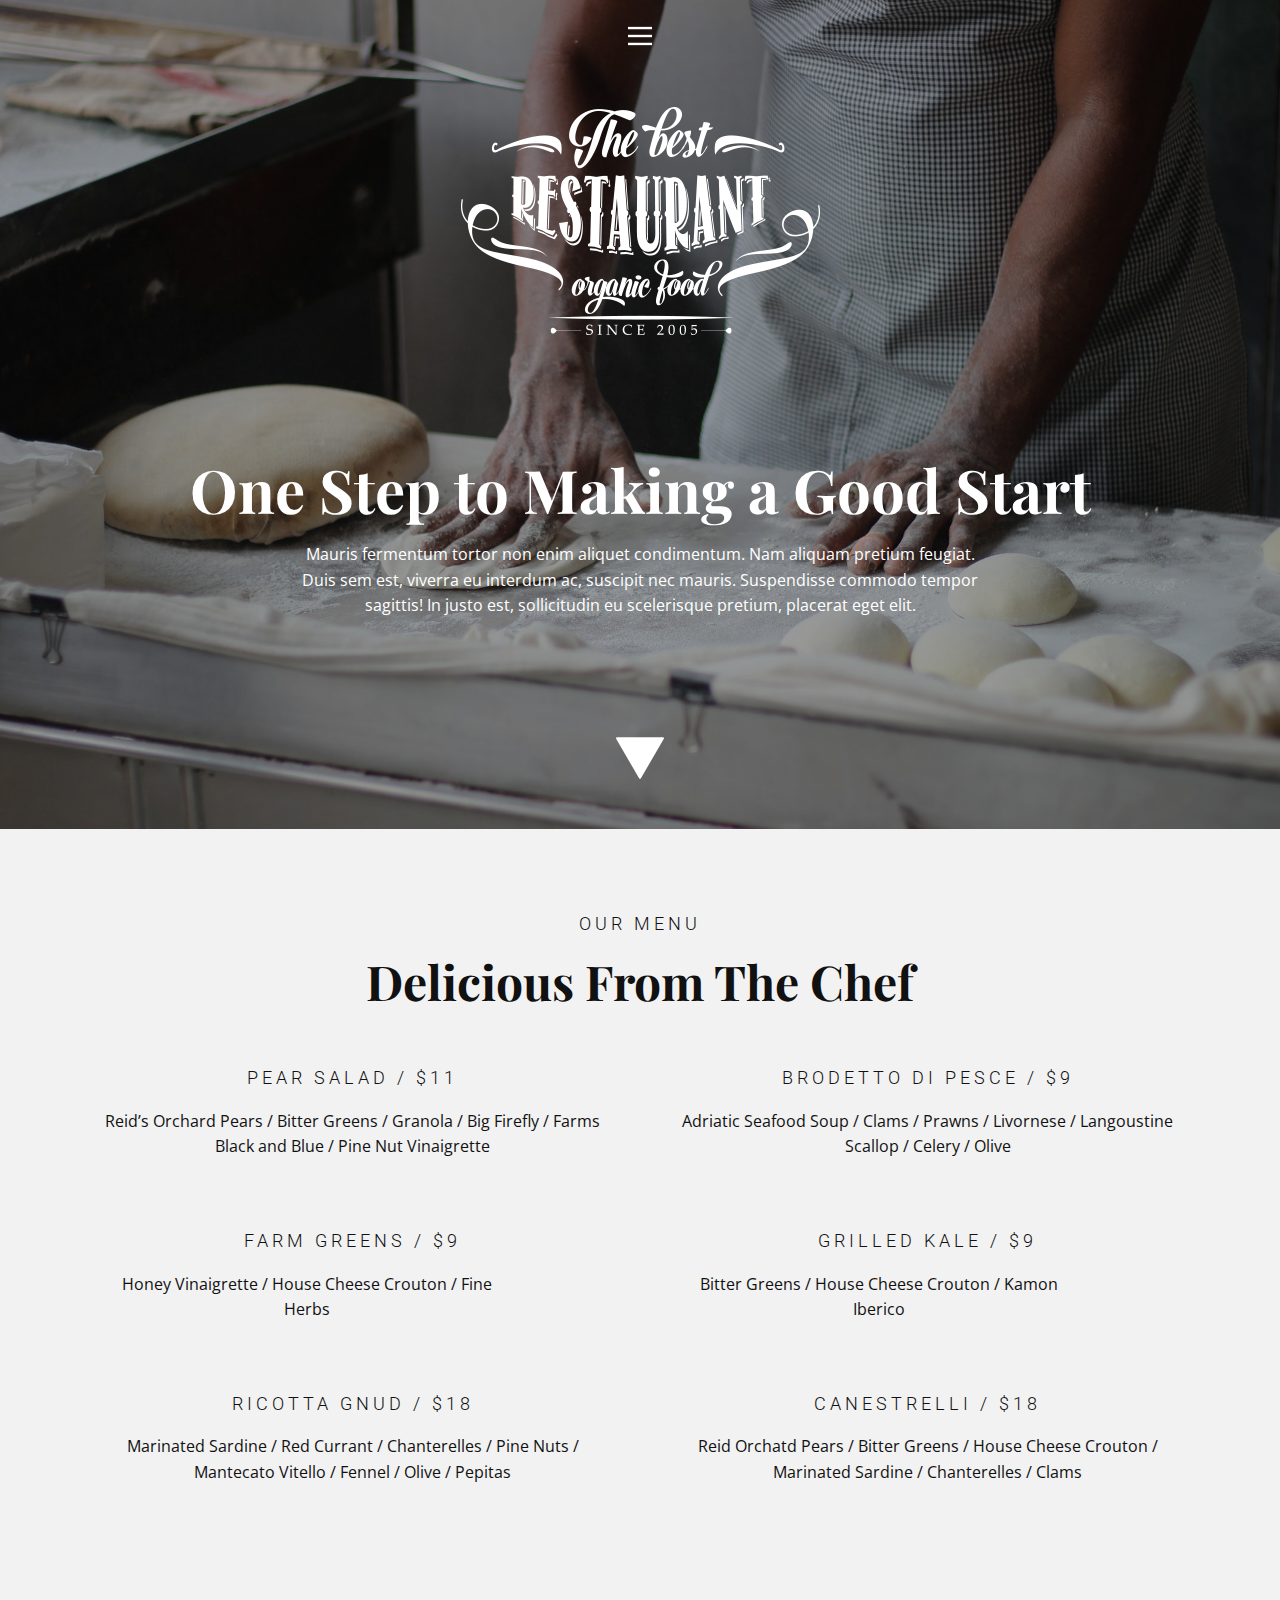
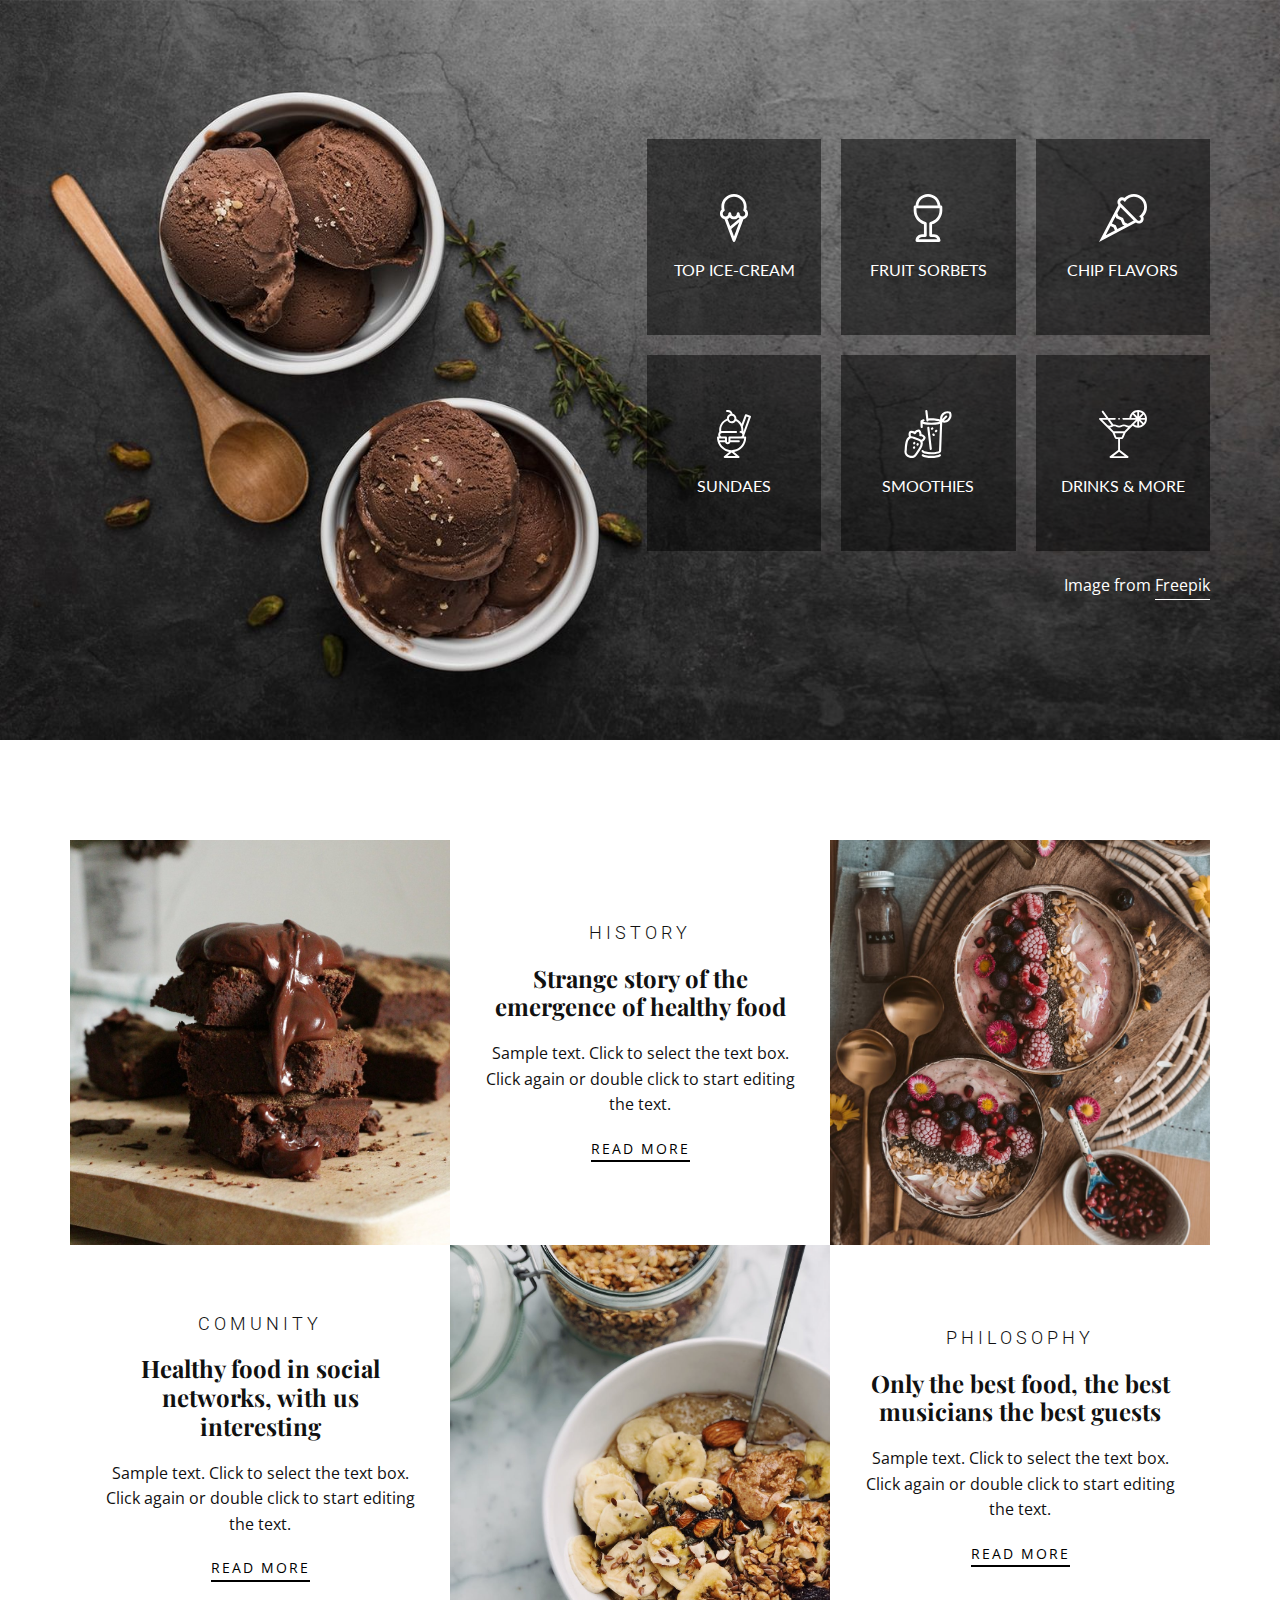
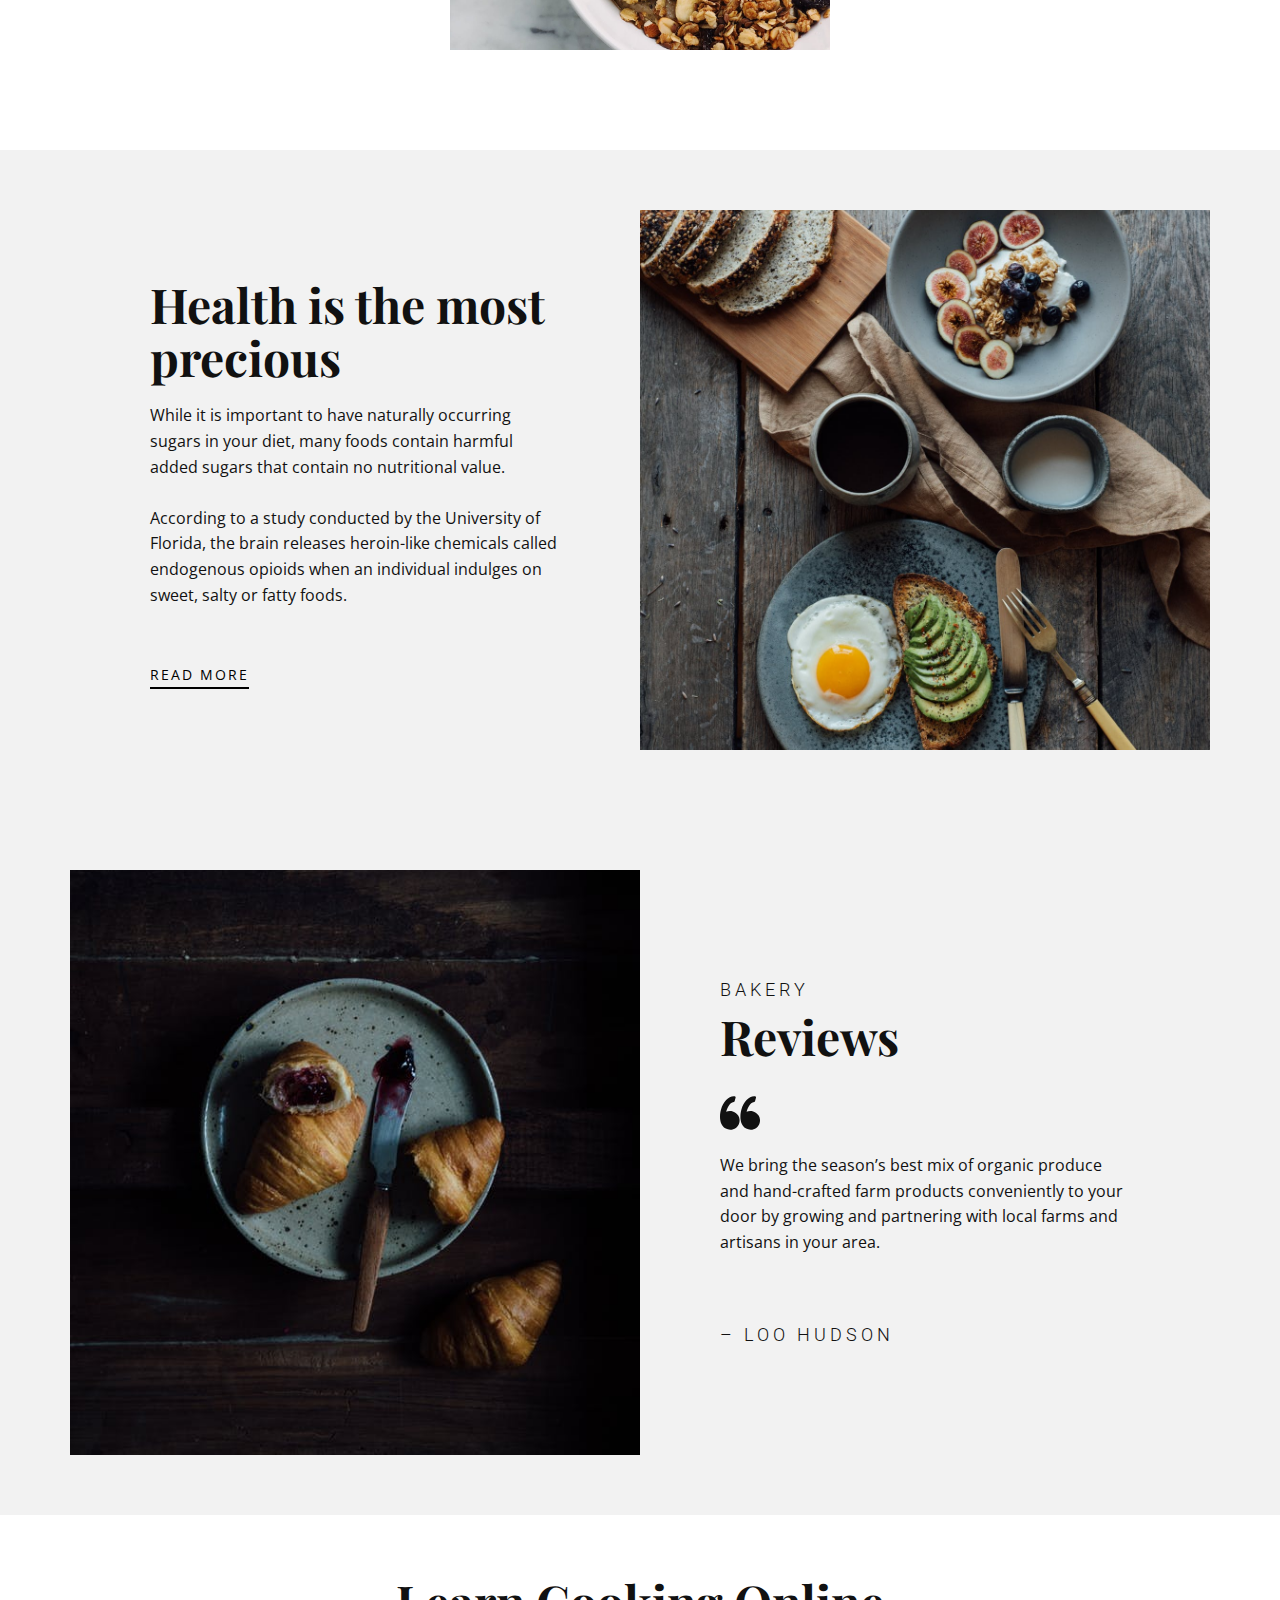
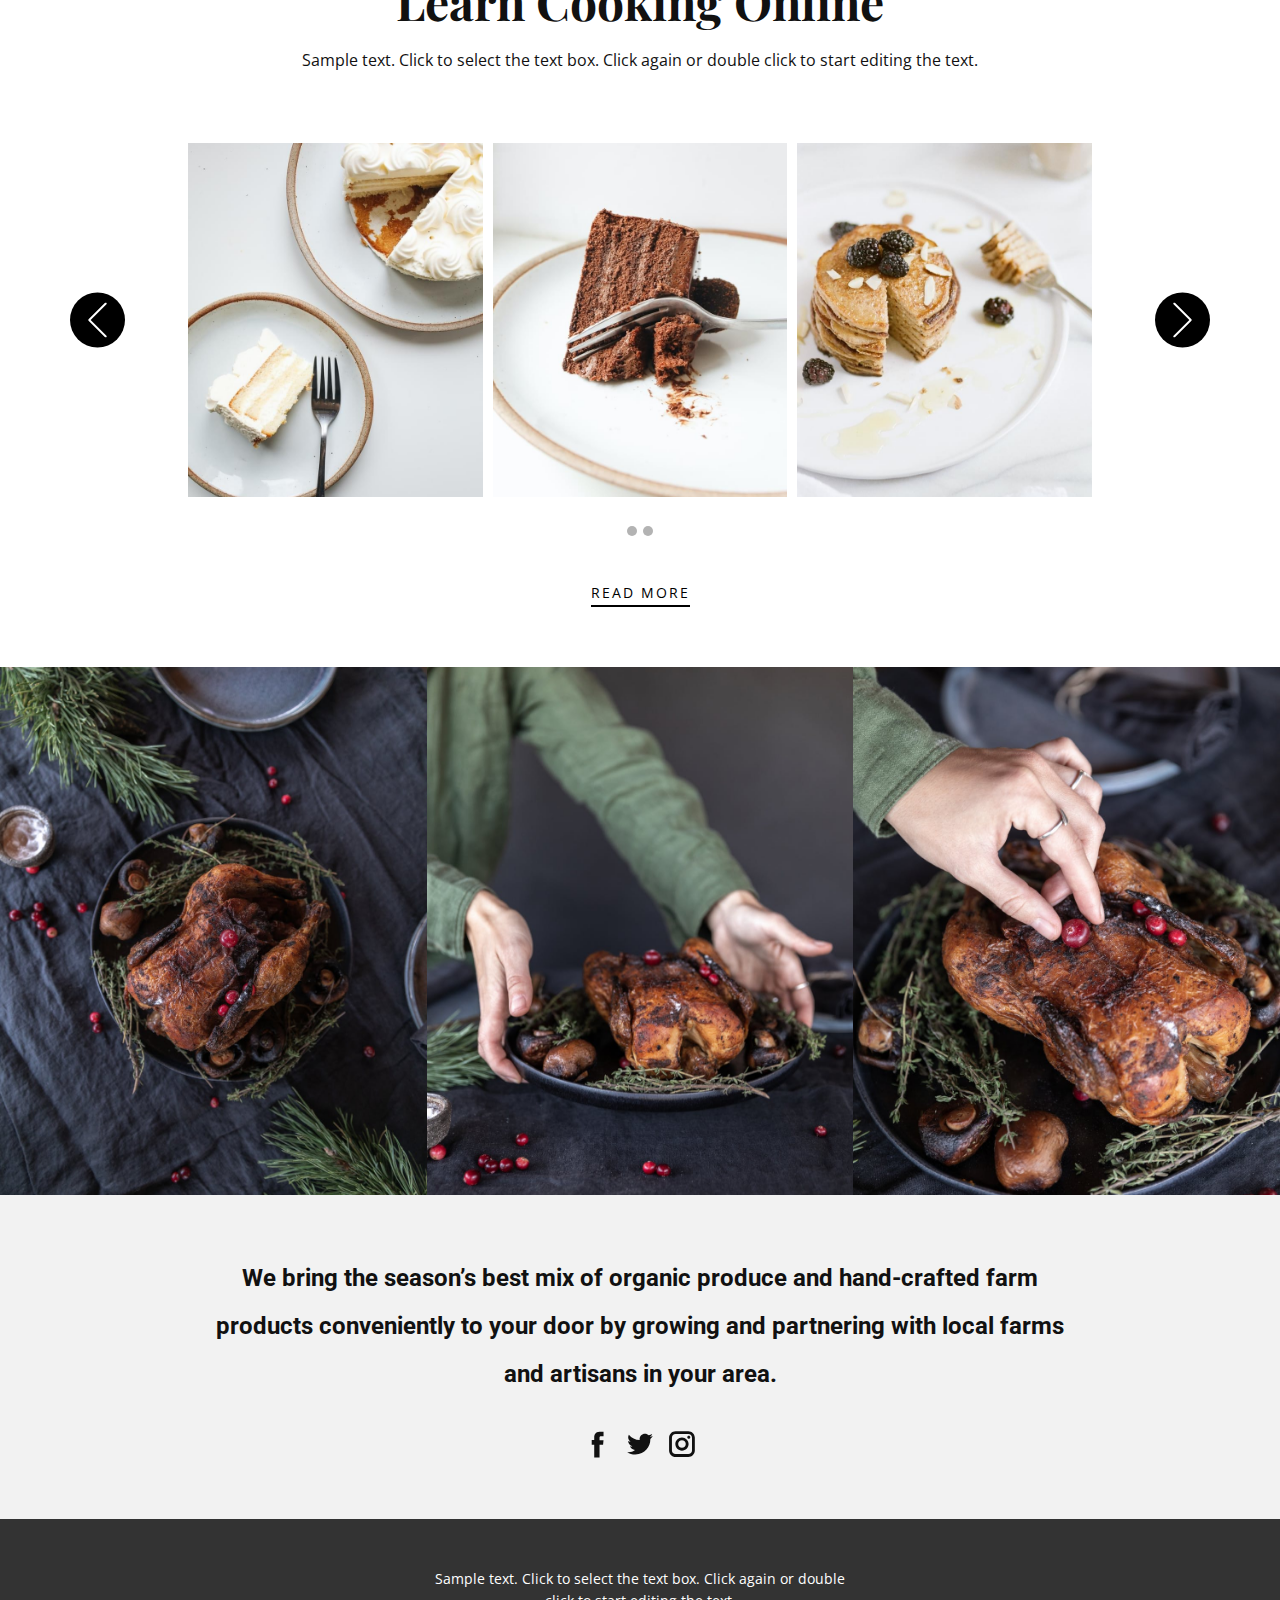
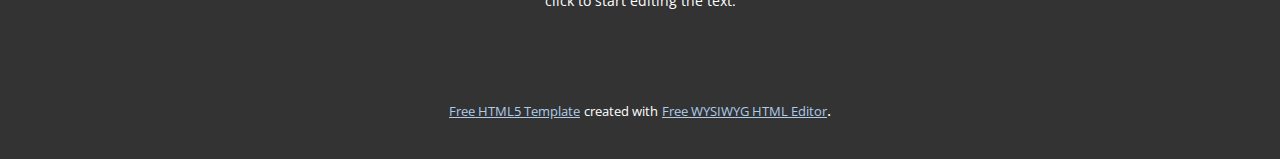
<file: index.html>
<!DOCTYPE html>
<html style="font-size: 16px;">
  <head>
    <meta name="viewport" content="width=device-width, initial-scale=1.0">
    <meta charset="utf-8">
    <meta name="keywords" content="One Step to Making a Good Start, Delicious From The Chef, Health is the most precious, Reviews, Learn&nbsp;Cooking&nbsp;Online">
    <meta name="description" content="">
    <meta name="page_type" content="np-template-header-footer-from-plugin">
    <title>Casa</title>
    <link rel="stylesheet" href="nicepage.css" media="screen">
<link rel="stylesheet" href="Casa.css" media="screen">
    <script class="u-script" type="text/javascript" src="jquery.js" defer=""></script>
    <script class="u-script" type="text/javascript" src="nicepage.js" defer=""></script>
    <meta name="generator" content="Nicepage 4.10.5, nicepage.com">
    <link id="u-theme-google-font" rel="stylesheet" href="https://fonts.googleapis.com/css?family=Roboto:100,100i,300,300i,400,400i,500,500i,700,700i,900,900i|Open+Sans:300,300i,400,400i,500,500i,600,600i,700,700i,800,800i">
    <link id="u-page-google-font" rel="stylesheet" href="https://fonts.googleapis.com/css?family=Playfair+Display:400,400i,500,500i,600,600i,700,700i,800,800i,900,900i|Lato:100,100i,300,300i,400,400i,700,700i,900,900i">
    
    
    
    
    
    
    
    
    
    
    <script type="application/ld+json">{
		"@context": "http://schema.org",
		"@type": "Organization",
		"name": ""
}</script>
    <meta name="theme-color" content="#478ac9">
    <meta property="og:title" content="Casa">
    <meta property="og:type" content="website">
  </head>
  <body data-home-page="Casa.html" data-home-page-title="Casa" class="u-body u-overlap u-overlap-contrast u-overlap-transparent u-xl-mode"><header class="u-clearfix u-header u-header" id="sec-965c"><div class="u-clearfix u-sheet u-sheet-1">
        <nav class="u-align-left u-menu u-menu-dropdown u-offcanvas u-menu-1" data-responsive-from="XL">
          <div class="menu-collapse">
            <a class="u-button-style u-nav-link" href="#" style="padding: 4px 0px; font-size: calc(1em + 8px);">
              <svg class="u-svg-link" preserveAspectRatio="xMidYMin slice" viewBox="0 0 302 302" style=""><use xmlns:xlink="http://www.w3.org/1999/xlink" xlink:href="#svg-5c50"></use></svg>
              <svg xmlns="http://www.w3.org/2000/svg" xmlns:xlink="http://www.w3.org/1999/xlink" version="1.1" id="svg-5c50" x="0px" y="0px" viewBox="0 0 302 302" style="enable-background:new 0 0 302 302;" xml:space="preserve" class="u-svg-content"><g><rect y="36" width="302" height="30"></rect><rect y="236" width="302" height="30"></rect><rect y="136" width="302" height="30"></rect>
</g><g></g><g></g><g></g><g></g><g></g><g></g><g></g><g></g><g></g><g></g><g></g><g></g><g></g><g></g><g></g></svg>
            </a>
          </div>
          <div class="u-nav-container">
            <ul class="u-nav u-unstyled u-nav-1"><li class="u-nav-item"><a class="u-button-style u-nav-link u-text-active-palette-1-base u-text-hover-palette-2-base" href="Casa.html" style="padding: 10px 20px;">Casa</a>
</li><li class="u-nav-item"><a class="u-button-style u-nav-link u-text-active-palette-1-base u-text-hover-palette-2-base" href="About.html" style="padding: 10px 20px;">About</a>
</li><li class="u-nav-item"><a class="u-button-style u-nav-link u-text-active-palette-1-base u-text-hover-palette-2-base" href="Contact.html" style="padding: 10px 20px;">Contact</a>
</li></ul>
          </div>
          <div class="u-nav-container-collapse">
            <div class="u-align-center u-black u-container-style u-inner-container-layout u-opacity u-opacity-95 u-sidenav">
              <div class="u-inner-container-layout u-sidenav-overflow">
                <div class="u-menu-close"></div>
                <ul class="u-align-center u-nav u-popupmenu-items u-unstyled u-nav-2"><li class="u-nav-item"><a class="u-button-style u-nav-link" href="Casa.html" style="padding: 10px 20px;">Casa</a>
</li><li class="u-nav-item"><a class="u-button-style u-nav-link" href="About.html" style="padding: 10px 20px;">About</a>
</li><li class="u-nav-item"><a class="u-button-style u-nav-link" href="Contact.html" style="padding: 10px 20px;">Contact</a>
</li></ul>
              </div>
            </div>
            <div class="u-black u-menu-overlay u-opacity u-opacity-70"></div>
          </div>
        </nav>
      </div></header>
    <section class="skrollable u-align-center u-clearfix u-image u-parallax u-shading u-section-1" id="carousel_548d">
      <div class="u-clearfix u-sheet u-sheet-1">
        <img src="images/Untitled-1.png" alt="" class="u-image u-image-contain u-image-default u-image-1" data-image-width="359" data-image-height="229">
        <h1 class="u-custom-font u-font-playfair-display u-text u-text-1">One Step to Making a Good Start</h1>
        <p class="u-text u-text-2">Mauris fermentum tortor non enim aliquet condimentum. Nam aliquam pretium feugiat. Duis sem est, viverra eu interdum ac, suscipit nec mauris. Suspendisse commodo tempor sagittis! In justo est, sollicitudin eu scelerisque pretium, placerat eget elit.</p><span class="u-icon u-icon-circle u-text-white u-icon-1"><svg class="u-svg-link" preserveAspectRatio="xMidYMin slice" viewBox="0 0 490.677 490.677" style=""><use xmlns:xlink="http://www.w3.org/1999/xlink" xlink:href="#svg-94a7"></use></svg><svg class="u-svg-content" viewBox="0 0 490.677 490.677" x="0px" y="0px" id="svg-94a7" style="enable-background:new 0 0 490.677 490.677;"><g><g><path d="M489.272,37.339c-1.92-3.307-5.44-5.333-9.259-5.333H10.68c-3.819,0-7.339,2.027-9.259,5.333    c-1.899,3.307-1.899,7.36,0.021,10.667l234.667,405.333c1.899,3.307,5.419,5.333,9.237,5.333s7.339-2.027,9.237-5.333    L489.251,48.005C491.149,44.72,491.149,40.645,489.272,37.339z"></path>
</g>
</g></svg></span>
      </div>
    </section>
    <section class="u-align-center u-clearfix u-grey-5 u-section-2" id="carousel_f940">
      <div class="u-clearfix u-sheet u-valign-middle u-sheet-1">
        <h6 class="u-text u-text-default u-text-1">our menu</h6>
        <h2 class="u-custom-font u-font-playfair-display u-text u-text-default u-text-2">Delicious From The Chef</h2>
        <div class="u-expanded-width u-list u-list-1">
          <div class="u-repeater u-repeater-1">
            <div class="u-align-center u-container-style u-list-item u-repeater-item">
              <div class="u-container-layout u-similar-container u-valign-bottom u-container-layout-1">
                <h6 class="u-text u-text-default u-text-3">PEAR SALAD / $11</h6>
                <p class="u-text u-text-4">Reid’s Orchard Pears / Bitter Greens / Granola / Big Firefly / Farms Black and Blue / Pine Nut Vinaigrette</p>
              </div>
            </div>
            <div class="u-align-center u-container-style u-list-item u-repeater-item">
              <div class="u-container-layout u-similar-container u-valign-bottom u-container-layout-2">
                <h6 class="u-text u-text-default u-text-5">BRODETTO DI PESCE / $9</h6>
                <p class="u-text u-text-6">Adriatic Seafood Soup / Clams / Prawns  / Livornese / Langoustine Scallop / Celery / Olive</p>
              </div>
            </div>
            <div class="u-container-style u-list-item u-repeater-item">
              <div class="u-container-layout u-similar-container u-valign-bottom u-container-layout-3">
                <h6 class="u-align-center u-text u-text-default u-text-7">FARM GREENS / $9</h6>
                <p class="u-align-center u-text u-text-8">Honey Vinaigrette / House Cheese Crouton / Fine Herbs</p>
              </div>
            </div>
            <div class="u-container-style u-list-item u-repeater-item">
              <div class="u-container-layout u-similar-container u-valign-bottom u-container-layout-4">
                <h6 class="u-align-center u-text u-text-default u-text-9">GRILLED KALE / $9</h6>
                <p class="u-align-center u-text u-text-10">Bitter Greens / House Cheese Crouton / Kamon Iberico</p>
              </div>
            </div>
            <div class="u-container-style u-list-item u-repeater-item">
              <div class="u-container-layout u-similar-container u-valign-bottom u-container-layout-5">
                <h6 class="u-align-center u-text u-text-default u-text-11">RICOTTA GNUD / $18</h6>
                <p class="u-align-center u-text u-text-12">Marinated Sardine / Red Currant / Chanterelles / Pine Nuts /  Mantecato Vitello / Fennel / Olive / Pepitas</p>
              </div>
            </div>
            <div class="u-container-style u-list-item u-repeater-item">
              <div class="u-container-layout u-similar-container u-valign-bottom u-container-layout-6">
                <h6 class="u-align-center u-text u-text-default u-text-13">CANESTRELLI / $18</h6>
                <p class="u-align-center u-text u-text-14">Reid Orchatd Pears / Bitter Greens / House Cheese Crouton / Marinated Sardine / Chanterelles / Clams</p>
              </div>
            </div>
          </div>
        </div>
      </div>
    </section>
    <section class="u-align-right u-clearfix u-image u-section-3" id="carousel_096e">
      <div class="u-clearfix u-sheet u-valign-middle u-sheet-1">
        <div class="u-list u-list-1">
          <div class="u-repeater u-repeater-1">
            <div class="u-black u-container-style u-list-item u-opacity u-opacity-50 u-repeater-item u-list-item-1">
              <div class="u-container-layout u-similar-container u-valign-top u-container-layout-1"><span class="u-icon u-icon-circle u-icon-1"><svg class="u-svg-link" preserveAspectRatio="xMidYMin slice" viewBox="0 0 512 512" style=""><use xmlns:xlink="http://www.w3.org/1999/xlink" xlink:href="#svg-22c3"></use></svg><svg class="u-svg-content" viewBox="0 0 512 512" id="svg-22c3"><g><path d="m406 210c0-16.719-6.892-32.333-18.856-43.557 2.561-10.49 3.856-21.026 3.856-31.443 0-74.439-60.561-135-135-135s-135 60.561-135 135c0 10.65 1.236 21.185 3.683 31.439-11.856 11.18-18.683 26.792-18.683 43.561 0 29.398 21.259 53.908 49.206 59.009l86.735 233.22c2.184 5.874 7.791 9.771 14.059 9.771s11.875-3.897 14.059-9.771l86.735-233.22c27.948-5.101 49.206-29.611 49.206-59.009zm-219.731 56.469c9.619-3.463 18.097-9.321 24.731-16.846 11.003 12.481 27.092 20.377 45 20.377s33.997-7.896 45-20.377c4.03 4.571 8.733 8.535 13.968 11.711l-99.708 83.09zm69.731 187.499-29.652-79.732 85.938-71.615zm90-213.968c-16.542 0-30-13.458-30-30 0-8.284-6.716-15-15-15s-15 6.716-15 15c0 16.542-13.458 30-30 30s-30-13.458-30-30c0-8.284-6.716-15-15-15s-15 6.716-15 15c0 16.542-13.458 30-30 30s-30-13.458-30-30c0-10.347 5.176-19.8 13.846-25.286 5.789-3.663 8.36-10.783 6.248-17.301-3.38-10.427-5.094-21.333-5.094-32.413 0-57.897 47.103-105 105-105s105 47.103 105 105c0 10.661-1.782 21.567-5.299 32.413-2.112 6.517.459 13.637 6.248 17.3 8.798 5.568 14.051 15.021 14.051 25.287 0 16.542-13.458 30-30 30z"></path>
</g></svg></span>
                <h5 class="u-align-center u-custom-font u-font-lato u-text u-text-1">top ice-cream</h5>
              </div>
            </div>
            <div class="u-black u-container-style u-list-item u-opacity u-opacity-50 u-repeater-item u-video-cover">
              <div class="u-container-layout u-similar-container u-valign-top u-container-layout-2"><span class="u-icon u-icon-circle u-icon-2"><svg class="u-svg-link" preserveAspectRatio="xMidYMin slice" viewBox="0 0 512 512" style=""><use xmlns:xlink="http://www.w3.org/1999/xlink" xlink:href="#svg-60fc"></use></svg><svg class="u-svg-content" viewBox="0 0 512 512" x="0px" y="0px" id="svg-60fc" style="enable-background:new 0 0 512 512;"><g><g><path d="M374.027,273.986c22.304-27.177,34.589-61.538,34.589-96.755v-39.385c0-8.157-6.613-14.769-14.769-14.769h-5.288    C383.503,54.363,325.983,0,256,0S128.497,54.363,123.442,123.077h-5.288c-8.157,0-14.769,6.613-14.769,14.769v39.385    c0,35.217,12.284,69.578,34.589,96.755c19.415,23.654,45.615,40.98,74.704,49.606v104.716H192    c-38.004,0-68.923,30.918-68.923,68.923c0,8.157,6.613,14.769,14.769,14.769h236.308c8.157,0,14.769-6.613,14.769-14.769    c0-38.005-30.918-68.923-68.923-68.923h-20.677V323.591C328.412,314.966,354.611,297.64,374.027,273.986z M256,29.538    c53.687,0,97.948,41.13,102.919,93.538H153.08C158.052,70.669,202.313,29.538,256,29.538z M284.554,457.846H320    c16.497,0,30.658,10.195,36.512,24.615H155.488c5.855-14.421,20.014-24.615,36.512-24.615h35.446    c8.157,0,14.769-6.613,14.769-14.769v-130.97c0-6.984-4.892-13.013-11.725-14.452c-56.535-11.908-97.568-62.555-97.568-120.424    v-24.615h4.923h236.308h4.923v24.615c0,57.87-41.033,108.516-97.568,120.425c-6.833,1.44-11.725,7.468-11.725,14.452v130.969    C269.785,451.233,276.397,457.846,284.554,457.846z"></path>
</g>
</g></svg></span>
                <h5 class="u-align-center u-custom-font u-font-lato u-text u-text-2">Fruit Sorbets</h5>
              </div>
            </div>
            <div class="u-black u-container-style u-list-item u-opacity u-opacity-50 u-repeater-item u-video-cover">
              <div class="u-container-layout u-similar-container u-valign-top u-container-layout-3"><span class="u-icon u-icon-circle u-icon-3"><svg class="u-svg-link" preserveAspectRatio="xMidYMin slice" viewBox="0 0 508.844 508.844" style=""><use xmlns:xlink="http://www.w3.org/1999/xlink" xlink:href="#svg-7449"></use></svg><svg class="u-svg-content" viewBox="0 0 508.844 508.844" id="svg-7449"><g id="XMLID_1296_"><path id="XMLID_1299_" d="m468.082 237.546c26.286-26.286 40.762-61.234 40.762-98.408s-14.476-72.122-40.762-98.408c-54.262-54.263-142.554-54.263-196.815 0-.155.154-.309.31-.463.465-7.323-3.903-15.538-5.975-24.07-5.975-13.692 0-26.565 5.333-36.248 15.014-9.683 9.682-15.015 22.555-15.015 36.248 0 11.438 3.733 22.297 10.602 31.209l-206.073 391.12 391.12-206.073c8.912 6.869 19.77 10.602 31.209 10.602 13.692 0 26.565-5.332 36.248-15.014 16.298-16.298 19.308-40.929 9.025-60.304.161-.158.32-.317.48-.476zm-284.647 20.036 48.308 19.479 19.482 48.313 18.453 7.441-74.747 39.383-17.448-40.876-40.867-17.441 39.381-74.745zm-60.851 82.927 32.038 13.673 13.679 32.046-96.629 50.912zm181.871-26.018-30.178-12.169-19.482-48.313-48.308-19.478-12.166-30.174 33.745-64.047 140.436 140.436zm142.414-98.158c-2.763 2.763-5.73 5.425-8.819 7.914l-13.005 10.478 12.319 12.319c8.29 8.291 8.29 21.779 0 30.07-4.016 4.016-9.355 6.227-15.035 6.227s-11.019-2.211-15.035-6.227l-175.596-175.598c-4.016-4.016-6.228-9.355-6.228-15.034s2.211-11.019 6.228-15.035c4.016-4.016 9.355-6.228 15.035-6.228s11.019 2.212 15.04 6.233l12.319 12.308 10.473-12.999c2.489-3.089 5.151-6.056 7.914-8.819 42.565-42.565 111.824-42.565 154.39 0 20.62 20.62 31.975 48.035 31.975 77.195 0 29.161-11.356 56.576-31.975 77.196z"></path>
</g></svg></span>
                <h5 class="u-align-center u-custom-font u-font-lato u-text u-text-3">Chip Flavors</h5>
              </div>
            </div>
            <div class="u-black u-container-style u-list-item u-opacity u-opacity-50 u-repeater-item u-video-cover">
              <div class="u-container-layout u-similar-container u-valign-top u-container-layout-4"><span class="u-icon u-icon-circle u-icon-4"><svg class="u-svg-link" preserveAspectRatio="xMidYMin slice" viewBox="0 0 481.789 481.789" style=""><use xmlns:xlink="http://www.w3.org/1999/xlink" xlink:href="#svg-84ee"></use></svg><svg class="u-svg-content" viewBox="0 0 481.789 481.789" x="0px" y="0px" id="svg-84ee" style="enable-background:new 0 0 481.789 481.789;"><path d="M410.589,70.342c0.908-2.493,0.789-5.244-0.332-7.648s-3.151-4.265-5.644-5.172L364.03,42.75  c-2.491-0.907-5.243-0.787-7.646,0.333c-2.404,1.121-4.264,3.151-5.171,5.644l-32.884,90.348c-1.647-2.826-3.405-5.598-5.289-8.304  c-12.242-17.575-28.678-31.435-47.864-40.466c0.171-1.642,0.26-3.308,0.26-4.994c0-23.349-16.764-42.847-38.886-47.116  C222.286,16.455,203.094,0,180.124,0h-8.509c-5.523,0-10,4.478-10,10s4.477,10,10,10h8.509c12.05,0,22.296,7.846,25.915,18.696  c-20.977,5.132-36.593,24.079-36.593,46.615c0,0.582,0.023,1.158,0.044,1.735c-20.925,8.199-39.555,22.318-53.08,40.403  c-15.755,21.066-24.083,46.145-24.083,72.521v19.716c0,0.713,0.077,1.407,0.219,2.078c-6.564,6.926-10.6,16.271-10.6,26.544  c0,6.758,1.75,13.114,4.813,18.646h-6.164c-5.523,0-10,4.478-10,10c0,13.314,1.798,26.215,5.147,38.482  c0.078,0.386,0.185,0.761,0.307,1.13c15.123,53.691,60.197,94.953,115.963,104.54l-51.047,43.039  c-3.211,2.707-4.388,7.132-2.947,11.077c1.441,3.944,5.193,6.568,9.393,6.568h138.916c0.006,0,0.013,0,0.02,0  c5.523,0,10-4.478,10-10c0-3.253-1.553-6.143-3.958-7.969l-50.663-42.716c68.857-11.838,121.417-71.968,121.417-144.152  c0-5.522-4.477-10-10-10h-12.852c2.774-5.011,4.47-10.697,4.765-16.747L410.589,70.342z M366.586,64.964l21.787,7.93  l-53.677,147.322c0.009-0.177,0.027-0.352,0.027-0.531v-19.716c0-11.664-1.666-23.107-4.872-34.077L366.586,64.964z M217.441,57.316  c15.437,0,27.995,12.559,27.995,27.994c0,15.437-12.558,27.995-27.995,27.995c-12.999,0-23.956-8.907-27.092-20.938  c-0.075-0.523-0.18-1.047-0.342-1.568c-0.01-0.032-0.024-0.061-0.034-0.092c-0.343-1.747-0.527-3.551-0.527-5.397  C189.446,69.875,202.004,57.316,217.441,57.316z M174.441,106.596c7.859,15.813,24.177,26.71,43,26.71  c17.655,0,33.104-9.589,41.44-23.827c24.381,12.159,42.364,33.207,50.687,58.374c0.139,0.605,0.335,1.192,0.582,1.759  c2.989,9.63,4.574,19.836,4.574,30.357v10.61c-2.657-0.58-5.412-0.894-8.241-0.894c-5.252,0-9.609,4.063-9.976,9.302  s3.382,9.869,8.583,10.601l7.136,1.004c7.466,2.427,12.878,9.451,12.878,17.716c0,10.269-8.354,18.622-18.622,18.622H194.985  c-5.523,0-10,4.478-10,10v39.203c0,4.065-3.308,7.373-7.373,7.373c-4.066,0-7.374-3.308-7.374-7.373l0-39.18l0,0l0,0v-0.023  c0-2.652-1.054-5.195-2.929-7.071c-1.875-1.875-4.419-2.929-7.071-2.929h-39.671c-10.268,0-18.622-8.354-18.622-18.622  s8.354-18.622,18.622-18.622h140.643c5.523,0,10-4.478,10-10s-4.477-10-10-10H112.693c-0.124,0-0.243,0.014-0.366,0.019v-9.735  C112.327,158.609,136.929,122.206,174.441,106.596z M93.398,303.432c-1.152-5.376-1.969-10.875-2.41-16.479h59.251l0,16.479H93.398z   M174.786,461.789l42.084-35.482l42.084,35.482H174.786z M216.87,403.227c-53.222,0-98.852-33.102-117.403-79.795h51.768  c3.203,11.56,13.812,20.073,26.377,20.073s23.174-8.513,26.377-20.073h84.862c5.523,0,10-4.478,10-10s-4.477-10-10-10h-83.866  v-16.479h137.767C337.637,351.923,283.131,403.227,216.87,403.227z"></path></svg></span>
                <h5 class="u-align-center u-custom-font u-font-lato u-text u-text-4">Sundaes</h5>
              </div>
            </div>
            <div class="u-black u-container-style u-list-item u-opacity u-opacity-50 u-repeater-item u-video-cover">
              <div class="u-container-layout u-similar-container u-valign-top u-container-layout-5"><span class="u-icon u-icon-circle u-icon-5"><svg class="u-svg-link" preserveAspectRatio="xMidYMin slice" viewBox="0 0 399.744 399.744" style=""><use xmlns:xlink="http://www.w3.org/1999/xlink" xlink:href="#svg-bc9f"></use></svg><svg class="u-svg-content" viewBox="0 0 399.744 399.744" x="0px" y="0px" id="svg-bc9f" style="enable-background:new 0 0 399.744 399.744;"><path id="XMLID_1316_" d="M122.727,287.403l-1.626,4.393c-1.344,3.631-4.783,5.878-8.441,5.878c-1.038,0-2.094-0.182-3.124-0.563  c-4.661-1.727-7.041-6.904-5.315-11.565l1.626-4.393c1.726-4.662,6.902-7.041,11.565-5.315  C122.073,277.564,124.453,282.742,122.727,287.403z M87.666,301.93c-4.661-1.73-9.839,0.648-11.567,5.31l-1.628,4.392  c-1.728,4.66,0.649,9.84,5.31,11.567c1.032,0.383,2.088,0.564,3.128,0.564c3.656,0,7.094-2.245,8.439-5.874l1.628-4.392  C94.703,308.838,92.326,303.659,87.666,301.93z M116.17,362.186c-4.992,6.813-9.707,13.249-13.042,18.453  c-8.736,13.635-23.299,19.066-38.208,19.066c-8.072,0-16.243-1.592-23.649-4.335c-21.063-7.803-40.762-26.74-37.288-51.458  c0.86-6.119,1.475-14.071,2.126-22.49c2.786-36.011,6.252-80.827,32.487-97.621c0.964-0.617,1.948-1.188,2.951-1.715  c-5.908-13.839-5.224-29.718,2.421-42.263c1.043-1.712,2.629-3.027,4.505-3.735c12.807-4.839,27.499-3.211,39.626,3.938  c9.074-10.768,22.38-17.161,36.082-16.844c2.004,0.047,3.936,0.762,5.487,2.032c10.594,8.669,16.534,22.206,16.404,36.286  c13.863,2.474,26.067,10.813,32.632,22.826c0.961,1.76,1.308,3.791,0.984,5.77c-2.374,14.497-12.2,26.99-25.697,33.641  c0.419,1.053,0.793,2.127,1.123,3.224C164.078,296.793,137.514,333.051,116.17,362.186z M137.876,272.141  c-0.766-2.548-2-4.901-3.715-7.07c-0.252-0.269-0.49-0.555-0.709-0.854c-3.729-4.29-9.437-7.832-17.227-10.718l-39.351-14.577  c-7.789-2.885-14.426-3.912-20.05-3.092c-0.364,0.086-0.73,0.148-1.099,0.188c-2.714,0.528-5.182,1.51-7.422,2.944  c-18.685,11.961-21.898,53.511-24.246,83.849c-0.673,8.708-1.31,16.932-2.248,23.607c-2.081,14.806,11.416,26.777,25.715,32.074  c14.323,5.308,32.384,5.023,40.449-7.563c3.638-5.678,8.514-12.333,13.676-19.38C119.632,327.003,144.26,293.387,137.876,272.141z   M143.431,248.738c8.661-3.313,15.32-10.191,17.784-18.457c-5.38-7.41-14.782-11.857-24.798-11.525  c-2.77,0.086-5.449-1.107-7.226-3.249c-1.776-2.143-2.462-4.985-1.857-7.702c2.179-9.787-0.455-19.842-6.743-26.497  c-9.105,0.953-17.654,6.865-22.376,15.71c-1.311,2.455-3.683,4.165-6.426,4.633c-2.745,0.47-5.548-0.359-7.599-2.241  c-7.387-6.781-17.417-9.53-26.322-7.409c-3.517,7.875-2.946,17.431,1.466,25.587c0.432-0.012,0.866-0.018,1.303-0.018  c6.928,0,14.438,1.49,22.491,4.474c0,0,0,0,0,0l39.35,14.577C131.037,239.791,138.033,243.84,143.431,248.738z M89.417,265.468  c-4.659-1.727-9.839,0.651-11.566,5.313l-1.627,4.392c-1.728,4.66,0.651,9.839,5.312,11.566c1.031,0.382,2.087,0.563,3.126,0.563  c3.657,0,7.095-2.246,8.44-5.876l1.627-4.392C96.456,272.375,94.077,267.196,89.417,265.468z M377.84,86.923  c-16.207,16.205-39.225,22.107-59.541,15.91l-8.857,239.111c0.041,2.762-0.744,6.688-4.412,10.545  c-11.745,12.348-49.027,16.729-77.386,16.729c-13.659,0-81.795-1.316-81.795-27.303c0-4.971,4.029-9,9-9  c4.437,0,8.124,3.21,8.864,7.435c4.286,3.919,26.686,10.868,63.931,10.868c36.796,0,59.179-6.74,63.836-10.639l8.373-226.033  c-4.117,1.446-8.418,2.54-12.338,3.416c-16.093,3.598-37.355,5.578-59.871,5.578c-22.516,0-43.779-1.98-59.872-5.578  c-3.92-0.876-8.222-1.971-12.339-3.416l1,27.011c0.184,4.968-3.694,9.144-8.661,9.327c-4.975,0.162-9.143-3.694-9.327-8.661  l-1.669-45.107c-0.017-0.274-0.025-0.553-0.026-0.835c0-0.041,0-0.081,0-0.121c0.068-12.907,17.583-18.013,23.345-19.692  c4.772-1.393,9.768,1.35,11.159,6.122c1.391,4.771-1.35,9.768-6.122,11.159c-3.139,0.915-5.431,1.779-7.088,2.52  c9.33,4.055,33.287,9.272,69.601,9.272c36.41,0,60.397-5.245,69.673-9.305c-9.276-4.06-33.263-9.305-69.673-9.305  c-7.928,0-15.691,0.256-23.167,0.763c-0.177,4.349-3.495,8.044-7.955,8.562c-4.93,0.578-9.404-2.964-9.979-7.9l-9.1-78.314  c-0.574-4.938,2.964-9.405,7.901-9.979c4.932-0.58,9.405,2.964,9.979,7.9l7.184,61.824c8.112-0.568,16.539-0.855,25.136-0.855  c22.516,0,43.778,1.98,59.871,5.578c4.295,0.96,9.046,2.181,13.513,3.84c-2.26-17.811,4.068-36.56,17.874-50.364  c18.379-18.381,45.525-23.505,67.552-12.753c1.802,0.88,3.259,2.337,4.139,4.139C401.345,41.393,396.221,68.541,377.84,86.923z   M375.674,30.151c-14.576-5.619-31.908-1.575-44.045,10.563c-9.355,9.354-13.904,21.794-12.924,33.68l26.361-26.362  c3.515-3.514,9.213-3.514,12.728,0c3.515,3.515,3.515,9.213,0,12.729l-26.36,26.36c11.886,0.981,24.323-3.57,33.677-12.925  C377.249,62.057,381.296,44.726,375.674,30.151z M229.6,146.942l-3.312,3.313c-3.514,3.516-3.514,9.214,0.002,12.729  c1.757,1.757,4.06,2.635,6.363,2.635c2.304,0,4.607-0.879,6.365-2.637l3.312-3.313c3.514-3.516,3.514-9.214-0.001-12.729  C238.812,143.425,233.114,143.427,229.6,146.942z M201.465,138.77c-4.937,0.573-8.475,5.041-7.901,9.979l20.396,175.513  c0.533,4.585,4.422,7.962,8.929,7.962c0.347,0,0.698-0.021,1.05-0.062c4.937-0.573,8.475-5.041,7.901-9.979l-20.396-175.513  C210.871,141.733,206.403,138.197,201.465,138.77z M265.583,186.009c2.303,0,4.606-0.879,6.364-2.636l3.312-3.312  c3.515-3.515,3.515-9.214,0-12.729c-3.515-3.514-9.213-3.514-12.728,0l-3.312,3.312c-3.515,3.515-3.515,9.214,0,12.729  C260.977,185.131,263.28,186.009,265.583,186.009z M250.901,198.474c-3.515-3.514-9.213-3.514-12.728,0  c-3.515,3.515-3.515,9.214,0,12.729l3.312,3.312c1.757,1.757,4.061,2.636,6.364,2.636s4.606-0.879,6.364-2.636  c3.515-3.515,3.515-9.214,0-12.729L250.901,198.474z M304.721,369.803c-3.721-3.297-9.41-2.949-12.705,0.772  c-3.448,3.895-25.869,11.168-64.372,11.168c-38.2,0-60.731-7.334-64.305-11.26c-3.346-3.679-9.039-3.944-12.714-0.599  c-3.676,3.347-3.943,9.038-0.598,12.714c11.518,12.654,49.01,17.145,77.617,17.145c28.873,0,66.585-4.514,77.849-17.236  C308.788,378.786,308.443,373.098,304.721,369.803z"></path></svg></span>
                <h5 class="u-align-center u-custom-font u-font-lato u-text u-text-5">Smoothies</h5>
              </div>
            </div>
            <div class="u-black u-container-style u-list-item u-opacity u-opacity-50 u-repeater-item u-video-cover">
              <div class="u-container-layout u-similar-container u-valign-top u-container-layout-6"><span class="u-icon u-icon-circle u-icon-6"><svg class="u-svg-link" preserveAspectRatio="xMidYMin slice" viewBox="0 0 512 512" style=""><use xmlns:xlink="http://www.w3.org/1999/xlink" xlink:href="#svg-c6fd"></use></svg><svg class="u-svg-content" viewBox="0 0 512 512" id="svg-c6fd"><g><path d="m417.841 0c-48.526 0-88.59 36.915-93.599 84.14h-65.422c-5.523 0-10 4.477-10 10s4.477 10 10 10h134.88l-58.692 58.714c-10.893 6.111-29.044 5.962-39.514-.49-17.221-10.591-44.176-10.589-61.358 0-10.769 6.624-29.663 6.623-40.424.005-11.133-6.861-26.362-9.273-40.392-7.247l-37.419-50.981h53.119c5.523 0 10-4.477 10-10s-4.477-10-10-10h-67.799l-53.765-73.254c-3.269-4.452-9.526-5.414-13.979-2.145-4.452 3.268-5.413 9.526-2.145 13.979l45.08 61.419h-66.412c-4.044 0-7.69 2.436-9.238 6.172-1.548 3.736-.693 8.037 2.166 10.897l76.683 76.708c.1.101.196.204.301.301l64.398 64.419 20.161 47.266c5.43 12.73 12.306 20.62 29.777 20.62h9.672v117.2l-87.349 66.313c-3.419 2.596-4.8 7.085-3.431 11.155s5.184 6.81 9.478 6.81h182.576c4.293 0 8.107-2.74 9.478-6.81 1.37-4.069-.011-8.558-3.43-11.154l-87.322-66.313v-117.201h9.672c17.471 0 24.346-7.89 29.777-20.62l20.16-47.265 64.398-64.418c.105-.097.202-.201.302-.303l10.487-10.49c16.68 13.528 37.328 20.883 59.123 20.883 51.919 0 94.159-42.244 94.159-94.169.002-51.91-42.237-94.141-94.157-94.141zm-325.009 162.854-58.695-58.714h56.956l42.289 57.617c-.349.202-.701.401-1.043.611-10.463 6.448-28.614 6.597-39.507.486zm182.66 329.146h-123.163l61.591-46.758zm-30.518-209.945c-3.275 7.676-4.338 8.467-11.381 8.467h-39.344c-7.043 0-8.107-.792-11.381-8.467l-14.98-35.121h92.066zm25.974-55.12h-114.055l-39.768-39.781c9.332-.676 18.399-3.256 25.698-7.755 10.772-6.625 29.648-6.627 40.404 0 17.211 10.585 44.175 10.584 61.394-.005 10.747-6.622 29.624-6.62 40.389 0 7.304 4.501 16.372 7.083 25.706 7.76zm73.435-142.795c1.757-12.978 6.896-24.89 14.48-34.842l34.838 34.842zm63.458 83.493c-12.733-1.706-24.692-6.649-34.888-14.446l34.888-34.899zm0-97.637-34.835-34.839c9.951-7.583 21.862-12.72 34.835-14.477zm83.475 14.144h-49.335l34.853-34.857c7.592 9.955 12.72 21.878 14.482 34.857zm-63.475-63.447c12.975 1.757 24.894 6.871 34.847 14.452l-34.847 34.851zm0 146.923v-49.331l34.846 34.85c-9.955 7.583-21.868 12.723-34.846 14.481zm48.993-28.619-34.853-34.857h49.335c-1.762 12.981-6.892 24.903-14.482 34.857z"></path><path d="m213.921 104.14h.057c5.523 0 9.972-4.477 9.972-10s-4.505-10-10.028-10-10 4.477-10 10 4.476 10 9.999 10z"></path>
</g></svg></span>
                <h5 class="u-align-center u-custom-font u-font-lato u-text u-text-6">Drinks &amp; More</h5>
              </div>
            </div>
          </div>
        </div>
        <p class="u-align-right u-text u-text-body-alt-color u-text-7">Image from <a href="https://www.freepik.com/photos/food" class="u-border-1 u-border-white u-btn u-button-style u-none u-text-body-alt-color u-btn-1">Freepik</a>
        </p>
      </div>
    </section>
    <section class="u-clearfix u-section-4" id="carousel_2722">
      <div class="u-clearfix u-sheet u-sheet-1">
        <div class="u-clearfix u-expanded-width u-layout-wrap u-layout-wrap-1">
          <div class="u-layout">
            <div class="u-layout-col">
              <div class="u-size-30">
                <div class="u-layout-row">
                  <div class="u-container-style u-image u-layout-cell u-left-cell u-size-20 u-image-1">
                    <div class="u-container-layout u-container-layout-1"></div>
                  </div>
                  <div class="u-container-style u-layout-cell u-size-20 u-layout-cell-2">
                    <div class="u-container-layout u-valign-middle u-container-layout-2">
                      <h6 class="u-align-center u-text u-text-default u-text-1">history</h6>
                      <h3 class="u-align-center u-custom-font u-font-playfair-display u-text u-text-2">Strange story of the emergence of healthy food</h3>
                      <p class="u-align-center u-text u-text-default u-text-3">Sample text. Click to select the text box. Click again or double click to start editing the text.</p>
                      <a href="https://nicepage.com/html-website-builder" class="u-active-none u-border-2 u-border-black u-btn u-btn-rectangle u-button-style u-hover-none u-none u-btn-1">read more</a>
                    </div>
                  </div>
                  <div class="u-container-style u-image u-layout-cell u-right-cell u-size-20 u-image-2">
                    <div class="u-container-layout u-container-layout-3"></div>
                  </div>
                </div>
              </div>
              <div class="u-size-30">
                <div class="u-layout-row">
                  <div class="u-container-style u-layout-cell u-left-cell u-size-20 u-layout-cell-4">
                    <div class="u-container-layout u-valign-middle u-container-layout-4">
                      <h6 class="u-align-center u-text u-text-default u-text-4">comunity</h6>
                      <h3 class="u-align-center u-custom-font u-font-playfair-display u-text u-text-5">Healthy food in social networks, with us interesting</h3>
                      <p class="u-align-center u-text u-text-default u-text-6">Sample text. Click to select the text box. Click again or double click to start editing the text.</p>
                      <a href="https://nicepage.com/k/parking-html-templates" class="u-active-none u-border-2 u-border-black u-btn u-btn-rectangle u-button-style u-hover-none u-none u-btn-2">read more</a>
                    </div>
                  </div>
                  <div class="u-container-style u-image u-layout-cell u-size-20 u-image-3">
                    <div class="u-container-layout u-container-layout-5"></div>
                  </div>
                  <div class="u-container-style u-layout-cell u-right-cell u-size-20 u-layout-cell-6">
                    <div class="u-container-layout u-valign-middle u-container-layout-6">
                      <h6 class="u-align-center u-text u-text-default u-text-7">philosophy</h6>
                      <h3 class="u-align-center u-custom-font u-font-playfair-display u-text u-text-default u-text-8">Only the best food, the best musicians the best guests</h3>
                      <p class="u-align-center u-text u-text-default u-text-9">Sample text. Click to select the text box. Click again or double click to start editing the text.</p>
                      <a href="https://nicepage.online" class="u-active-none u-border-2 u-border-black u-btn u-btn-rectangle u-button-style u-hover-none u-none u-btn-3">read more</a>
                    </div>
                  </div>
                </div>
              </div>
            </div>
          </div>
        </div>
      </div>
    </section>
    <section class="u-clearfix u-grey-5 u-section-5" id="carousel_2d75">
      <div class="u-clearfix u-sheet u-sheet-1">
        <div class="u-clearfix u-expanded-width u-gutter-0 u-layout-spacing-top u-layout-wrap u-layout-wrap-1">
          <div class="u-layout">
            <div class="u-layout-row">
              <div class="u-align-left u-container-style u-layout-cell u-right-cell u-shape-rectangle u-size-30 u-layout-cell-1">
                <div class="u-container-layout u-valign-top-xs u-container-layout-1">
                  <h2 class="u-custom-font u-font-playfair-display u-text u-text-1">Health is the most precious</h2>
                  <p class="u-text u-text-2">While it is important to have naturally occurring sugars in your diet, many foods contain harmful added sugars that contain no nutritional value. <br>
                    <br>According to a study conducted by the University of Florida, the brain releases heroin-like chemicals called endogenous opioids when an individual indulges on sweet, salty or fatty foods.&nbsp;
                  </p>
                  <a href="https://nicepage.com/k/ticket-html-templates" class="u-active-none u-align-left u-border-2 u-border-black u-btn u-btn-rectangle u-button-style u-hover-none u-none u-btn-1">read more</a>
                </div>
              </div>
              <div class="u-align-left u-container-style u-image u-layout-cell u-left-cell u-size-30 u-image-1">
                <div class="u-container-layout" src=""></div>
              </div>
            </div>
          </div>
        </div>
      </div>
    </section>
    <section class="u-clearfix u-grey-5 u-section-6" id="carousel_6024">
      <div class="u-clearfix u-sheet u-sheet-1">
        <div class="u-clearfix u-expanded-width u-layout-wrap u-layout-wrap-1">
          <div class="u-layout">
            <div class="u-layout-row">
              <div class="u-container-style u-image u-layout-cell u-left-cell u-size-30 u-image-1">
                <div class="u-container-layout u-container-layout-1"></div>
              </div>
              <div class="u-align-left u-container-style u-layout-cell u-right-cell u-shape-rectangle u-size-30 u-layout-cell-2">
                <div class="u-container-layout u-valign-middle-lg u-valign-middle-xl u-container-layout-2">
                  <h4 class="u-text u-text-1">bakery</h4>
                  <h2 class="u-custom-font u-font-playfair-display u-text u-text-2">Reviews</h2><span class="u-icon u-icon-circle u-icon-1"><svg class="u-svg-link" preserveAspectRatio="xMidYMin slice" viewBox="0 0 95.333 95.332" style=""><use xmlns:xlink="http://www.w3.org/1999/xlink" xlink:href="#svg-e695"></use></svg><svg class="u-svg-content" viewBox="0 0 95.333 95.332" x="0px" y="0px" id="svg-e695" style="enable-background:new 0 0 95.333 95.332;"><g><g><path d="M30.512,43.939c-2.348-0.676-4.696-1.019-6.98-1.019c-3.527,0-6.47,0.806-8.752,1.793    c2.2-8.054,7.485-21.951,18.013-23.516c0.975-0.145,1.774-0.85,2.04-1.799l2.301-8.23c0.194-0.696,0.079-1.441-0.318-2.045    s-1.035-1.007-1.75-1.105c-0.777-0.106-1.569-0.16-2.354-0.16c-12.637,0-25.152,13.19-30.433,32.076    c-3.1,11.08-4.009,27.738,3.627,38.223c4.273,5.867,10.507,9,18.529,9.313c0.033,0.001,0.065,0.002,0.098,0.002    c9.898,0,18.675-6.666,21.345-16.209c1.595-5.705,0.874-11.688-2.032-16.851C40.971,49.307,36.236,45.586,30.512,43.939z"></path><path d="M92.471,54.413c-2.875-5.106-7.61-8.827-13.334-10.474c-2.348-0.676-4.696-1.019-6.979-1.019    c-3.527,0-6.471,0.806-8.753,1.793c2.2-8.054,7.485-21.951,18.014-23.516c0.975-0.145,1.773-0.85,2.04-1.799l2.301-8.23    c0.194-0.696,0.079-1.441-0.318-2.045c-0.396-0.604-1.034-1.007-1.75-1.105c-0.776-0.106-1.568-0.16-2.354-0.16    c-12.637,0-25.152,13.19-30.434,32.076c-3.099,11.08-4.008,27.738,3.629,38.225c4.272,5.866,10.507,9,18.528,9.312    c0.033,0.001,0.065,0.002,0.099,0.002c9.897,0,18.675-6.666,21.345-16.209C96.098,65.559,95.376,59.575,92.471,54.413z"></path>
</g>
</g></svg></span>
                  <p class="u-text u-text-3">We bring the season’s best mix of organic produce and hand-crafted farm products conveniently to your door by growing and partnering with local farms and artisans in your area.</p>
                  <h6 class="u-text u-text-4">– Loo Hudson</h6>
                </div>
              </div>
            </div>
          </div>
        </div>
      </div>
    </section>
    <section class="u-align-center u-clearfix u-section-7" id="carousel_3000">
      <div class="u-clearfix u-sheet u-valign-middle-sm u-valign-middle-xs u-sheet-1">
        <h2 class="u-custom-font u-font-playfair-display u-text u-text-default u-text-1">Learn&nbsp;<b>Cooking</b>&nbsp;Online
        </h2>
        <p class="u-text u-text-default u-text-2">Sample text. Click to select the text box. Click again or double click to start editing the text.</p>
        <div id="carousel-8627" data-interval="5000" data-u-ride="carousel" class="u-carousel u-expanded-width u-slider u-slider-1">
          <ol class="u-absolute-hcenter u-carousel-indicators u-carousel-indicators-1">
            <li data-u-target="#carousel-8627" class="u-active u-grey-30 u-shape-circle" data-u-slide-to="0" style="height: 10px; width: 10px;"></li>
            <li data-u-target="#carousel-8627" class="u-grey-30 u-shape-circle" data-u-slide-to="1" style="height: 10px; width: 10px;"></li>
          </ol>
          <div class="u-carousel-inner" role="listbox">
            <div class="u-active u-align-center u-carousel-item u-container-style u-slide">
              <div class="u-container-layout u-valign-middle u-container-layout-1">
                <div class="u-expanded-width-lg u-expanded-width-md u-expanded-width-sm u-expanded-width-xs u-gallery u-layout-grid u-lightbox u-no-transition u-show-text-on-hover u-gallery-1">
                  <div class="u-gallery-inner u-gallery-inner-1">
                    <div class="u-effect-fade u-gallery-item">
                      <div class="u-back-slide" data-image-width="720" data-image-height="1080">
                        <img class="u-back-image u-expanded" src="images/white-and-brown-cake-on-white-ceramic-plate-4110001.jpg">
                      </div>
                      <div class="u-over-slide u-shading u-over-slide-1">
                        <h3 class="u-gallery-heading"></h3>
                        <p class="u-gallery-text"></p>
                      </div>
                    </div>
                    <div class="u-effect-fade u-gallery-item">
                      <div class="u-back-slide" data-image-width="720" data-image-height="1080">
                        <img class="u-back-image u-expanded" src="images/close-up-photo-of-sliced-chocolate-cake-4110008.jpg">
                      </div>
                      <div class="u-over-slide u-shading u-over-slide-2">
                        <h3 class="u-gallery-heading"></h3>
                        <p class="u-gallery-text"></p>
                      </div>
                    </div>
                    <div class="u-effect-fade u-gallery-item">
                      <div class="u-back-slide" data-image-width="716" data-image-height="1080">
                        <img class="u-back-image u-expanded" src="images/bakery-baking-berry-breakfast-213780.jpg">
                      </div>
                      <div class="u-over-slide u-shading u-over-slide-3">
                        <h3 class="u-gallery-heading"></h3>
                        <p class="u-gallery-text"></p>
                      </div>
                    </div>
                  </div>
                </div>
              </div>
            </div>
            <div class="u-align-center u-carousel-item u-container-style u-expanded-width-xl u-slide">
              <div class="u-container-layout u-valign-middle u-container-layout-2">
                <div class="u-expanded-width-lg u-expanded-width-md u-expanded-width-sm u-expanded-width-xs u-gallery u-layout-grid u-lightbox u-no-transition u-show-text-on-hover u-gallery-2">
                  <div class="u-gallery-inner u-gallery-inner-2">
                    <div class="u-effect-fade u-gallery-item">
                      <div class="u-back-slide" data-image-width="1280" data-image-height="1920">
                        <img class="u-back-image u-expanded" src="images/black-and-silver-coffee-maker-on-white-wooden-kitchen-4816319.jpg">
                      </div>
                      <div class="u-over-slide u-shading u-over-slide-4">
                        <h3 class="u-gallery-heading"></h3>
                        <p class="u-gallery-text"></p>
                      </div>
                    </div>
                    <div class="u-effect-fade u-gallery-item">
                      <div class="u-back-slide" data-image-width="1920" data-image-height="2560">
                        <img class="u-back-image u-expanded" src="images/breakfast-meals-on-table-803897.jpg">
                      </div>
                      <div class="u-over-slide u-shading u-over-slide-5">
                        <h3 class="u-gallery-heading"></h3>
                        <p class="u-gallery-text"></p>
                      </div>
                    </div>
                    <div class="u-effect-fade u-gallery-item">
                      <div class="u-back-slide" data-image-width="2250" data-image-height="1500">
                        <img class="u-back-image u-expanded" src="images/pexels-photo-4193838.jpeg">
                      </div>
                      <div class="u-over-slide u-shading u-over-slide-6">
                        <h3 class="u-gallery-heading"></h3>
                        <p class="u-gallery-text"></p>
                      </div>
                    </div>
                  </div>
                </div>
              </div>
            </div>
          </div>
          <a class="u-absolute-vcenter u-black u-carousel-control u-carousel-control-prev u-icon-circle u-spacing-10 u-text-body-alt-color u-carousel-control-1" href="#carousel-8627" role="button" data-u-slide="prev">
            <span aria-hidden="true">
              <svg viewBox="0 0 477.175 477.175"><path d="M145.188,238.575l215.5-215.5c5.3-5.3,5.3-13.8,0-19.1s-13.8-5.3-19.1,0l-225.1,225.1c-5.3,5.3-5.3,13.8,0,19.1l225.1,225
                    c2.6,2.6,6.1,4,9.5,4s6.9-1.3,9.5-4c5.3-5.3,5.3-13.8,0-19.1L145.188,238.575z"></path></svg>
            </span>
            <span class="sr-only">Previous</span>
          </a>
          <a class="u-absolute-vcenter u-black u-carousel-control u-carousel-control-next u-icon-circle u-spacing-10 u-text-body-alt-color u-carousel-control-2" href="#carousel-8627" role="button" data-u-slide="next">
            <span aria-hidden="true">
              <svg viewBox="0 0 477.175 477.175"><path d="M360.731,229.075l-225.1-225.1c-5.3-5.3-13.8-5.3-19.1,0s-5.3,13.8,0,19.1l215.5,215.5l-215.5,215.5
                    c-5.3,5.3-5.3,13.8,0,19.1c2.6,2.6,6.1,4,9.5,4c3.4,0,6.9-1.3,9.5-4l225.1-225.1C365.931,242.875,365.931,234.275,360.731,229.075z"></path></svg>
            </span>
            <span class="sr-only">Next</span>
          </a>
        </div>
        <a href="https://nicepage.online" class="u-active-none u-border-2 u-border-black u-btn u-btn-rectangle u-button-style u-hover-none u-none u-btn-1">read more</a>
      </div>
    </section>
    <section class="u-align-center u-clearfix u-section-8" id="carousel_188c">
      <div class="u-expanded-width u-gallery u-layout-grid u-lightbox u-show-text-on-hover u-gallery-1">
        <div class="u-gallery-inner u-gallery-inner-1">
          <div class="u-effect-fade u-gallery-item">
            <div class="u-back-slide">
              <img class="u-back-image u-expanded" src="images/pexels-photo-5702789.jpeg">
            </div>
            <div class="u-over-slide u-shading u-over-slide-1">
              <h3 class="u-gallery-heading"></h3>
              <p class="u-gallery-text"></p>
            </div>
          </div>
          <div class="u-effect-fade u-gallery-item u-gallery-item-2">
            <div class="u-back-slide">
              <img class="u-back-image u-expanded" src="images/pexels-photo-5702791.jpeg">
            </div>
            <div class="u-over-slide u-shading u-over-slide-2">
              <h3 class="u-gallery-heading"></h3>
              <p class="u-gallery-text"></p>
            </div>
          </div>
          <div class="u-effect-fade u-gallery-item u-gallery-item-3">
            <div class="u-back-slide">
              <img class="u-back-image u-expanded" src="images/pexels-photo-5702782.jpeg">
            </div>
            <div class="u-over-slide u-shading u-over-slide-3">
              <h3 class="u-gallery-heading"></h3>
              <p class="u-gallery-text"></p>
            </div>
          </div>
        </div>
      </div>
    </section>
    <section class="u-align-center u-clearfix u-grey-5 u-section-9" id="carousel_87f6">
      <div class="u-clearfix u-sheet u-valign-middle u-sheet-1">
        <h3 class="u-text u-text-1">We bring the season’s best mix of organic produce and hand-crafted farm products conveniently to your door by growing and partnering with local farms and artisans in your area.</h3>
        <div class="u-social-icons u-spacing-10 u-social-icons-1">
          <a class="u-social-url" target="_blank" href=""><span class="u-icon u-icon-circle u-social-facebook u-social-icon u-icon-1"><svg class="u-svg-link" preserveAspectRatio="xMidYMin slice" viewBox="0 0 112 112" style=""><use xmlns:xlink="http://www.w3.org/1999/xlink" xlink:href="#svg-6de1"></use></svg><svg xmlns="http://www.w3.org/2000/svg" xmlns:xlink="http://www.w3.org/1999/xlink" version="1.1" xml:space="preserve" class="u-svg-content" viewBox="0 0 112 112" x="0px" y="0px" id="svg-6de1"><path d="M75.5,28.8H65.4c-1.5,0-4,0.9-4,4.3v9.4h13.9l-1.5,15.8H61.4v45.1H42.8V58.3h-8.8V42.4h8.8V32.2 c0-7.4,3.4-18.8,18.8-18.8h13.8v15.4H75.5z"></path></svg></span>
          </a>
          <a class="u-social-url" target="_blank" href=""><span class="u-icon u-icon-circle u-social-icon u-social-twitter u-icon-2"><svg class="u-svg-link" preserveAspectRatio="xMidYMin slice" viewBox="0 0 112 112" style=""><use xmlns:xlink="http://www.w3.org/1999/xlink" xlink:href="#svg-2eb4"></use></svg><svg xmlns="http://www.w3.org/2000/svg" xmlns:xlink="http://www.w3.org/1999/xlink" version="1.1" xml:space="preserve" class="u-svg-content" viewBox="0 0 112 112" x="0px" y="0px" id="svg-2eb4"><path d="M92.2,38.2c0,0.8,0,1.6,0,2.3c0,24.3-18.6,52.4-52.6,52.4c-10.6,0.1-20.2-2.9-28.5-8.2 c1.4,0.2,2.9,0.2,4.4,0.2c8.7,0,16.7-2.9,23-7.9c-8.1-0.2-14.9-5.5-17.3-12.8c1.1,0.2,2.4,0.2,3.4,0.2c1.6,0,3.3-0.2,4.8-0.7 c-8.4-1.6-14.9-9.2-14.9-18c0-0.2,0-0.2,0-0.2c2.5,1.4,5.4,2.2,8.4,2.3c-5-3.3-8.3-8.9-8.3-15.4c0-3.4,1-6.5,2.5-9.2 c9.1,11.1,22.7,18.5,38,19.2c-0.2-1.4-0.4-2.8-0.4-4.3c0.1-10,8.3-18.2,18.5-18.2c5.4,0,10.1,2.2,13.5,5.7c4.3-0.8,8.1-2.3,11.7-4.5 c-1.4,4.3-4.3,7.9-8.1,10.1c3.7-0.4,7.3-1.4,10.6-2.9C98.9,32.3,95.7,35.5,92.2,38.2z"></path></svg></span>
          </a>
          <a class="u-social-url" target="_blank" href=""><span class="u-icon u-icon-circle u-social-icon u-social-instagram u-icon-3"><svg class="u-svg-link" preserveAspectRatio="xMidYMin slice" viewBox="0 0 112 112" style=""><use xmlns:xlink="http://www.w3.org/1999/xlink" xlink:href="#svg-daa2"></use></svg><svg xmlns="http://www.w3.org/2000/svg" xmlns:xlink="http://www.w3.org/1999/xlink" version="1.1" xml:space="preserve" class="u-svg-content" viewBox="0 0 112 112" x="0px" y="0px" id="svg-daa2"><path d="M55.9,32.9c-12.8,0-23.2,10.4-23.2,23.2s10.4,23.2,23.2,23.2s23.2-10.4,23.2-23.2S68.7,32.9,55.9,32.9z M55.9,69.4c-7.4,0-13.3-6-13.3-13.3c-0.1-7.4,6-13.3,13.3-13.3s13.3,6,13.3,13.3C69.3,63.5,63.3,69.4,55.9,69.4z"></path><path d="M79.7,26.8c-3,0-5.4,2.5-5.4,5.4s2.5,5.4,5.4,5.4c3,0,5.4-2.5,5.4-5.4S82.7,26.8,79.7,26.8z"></path><path d="M78.2,11H33.5C21,11,10.8,21.3,10.8,33.7v44.7c0,12.6,10.2,22.8,22.7,22.8h44.7c12.6,0,22.7-10.2,22.7-22.7 V33.7C100.8,21.1,90.6,11,78.2,11z M91,78.4c0,7.1-5.8,12.8-12.8,12.8H33.5c-7.1,0-12.8-5.8-12.8-12.8V33.7 c0-7.1,5.8-12.8,12.8-12.8h44.7c7.1,0,12.8,5.8,12.8,12.8V78.4z"></path></svg></span>
          </a>
        </div>
      </div>
    </section>
    
    
    <footer class="u-align-center u-clearfix u-footer u-grey-80 u-footer" id="sec-ed0d"><div class="u-clearfix u-sheet u-sheet-1">
        <p class="u-small-text u-text u-text-variant u-text-1">Sample text. Click to select the text box. Click again or double click to start editing the text.</p>
      </div></footer>
    <section class="u-backlink u-clearfix u-grey-80">
      <a class="u-link" href="https://nicepage.com/html5-template" target="_blank">
        <span>Free HTML5 Template</span>
      </a>
      <p class="u-text">
        <span>created with</span>
      </p>
      <a class="u-link" href="https://nicepage.com/wysiwyg-html-editor" target="_blank">
        <span>Free WYSIWYG HTML Editor</span>
      </a>. 
    </section>
  </body>
</html>
</file>
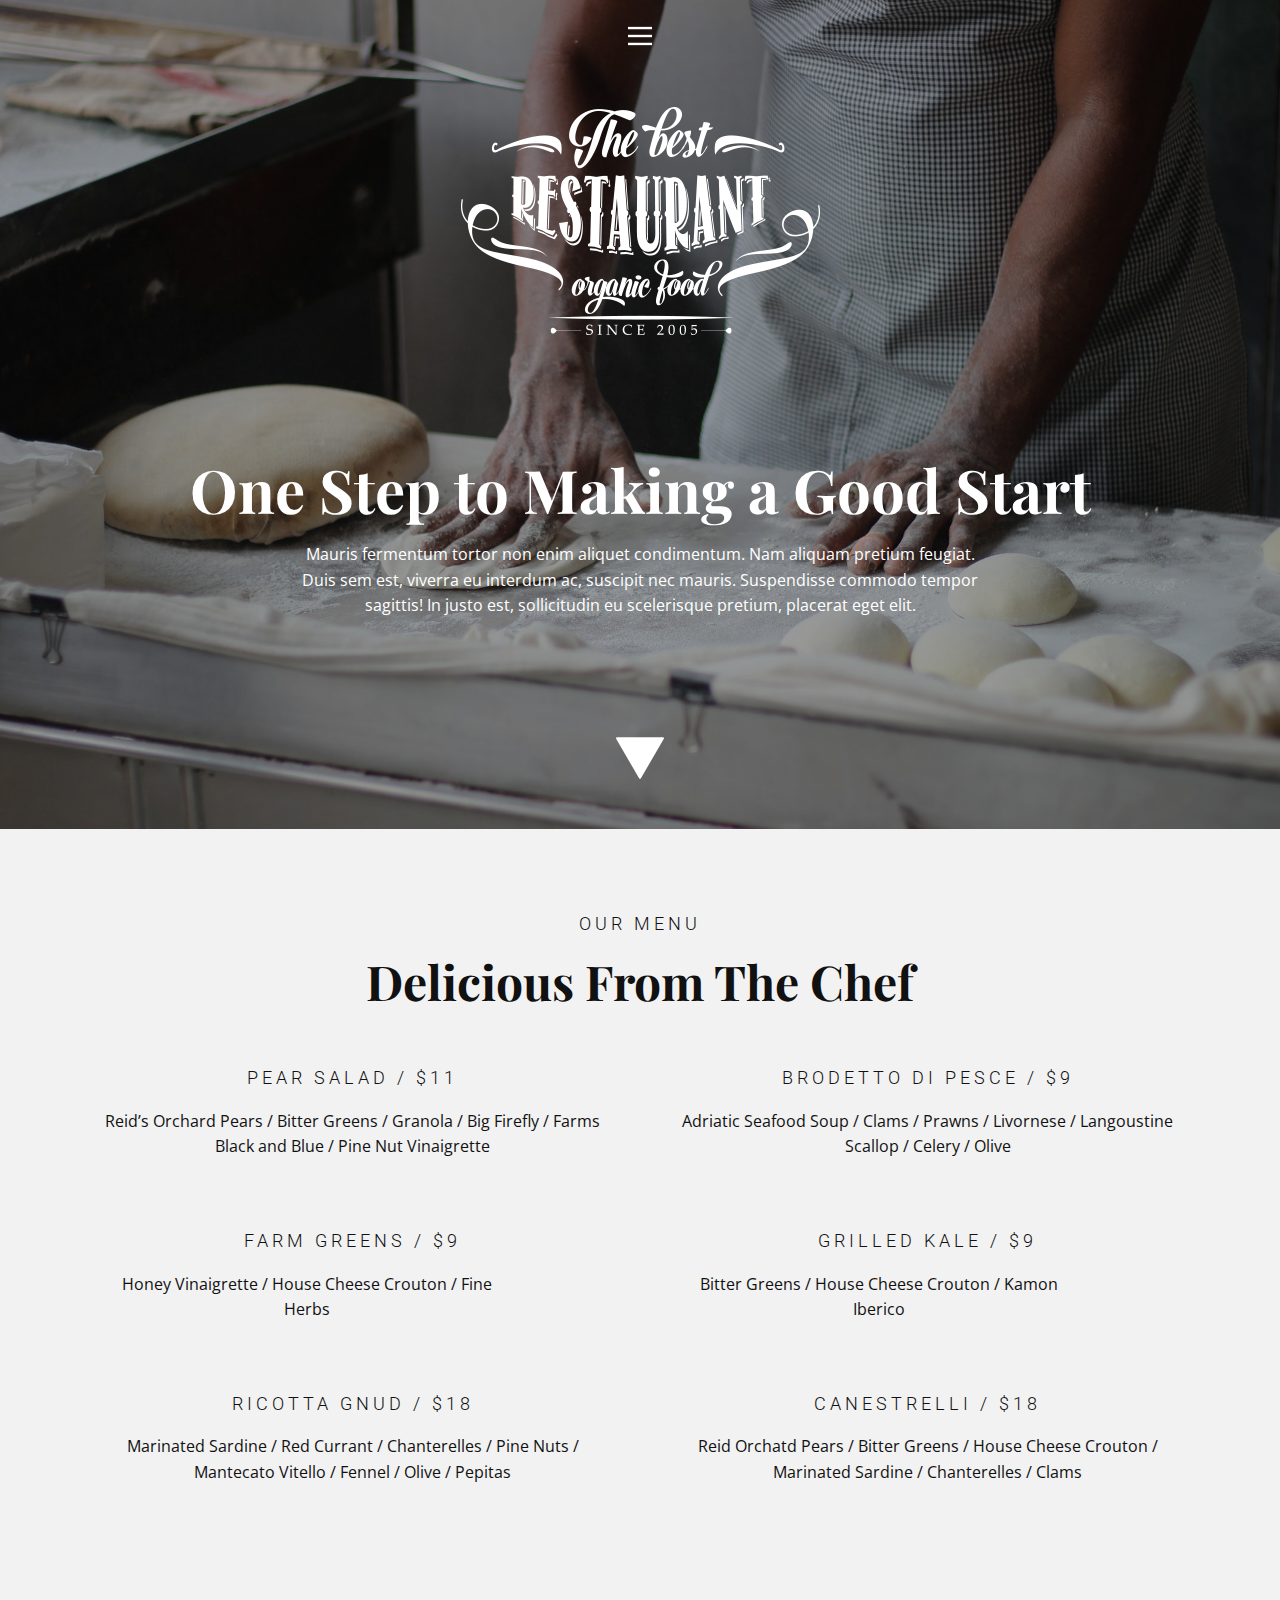
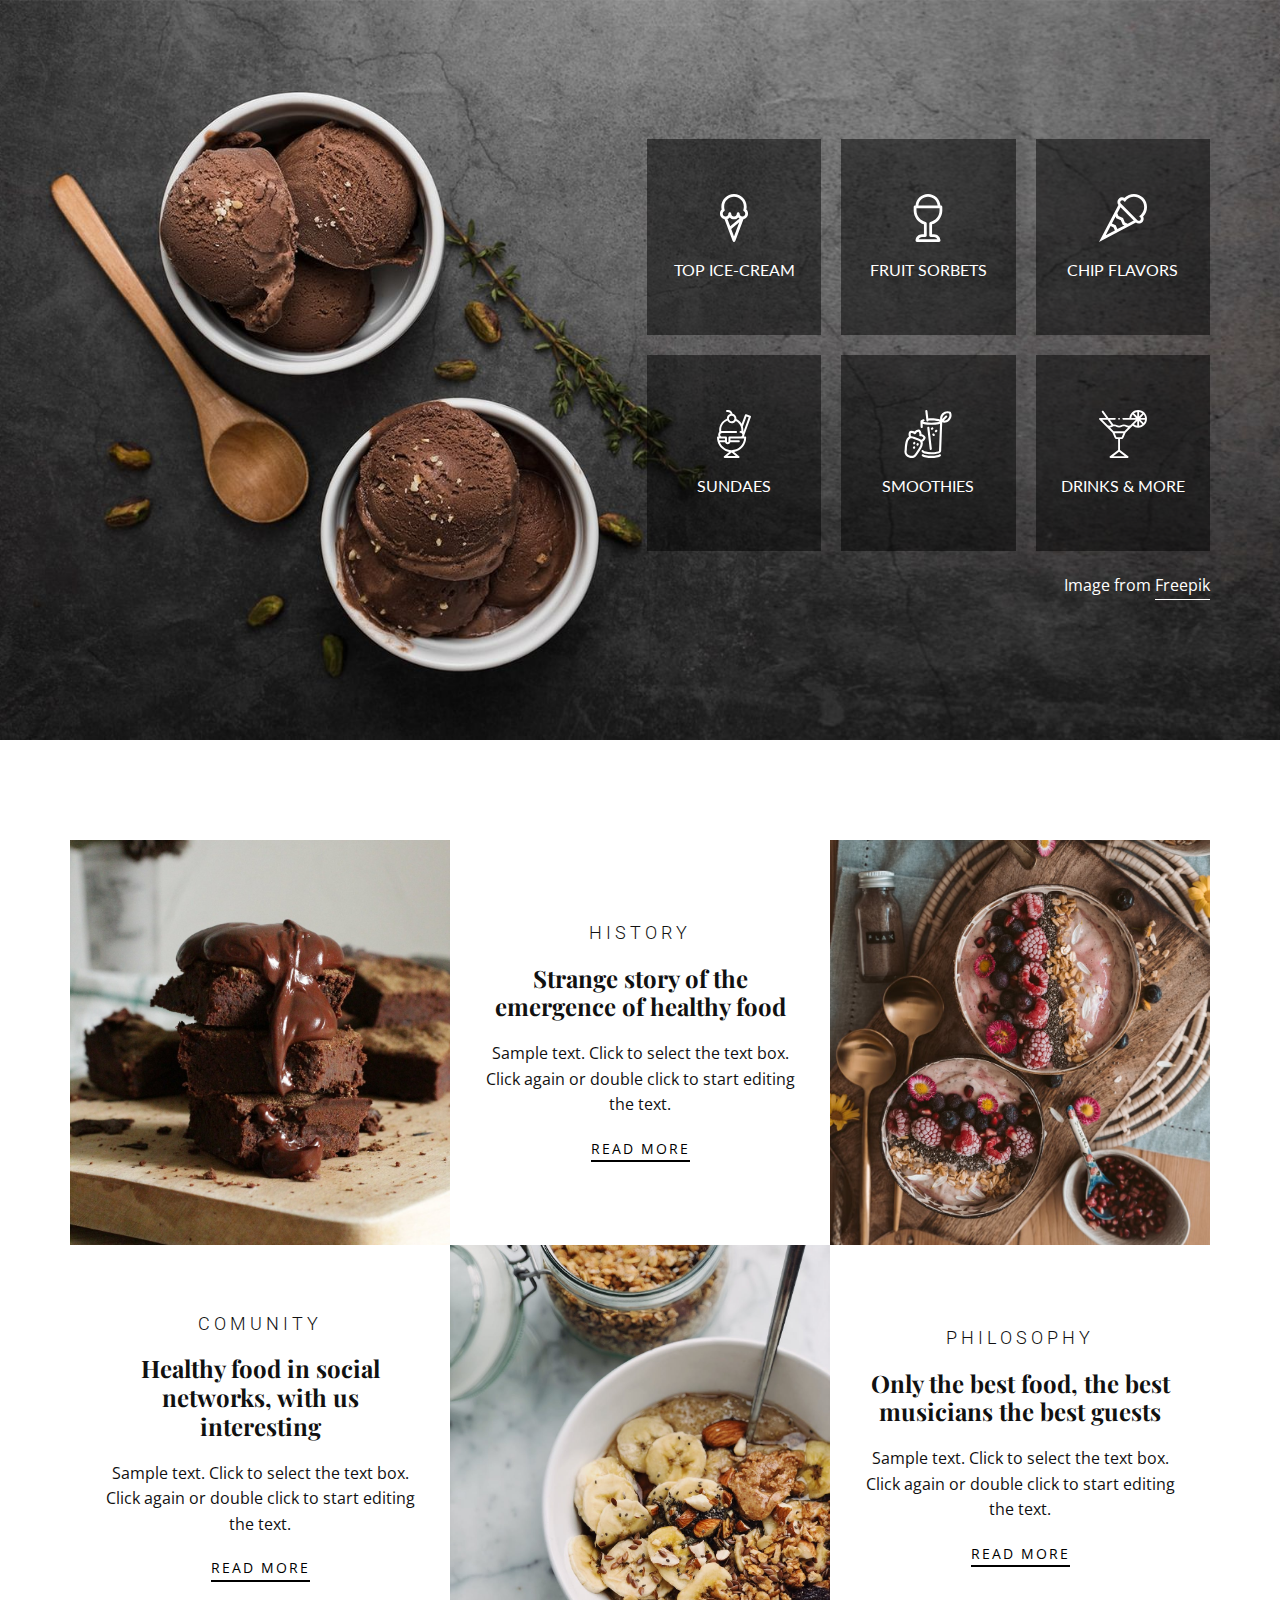
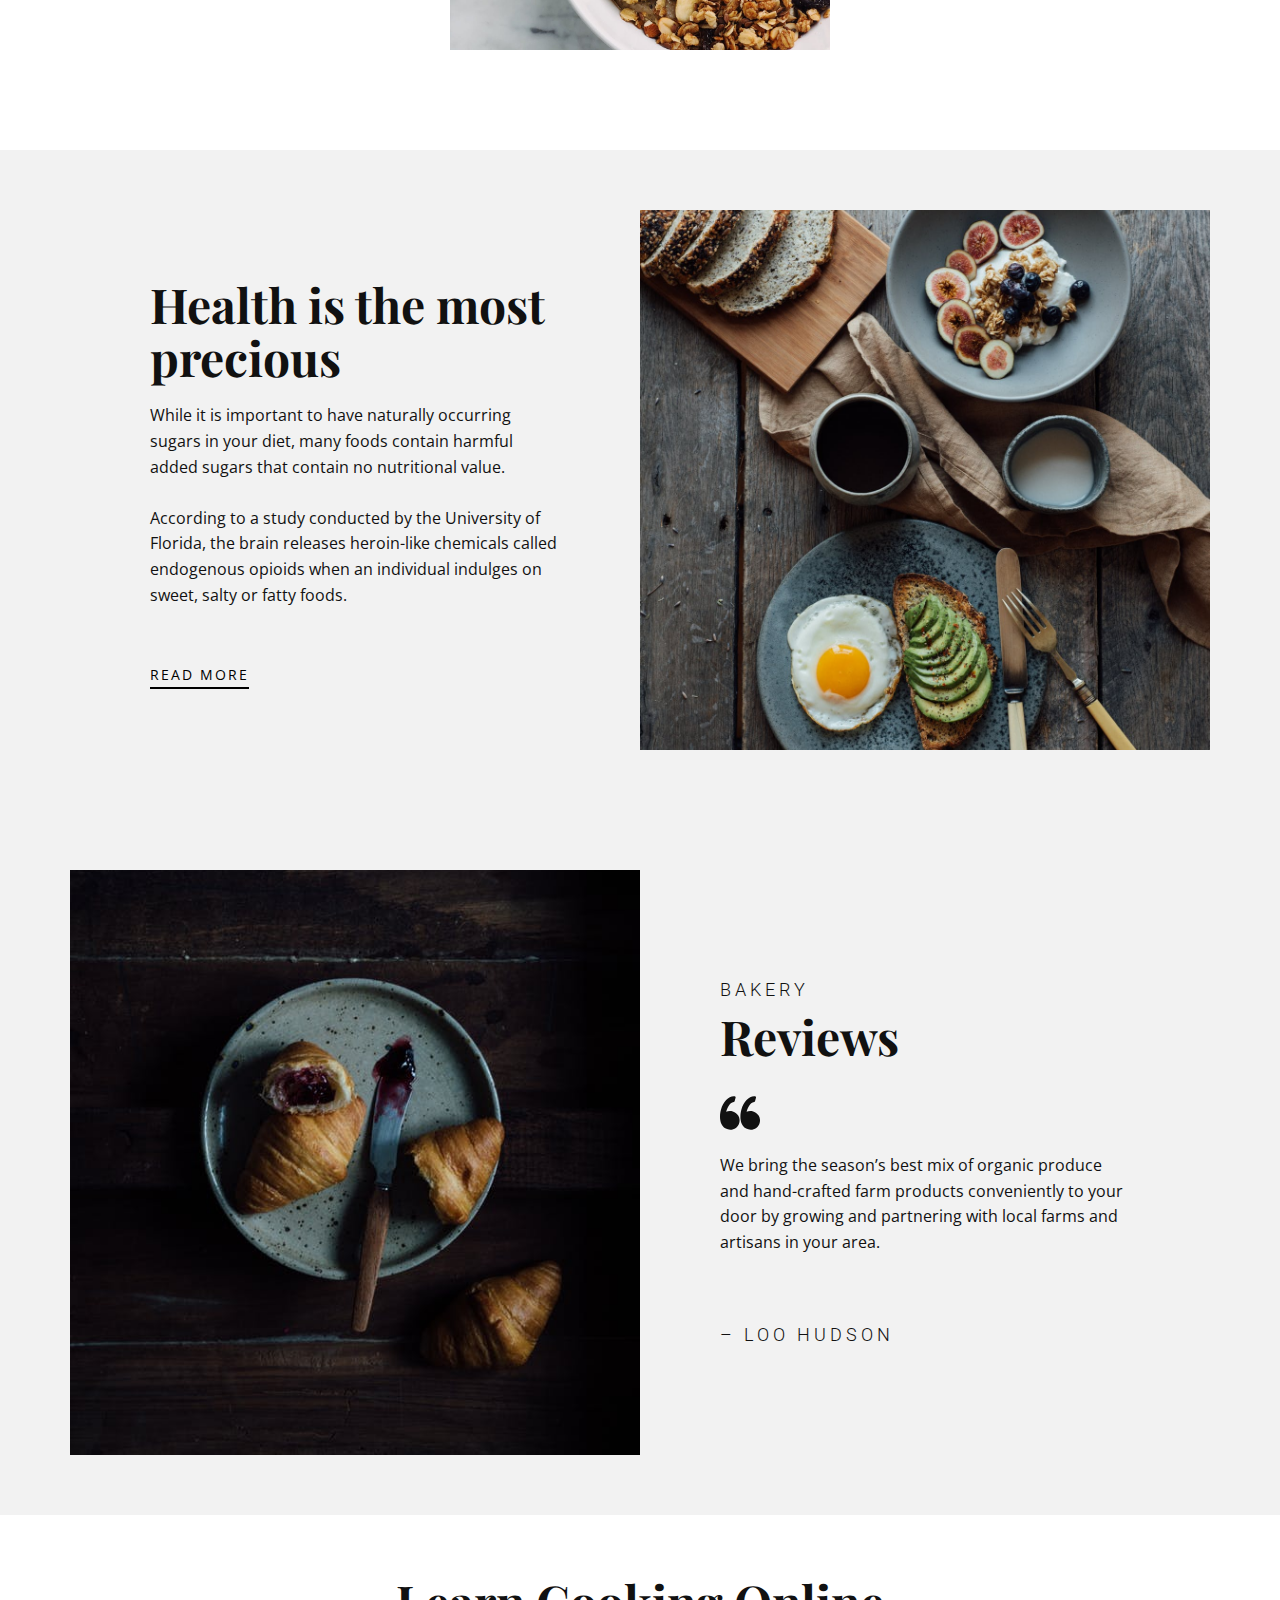
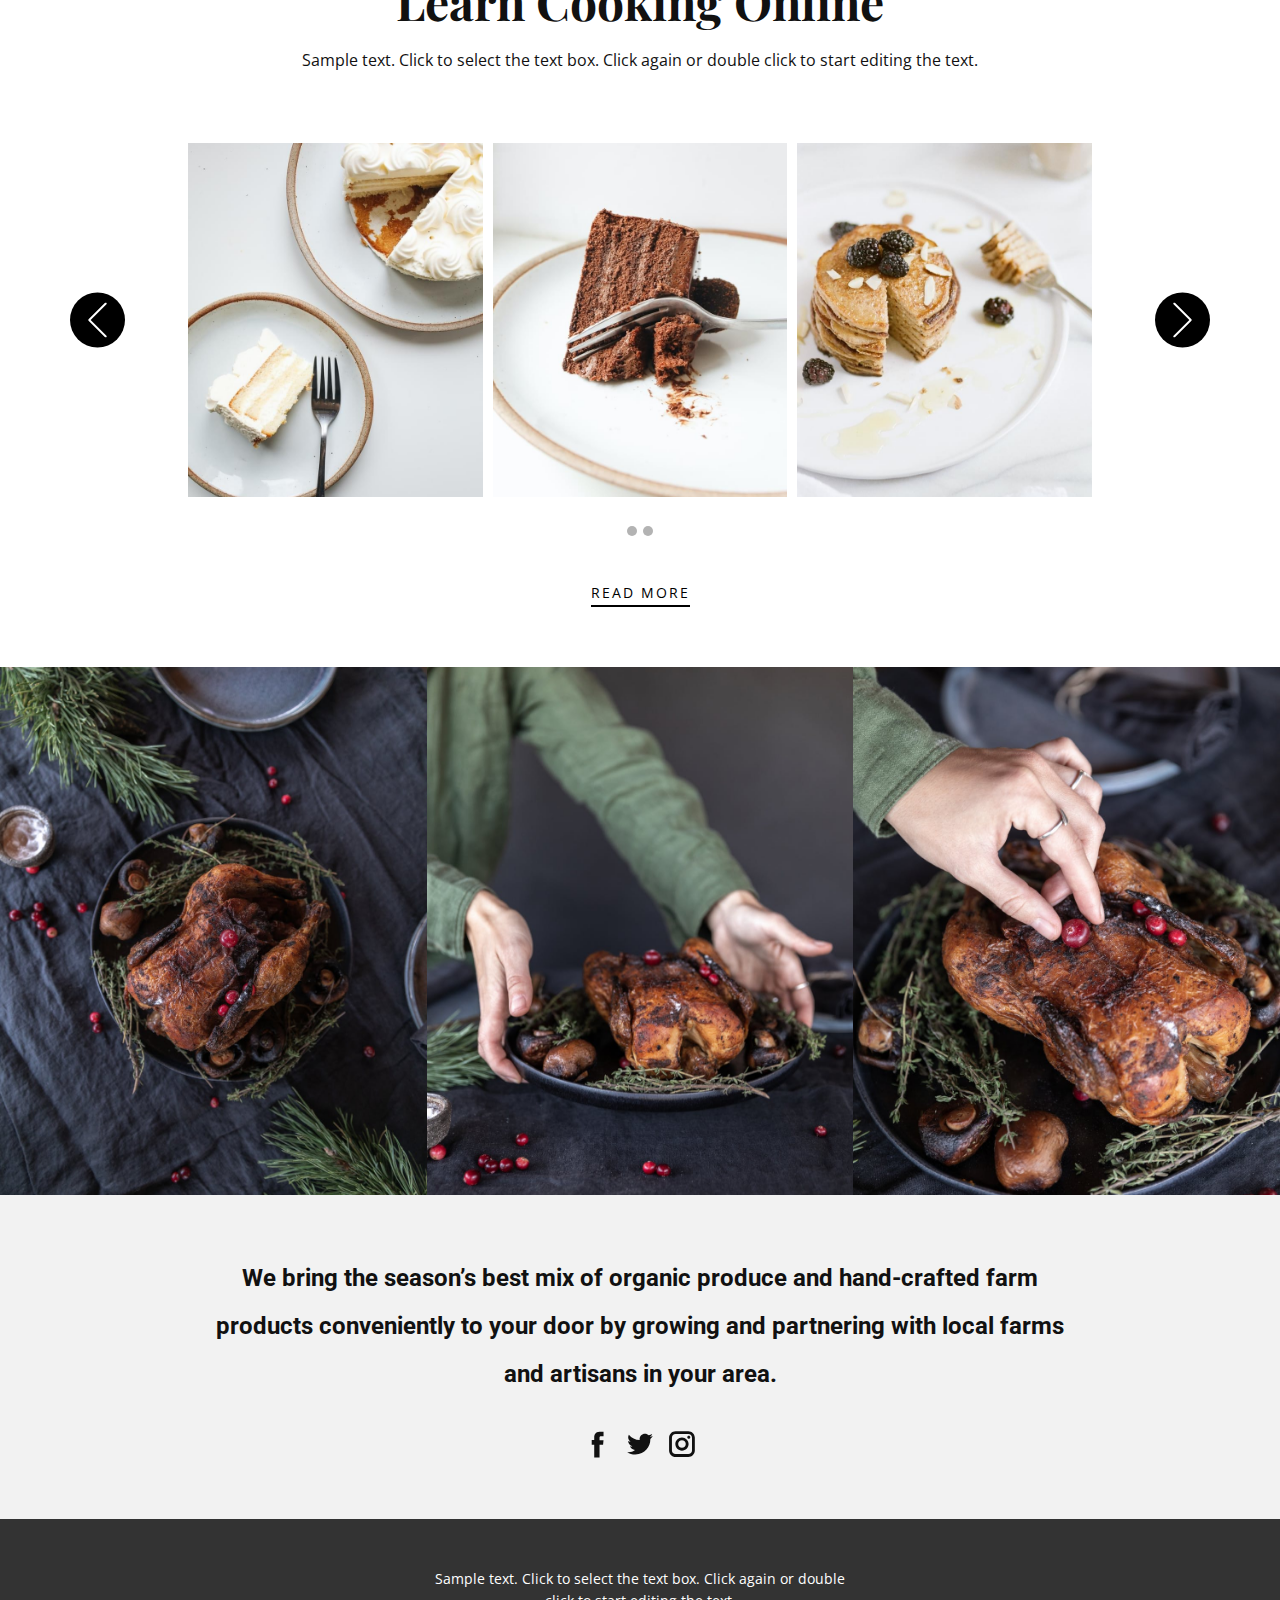
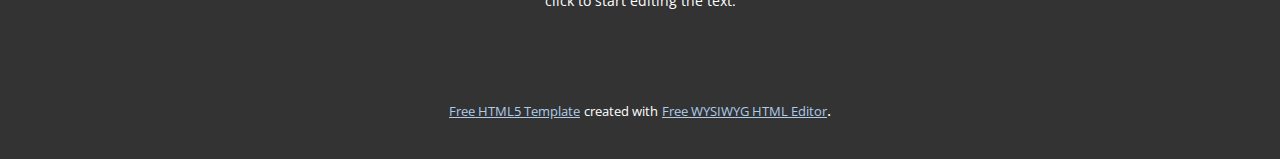
<file: Casa.html>
<!DOCTYPE html>
<html style="font-size: 16px;">
  <head>
    <meta name="viewport" content="width=device-width, initial-scale=1.0">
    <meta charset="utf-8">
    <meta name="keywords" content="One Step to Making a Good Start, Delicious From The Chef, Health is the most precious, Reviews, Learn&nbsp;Cooking&nbsp;Online">
    <meta name="description" content="">
    <meta name="page_type" content="np-template-header-footer-from-plugin">
    <title>Casa</title>
    <link rel="stylesheet" href="nicepage.css" media="screen">
<link rel="stylesheet" href="Casa.css" media="screen">
    <script class="u-script" type="text/javascript" src="jquery.js" defer=""></script>
    <script class="u-script" type="text/javascript" src="nicepage.js" defer=""></script>
    <meta name="generator" content="Nicepage 4.10.5, nicepage.com">
    <link id="u-theme-google-font" rel="stylesheet" href="https://fonts.googleapis.com/css?family=Roboto:100,100i,300,300i,400,400i,500,500i,700,700i,900,900i|Open+Sans:300,300i,400,400i,500,500i,600,600i,700,700i,800,800i">
    <link id="u-page-google-font" rel="stylesheet" href="https://fonts.googleapis.com/css?family=Playfair+Display:400,400i,500,500i,600,600i,700,700i,800,800i,900,900i|Lato:100,100i,300,300i,400,400i,700,700i,900,900i">
    
    
    
    
    
    
    
    
    
    
    <script type="application/ld+json">{
		"@context": "http://schema.org",
		"@type": "Organization",
		"name": ""
}</script>
    <meta name="theme-color" content="#478ac9">
    <meta property="og:title" content="Casa">
    <meta property="og:type" content="website">
  </head>
  <body class="u-body u-overlap u-overlap-contrast u-overlap-transparent u-xl-mode"><header class="u-clearfix u-header u-header" id="sec-965c"><div class="u-clearfix u-sheet u-sheet-1">
        <nav class="u-align-left u-menu u-menu-dropdown u-offcanvas u-menu-1" data-responsive-from="XL">
          <div class="menu-collapse">
            <a class="u-button-style u-nav-link" href="#" style="padding: 4px 0px; font-size: calc(1em + 8px);">
              <svg class="u-svg-link" preserveAspectRatio="xMidYMin slice" viewBox="0 0 302 302" style=""><use xmlns:xlink="http://www.w3.org/1999/xlink" xlink:href="#svg-5c50"></use></svg>
              <svg xmlns="http://www.w3.org/2000/svg" xmlns:xlink="http://www.w3.org/1999/xlink" version="1.1" id="svg-5c50" x="0px" y="0px" viewBox="0 0 302 302" style="enable-background:new 0 0 302 302;" xml:space="preserve" class="u-svg-content"><g><rect y="36" width="302" height="30"></rect><rect y="236" width="302" height="30"></rect><rect y="136" width="302" height="30"></rect>
</g><g></g><g></g><g></g><g></g><g></g><g></g><g></g><g></g><g></g><g></g><g></g><g></g><g></g><g></g><g></g></svg>
            </a>
          </div>
          <div class="u-nav-container">
            <ul class="u-nav u-unstyled u-nav-1"><li class="u-nav-item"><a class="u-button-style u-nav-link u-text-active-palette-1-base u-text-hover-palette-2-base" href="Casa.html" style="padding: 10px 20px;">Casa</a>
</li><li class="u-nav-item"><a class="u-button-style u-nav-link u-text-active-palette-1-base u-text-hover-palette-2-base" href="About.html" style="padding: 10px 20px;">About</a>
</li><li class="u-nav-item"><a class="u-button-style u-nav-link u-text-active-palette-1-base u-text-hover-palette-2-base" href="Contact.html" style="padding: 10px 20px;">Contact</a>
</li></ul>
          </div>
          <div class="u-nav-container-collapse">
            <div class="u-align-center u-black u-container-style u-inner-container-layout u-opacity u-opacity-95 u-sidenav">
              <div class="u-inner-container-layout u-sidenav-overflow">
                <div class="u-menu-close"></div>
                <ul class="u-align-center u-nav u-popupmenu-items u-unstyled u-nav-2"><li class="u-nav-item"><a class="u-button-style u-nav-link" href="Casa.html" style="padding: 10px 20px;">Casa</a>
</li><li class="u-nav-item"><a class="u-button-style u-nav-link" href="About.html" style="padding: 10px 20px;">About</a>
</li><li class="u-nav-item"><a class="u-button-style u-nav-link" href="Contact.html" style="padding: 10px 20px;">Contact</a>
</li></ul>
              </div>
            </div>
            <div class="u-black u-menu-overlay u-opacity u-opacity-70"></div>
          </div>
        </nav>
      </div></header>
    <section class="skrollable u-align-center u-clearfix u-image u-parallax u-shading u-section-1" id="carousel_548d">
      <div class="u-clearfix u-sheet u-sheet-1">
        <img src="images/Untitled-1.png" alt="" class="u-image u-image-contain u-image-default u-image-1" data-image-width="359" data-image-height="229">
        <h1 class="u-custom-font u-font-playfair-display u-text u-text-1">One Step to Making a Good Start</h1>
        <p class="u-text u-text-2">Mauris fermentum tortor non enim aliquet condimentum. Nam aliquam pretium feugiat. Duis sem est, viverra eu interdum ac, suscipit nec mauris. Suspendisse commodo tempor sagittis! In justo est, sollicitudin eu scelerisque pretium, placerat eget elit.</p><span class="u-icon u-icon-circle u-text-white u-icon-1"><svg class="u-svg-link" preserveAspectRatio="xMidYMin slice" viewBox="0 0 490.677 490.677" style=""><use xmlns:xlink="http://www.w3.org/1999/xlink" xlink:href="#svg-94a7"></use></svg><svg class="u-svg-content" viewBox="0 0 490.677 490.677" x="0px" y="0px" id="svg-94a7" style="enable-background:new 0 0 490.677 490.677;"><g><g><path d="M489.272,37.339c-1.92-3.307-5.44-5.333-9.259-5.333H10.68c-3.819,0-7.339,2.027-9.259,5.333    c-1.899,3.307-1.899,7.36,0.021,10.667l234.667,405.333c1.899,3.307,5.419,5.333,9.237,5.333s7.339-2.027,9.237-5.333    L489.251,48.005C491.149,44.72,491.149,40.645,489.272,37.339z"></path>
</g>
</g></svg></span>
      </div>
    </section>
    <section class="u-align-center u-clearfix u-grey-5 u-section-2" id="carousel_f940">
      <div class="u-clearfix u-sheet u-valign-middle u-sheet-1">
        <h6 class="u-text u-text-default u-text-1">our menu</h6>
        <h2 class="u-custom-font u-font-playfair-display u-text u-text-default u-text-2">Delicious From The Chef</h2>
        <div class="u-expanded-width u-list u-list-1">
          <div class="u-repeater u-repeater-1">
            <div class="u-align-center u-container-style u-list-item u-repeater-item">
              <div class="u-container-layout u-similar-container u-valign-bottom u-container-layout-1">
                <h6 class="u-text u-text-default u-text-3">PEAR SALAD / $11</h6>
                <p class="u-text u-text-4">Reid’s Orchard Pears / Bitter Greens / Granola / Big Firefly / Farms Black and Blue / Pine Nut Vinaigrette</p>
              </div>
            </div>
            <div class="u-align-center u-container-style u-list-item u-repeater-item">
              <div class="u-container-layout u-similar-container u-valign-bottom u-container-layout-2">
                <h6 class="u-text u-text-default u-text-5">BRODETTO DI PESCE / $9</h6>
                <p class="u-text u-text-6">Adriatic Seafood Soup / Clams / Prawns  / Livornese / Langoustine Scallop / Celery / Olive</p>
              </div>
            </div>
            <div class="u-container-style u-list-item u-repeater-item">
              <div class="u-container-layout u-similar-container u-valign-bottom u-container-layout-3">
                <h6 class="u-align-center u-text u-text-default u-text-7">FARM GREENS / $9</h6>
                <p class="u-align-center u-text u-text-8">Honey Vinaigrette / House Cheese Crouton / Fine Herbs</p>
              </div>
            </div>
            <div class="u-container-style u-list-item u-repeater-item">
              <div class="u-container-layout u-similar-container u-valign-bottom u-container-layout-4">
                <h6 class="u-align-center u-text u-text-default u-text-9">GRILLED KALE / $9</h6>
                <p class="u-align-center u-text u-text-10">Bitter Greens / House Cheese Crouton / Kamon Iberico</p>
              </div>
            </div>
            <div class="u-container-style u-list-item u-repeater-item">
              <div class="u-container-layout u-similar-container u-valign-bottom u-container-layout-5">
                <h6 class="u-align-center u-text u-text-default u-text-11">RICOTTA GNUD / $18</h6>
                <p class="u-align-center u-text u-text-12">Marinated Sardine / Red Currant / Chanterelles / Pine Nuts /  Mantecato Vitello / Fennel / Olive / Pepitas</p>
              </div>
            </div>
            <div class="u-container-style u-list-item u-repeater-item">
              <div class="u-container-layout u-similar-container u-valign-bottom u-container-layout-6">
                <h6 class="u-align-center u-text u-text-default u-text-13">CANESTRELLI / $18</h6>
                <p class="u-align-center u-text u-text-14">Reid Orchatd Pears / Bitter Greens / House Cheese Crouton / Marinated Sardine / Chanterelles / Clams</p>
              </div>
            </div>
          </div>
        </div>
      </div>
    </section>
    <section class="u-align-right u-clearfix u-image u-section-3" id="carousel_096e">
      <div class="u-clearfix u-sheet u-valign-middle u-sheet-1">
        <div class="u-list u-list-1">
          <div class="u-repeater u-repeater-1">
            <div class="u-black u-container-style u-list-item u-opacity u-opacity-50 u-repeater-item u-list-item-1">
              <div class="u-container-layout u-similar-container u-valign-top u-container-layout-1"><span class="u-icon u-icon-circle u-icon-1"><svg class="u-svg-link" preserveAspectRatio="xMidYMin slice" viewBox="0 0 512 512" style=""><use xmlns:xlink="http://www.w3.org/1999/xlink" xlink:href="#svg-22c3"></use></svg><svg class="u-svg-content" viewBox="0 0 512 512" id="svg-22c3"><g><path d="m406 210c0-16.719-6.892-32.333-18.856-43.557 2.561-10.49 3.856-21.026 3.856-31.443 0-74.439-60.561-135-135-135s-135 60.561-135 135c0 10.65 1.236 21.185 3.683 31.439-11.856 11.18-18.683 26.792-18.683 43.561 0 29.398 21.259 53.908 49.206 59.009l86.735 233.22c2.184 5.874 7.791 9.771 14.059 9.771s11.875-3.897 14.059-9.771l86.735-233.22c27.948-5.101 49.206-29.611 49.206-59.009zm-219.731 56.469c9.619-3.463 18.097-9.321 24.731-16.846 11.003 12.481 27.092 20.377 45 20.377s33.997-7.896 45-20.377c4.03 4.571 8.733 8.535 13.968 11.711l-99.708 83.09zm69.731 187.499-29.652-79.732 85.938-71.615zm90-213.968c-16.542 0-30-13.458-30-30 0-8.284-6.716-15-15-15s-15 6.716-15 15c0 16.542-13.458 30-30 30s-30-13.458-30-30c0-8.284-6.716-15-15-15s-15 6.716-15 15c0 16.542-13.458 30-30 30s-30-13.458-30-30c0-10.347 5.176-19.8 13.846-25.286 5.789-3.663 8.36-10.783 6.248-17.301-3.38-10.427-5.094-21.333-5.094-32.413 0-57.897 47.103-105 105-105s105 47.103 105 105c0 10.661-1.782 21.567-5.299 32.413-2.112 6.517.459 13.637 6.248 17.3 8.798 5.568 14.051 15.021 14.051 25.287 0 16.542-13.458 30-30 30z"></path>
</g></svg></span>
                <h5 class="u-align-center u-custom-font u-font-lato u-text u-text-1">top ice-cream</h5>
              </div>
            </div>
            <div class="u-black u-container-style u-list-item u-opacity u-opacity-50 u-repeater-item u-video-cover">
              <div class="u-container-layout u-similar-container u-valign-top u-container-layout-2"><span class="u-icon u-icon-circle u-icon-2"><svg class="u-svg-link" preserveAspectRatio="xMidYMin slice" viewBox="0 0 512 512" style=""><use xmlns:xlink="http://www.w3.org/1999/xlink" xlink:href="#svg-60fc"></use></svg><svg class="u-svg-content" viewBox="0 0 512 512" x="0px" y="0px" id="svg-60fc" style="enable-background:new 0 0 512 512;"><g><g><path d="M374.027,273.986c22.304-27.177,34.589-61.538,34.589-96.755v-39.385c0-8.157-6.613-14.769-14.769-14.769h-5.288    C383.503,54.363,325.983,0,256,0S128.497,54.363,123.442,123.077h-5.288c-8.157,0-14.769,6.613-14.769,14.769v39.385    c0,35.217,12.284,69.578,34.589,96.755c19.415,23.654,45.615,40.98,74.704,49.606v104.716H192    c-38.004,0-68.923,30.918-68.923,68.923c0,8.157,6.613,14.769,14.769,14.769h236.308c8.157,0,14.769-6.613,14.769-14.769    c0-38.005-30.918-68.923-68.923-68.923h-20.677V323.591C328.412,314.966,354.611,297.64,374.027,273.986z M256,29.538    c53.687,0,97.948,41.13,102.919,93.538H153.08C158.052,70.669,202.313,29.538,256,29.538z M284.554,457.846H320    c16.497,0,30.658,10.195,36.512,24.615H155.488c5.855-14.421,20.014-24.615,36.512-24.615h35.446    c8.157,0,14.769-6.613,14.769-14.769v-130.97c0-6.984-4.892-13.013-11.725-14.452c-56.535-11.908-97.568-62.555-97.568-120.424    v-24.615h4.923h236.308h4.923v24.615c0,57.87-41.033,108.516-97.568,120.425c-6.833,1.44-11.725,7.468-11.725,14.452v130.969    C269.785,451.233,276.397,457.846,284.554,457.846z"></path>
</g>
</g></svg></span>
                <h5 class="u-align-center u-custom-font u-font-lato u-text u-text-2">Fruit Sorbets</h5>
              </div>
            </div>
            <div class="u-black u-container-style u-list-item u-opacity u-opacity-50 u-repeater-item u-video-cover">
              <div class="u-container-layout u-similar-container u-valign-top u-container-layout-3"><span class="u-icon u-icon-circle u-icon-3"><svg class="u-svg-link" preserveAspectRatio="xMidYMin slice" viewBox="0 0 508.844 508.844" style=""><use xmlns:xlink="http://www.w3.org/1999/xlink" xlink:href="#svg-7449"></use></svg><svg class="u-svg-content" viewBox="0 0 508.844 508.844" id="svg-7449"><g id="XMLID_1296_"><path id="XMLID_1299_" d="m468.082 237.546c26.286-26.286 40.762-61.234 40.762-98.408s-14.476-72.122-40.762-98.408c-54.262-54.263-142.554-54.263-196.815 0-.155.154-.309.31-.463.465-7.323-3.903-15.538-5.975-24.07-5.975-13.692 0-26.565 5.333-36.248 15.014-9.683 9.682-15.015 22.555-15.015 36.248 0 11.438 3.733 22.297 10.602 31.209l-206.073 391.12 391.12-206.073c8.912 6.869 19.77 10.602 31.209 10.602 13.692 0 26.565-5.332 36.248-15.014 16.298-16.298 19.308-40.929 9.025-60.304.161-.158.32-.317.48-.476zm-284.647 20.036 48.308 19.479 19.482 48.313 18.453 7.441-74.747 39.383-17.448-40.876-40.867-17.441 39.381-74.745zm-60.851 82.927 32.038 13.673 13.679 32.046-96.629 50.912zm181.871-26.018-30.178-12.169-19.482-48.313-48.308-19.478-12.166-30.174 33.745-64.047 140.436 140.436zm142.414-98.158c-2.763 2.763-5.73 5.425-8.819 7.914l-13.005 10.478 12.319 12.319c8.29 8.291 8.29 21.779 0 30.07-4.016 4.016-9.355 6.227-15.035 6.227s-11.019-2.211-15.035-6.227l-175.596-175.598c-4.016-4.016-6.228-9.355-6.228-15.034s2.211-11.019 6.228-15.035c4.016-4.016 9.355-6.228 15.035-6.228s11.019 2.212 15.04 6.233l12.319 12.308 10.473-12.999c2.489-3.089 5.151-6.056 7.914-8.819 42.565-42.565 111.824-42.565 154.39 0 20.62 20.62 31.975 48.035 31.975 77.195 0 29.161-11.356 56.576-31.975 77.196z"></path>
</g></svg></span>
                <h5 class="u-align-center u-custom-font u-font-lato u-text u-text-3">Chip Flavors</h5>
              </div>
            </div>
            <div class="u-black u-container-style u-list-item u-opacity u-opacity-50 u-repeater-item u-video-cover">
              <div class="u-container-layout u-similar-container u-valign-top u-container-layout-4"><span class="u-icon u-icon-circle u-icon-4"><svg class="u-svg-link" preserveAspectRatio="xMidYMin slice" viewBox="0 0 481.789 481.789" style=""><use xmlns:xlink="http://www.w3.org/1999/xlink" xlink:href="#svg-84ee"></use></svg><svg class="u-svg-content" viewBox="0 0 481.789 481.789" x="0px" y="0px" id="svg-84ee" style="enable-background:new 0 0 481.789 481.789;"><path d="M410.589,70.342c0.908-2.493,0.789-5.244-0.332-7.648s-3.151-4.265-5.644-5.172L364.03,42.75  c-2.491-0.907-5.243-0.787-7.646,0.333c-2.404,1.121-4.264,3.151-5.171,5.644l-32.884,90.348c-1.647-2.826-3.405-5.598-5.289-8.304  c-12.242-17.575-28.678-31.435-47.864-40.466c0.171-1.642,0.26-3.308,0.26-4.994c0-23.349-16.764-42.847-38.886-47.116  C222.286,16.455,203.094,0,180.124,0h-8.509c-5.523,0-10,4.478-10,10s4.477,10,10,10h8.509c12.05,0,22.296,7.846,25.915,18.696  c-20.977,5.132-36.593,24.079-36.593,46.615c0,0.582,0.023,1.158,0.044,1.735c-20.925,8.199-39.555,22.318-53.08,40.403  c-15.755,21.066-24.083,46.145-24.083,72.521v19.716c0,0.713,0.077,1.407,0.219,2.078c-6.564,6.926-10.6,16.271-10.6,26.544  c0,6.758,1.75,13.114,4.813,18.646h-6.164c-5.523,0-10,4.478-10,10c0,13.314,1.798,26.215,5.147,38.482  c0.078,0.386,0.185,0.761,0.307,1.13c15.123,53.691,60.197,94.953,115.963,104.54l-51.047,43.039  c-3.211,2.707-4.388,7.132-2.947,11.077c1.441,3.944,5.193,6.568,9.393,6.568h138.916c0.006,0,0.013,0,0.02,0  c5.523,0,10-4.478,10-10c0-3.253-1.553-6.143-3.958-7.969l-50.663-42.716c68.857-11.838,121.417-71.968,121.417-144.152  c0-5.522-4.477-10-10-10h-12.852c2.774-5.011,4.47-10.697,4.765-16.747L410.589,70.342z M366.586,64.964l21.787,7.93  l-53.677,147.322c0.009-0.177,0.027-0.352,0.027-0.531v-19.716c0-11.664-1.666-23.107-4.872-34.077L366.586,64.964z M217.441,57.316  c15.437,0,27.995,12.559,27.995,27.994c0,15.437-12.558,27.995-27.995,27.995c-12.999,0-23.956-8.907-27.092-20.938  c-0.075-0.523-0.18-1.047-0.342-1.568c-0.01-0.032-0.024-0.061-0.034-0.092c-0.343-1.747-0.527-3.551-0.527-5.397  C189.446,69.875,202.004,57.316,217.441,57.316z M174.441,106.596c7.859,15.813,24.177,26.71,43,26.71  c17.655,0,33.104-9.589,41.44-23.827c24.381,12.159,42.364,33.207,50.687,58.374c0.139,0.605,0.335,1.192,0.582,1.759  c2.989,9.63,4.574,19.836,4.574,30.357v10.61c-2.657-0.58-5.412-0.894-8.241-0.894c-5.252,0-9.609,4.063-9.976,9.302  s3.382,9.869,8.583,10.601l7.136,1.004c7.466,2.427,12.878,9.451,12.878,17.716c0,10.269-8.354,18.622-18.622,18.622H194.985  c-5.523,0-10,4.478-10,10v39.203c0,4.065-3.308,7.373-7.373,7.373c-4.066,0-7.374-3.308-7.374-7.373l0-39.18l0,0l0,0v-0.023  c0-2.652-1.054-5.195-2.929-7.071c-1.875-1.875-4.419-2.929-7.071-2.929h-39.671c-10.268,0-18.622-8.354-18.622-18.622  s8.354-18.622,18.622-18.622h140.643c5.523,0,10-4.478,10-10s-4.477-10-10-10H112.693c-0.124,0-0.243,0.014-0.366,0.019v-9.735  C112.327,158.609,136.929,122.206,174.441,106.596z M93.398,303.432c-1.152-5.376-1.969-10.875-2.41-16.479h59.251l0,16.479H93.398z   M174.786,461.789l42.084-35.482l42.084,35.482H174.786z M216.87,403.227c-53.222,0-98.852-33.102-117.403-79.795h51.768  c3.203,11.56,13.812,20.073,26.377,20.073s23.174-8.513,26.377-20.073h84.862c5.523,0,10-4.478,10-10s-4.477-10-10-10h-83.866  v-16.479h137.767C337.637,351.923,283.131,403.227,216.87,403.227z"></path></svg></span>
                <h5 class="u-align-center u-custom-font u-font-lato u-text u-text-4">Sundaes</h5>
              </div>
            </div>
            <div class="u-black u-container-style u-list-item u-opacity u-opacity-50 u-repeater-item u-video-cover">
              <div class="u-container-layout u-similar-container u-valign-top u-container-layout-5"><span class="u-icon u-icon-circle u-icon-5"><svg class="u-svg-link" preserveAspectRatio="xMidYMin slice" viewBox="0 0 399.744 399.744" style=""><use xmlns:xlink="http://www.w3.org/1999/xlink" xlink:href="#svg-bc9f"></use></svg><svg class="u-svg-content" viewBox="0 0 399.744 399.744" x="0px" y="0px" id="svg-bc9f" style="enable-background:new 0 0 399.744 399.744;"><path id="XMLID_1316_" d="M122.727,287.403l-1.626,4.393c-1.344,3.631-4.783,5.878-8.441,5.878c-1.038,0-2.094-0.182-3.124-0.563  c-4.661-1.727-7.041-6.904-5.315-11.565l1.626-4.393c1.726-4.662,6.902-7.041,11.565-5.315  C122.073,277.564,124.453,282.742,122.727,287.403z M87.666,301.93c-4.661-1.73-9.839,0.648-11.567,5.31l-1.628,4.392  c-1.728,4.66,0.649,9.84,5.31,11.567c1.032,0.383,2.088,0.564,3.128,0.564c3.656,0,7.094-2.245,8.439-5.874l1.628-4.392  C94.703,308.838,92.326,303.659,87.666,301.93z M116.17,362.186c-4.992,6.813-9.707,13.249-13.042,18.453  c-8.736,13.635-23.299,19.066-38.208,19.066c-8.072,0-16.243-1.592-23.649-4.335c-21.063-7.803-40.762-26.74-37.288-51.458  c0.86-6.119,1.475-14.071,2.126-22.49c2.786-36.011,6.252-80.827,32.487-97.621c0.964-0.617,1.948-1.188,2.951-1.715  c-5.908-13.839-5.224-29.718,2.421-42.263c1.043-1.712,2.629-3.027,4.505-3.735c12.807-4.839,27.499-3.211,39.626,3.938  c9.074-10.768,22.38-17.161,36.082-16.844c2.004,0.047,3.936,0.762,5.487,2.032c10.594,8.669,16.534,22.206,16.404,36.286  c13.863,2.474,26.067,10.813,32.632,22.826c0.961,1.76,1.308,3.791,0.984,5.77c-2.374,14.497-12.2,26.99-25.697,33.641  c0.419,1.053,0.793,2.127,1.123,3.224C164.078,296.793,137.514,333.051,116.17,362.186z M137.876,272.141  c-0.766-2.548-2-4.901-3.715-7.07c-0.252-0.269-0.49-0.555-0.709-0.854c-3.729-4.29-9.437-7.832-17.227-10.718l-39.351-14.577  c-7.789-2.885-14.426-3.912-20.05-3.092c-0.364,0.086-0.73,0.148-1.099,0.188c-2.714,0.528-5.182,1.51-7.422,2.944  c-18.685,11.961-21.898,53.511-24.246,83.849c-0.673,8.708-1.31,16.932-2.248,23.607c-2.081,14.806,11.416,26.777,25.715,32.074  c14.323,5.308,32.384,5.023,40.449-7.563c3.638-5.678,8.514-12.333,13.676-19.38C119.632,327.003,144.26,293.387,137.876,272.141z   M143.431,248.738c8.661-3.313,15.32-10.191,17.784-18.457c-5.38-7.41-14.782-11.857-24.798-11.525  c-2.77,0.086-5.449-1.107-7.226-3.249c-1.776-2.143-2.462-4.985-1.857-7.702c2.179-9.787-0.455-19.842-6.743-26.497  c-9.105,0.953-17.654,6.865-22.376,15.71c-1.311,2.455-3.683,4.165-6.426,4.633c-2.745,0.47-5.548-0.359-7.599-2.241  c-7.387-6.781-17.417-9.53-26.322-7.409c-3.517,7.875-2.946,17.431,1.466,25.587c0.432-0.012,0.866-0.018,1.303-0.018  c6.928,0,14.438,1.49,22.491,4.474c0,0,0,0,0,0l39.35,14.577C131.037,239.791,138.033,243.84,143.431,248.738z M89.417,265.468  c-4.659-1.727-9.839,0.651-11.566,5.313l-1.627,4.392c-1.728,4.66,0.651,9.839,5.312,11.566c1.031,0.382,2.087,0.563,3.126,0.563  c3.657,0,7.095-2.246,8.44-5.876l1.627-4.392C96.456,272.375,94.077,267.196,89.417,265.468z M377.84,86.923  c-16.207,16.205-39.225,22.107-59.541,15.91l-8.857,239.111c0.041,2.762-0.744,6.688-4.412,10.545  c-11.745,12.348-49.027,16.729-77.386,16.729c-13.659,0-81.795-1.316-81.795-27.303c0-4.971,4.029-9,9-9  c4.437,0,8.124,3.21,8.864,7.435c4.286,3.919,26.686,10.868,63.931,10.868c36.796,0,59.179-6.74,63.836-10.639l8.373-226.033  c-4.117,1.446-8.418,2.54-12.338,3.416c-16.093,3.598-37.355,5.578-59.871,5.578c-22.516,0-43.779-1.98-59.872-5.578  c-3.92-0.876-8.222-1.971-12.339-3.416l1,27.011c0.184,4.968-3.694,9.144-8.661,9.327c-4.975,0.162-9.143-3.694-9.327-8.661  l-1.669-45.107c-0.017-0.274-0.025-0.553-0.026-0.835c0-0.041,0-0.081,0-0.121c0.068-12.907,17.583-18.013,23.345-19.692  c4.772-1.393,9.768,1.35,11.159,6.122c1.391,4.771-1.35,9.768-6.122,11.159c-3.139,0.915-5.431,1.779-7.088,2.52  c9.33,4.055,33.287,9.272,69.601,9.272c36.41,0,60.397-5.245,69.673-9.305c-9.276-4.06-33.263-9.305-69.673-9.305  c-7.928,0-15.691,0.256-23.167,0.763c-0.177,4.349-3.495,8.044-7.955,8.562c-4.93,0.578-9.404-2.964-9.979-7.9l-9.1-78.314  c-0.574-4.938,2.964-9.405,7.901-9.979c4.932-0.58,9.405,2.964,9.979,7.9l7.184,61.824c8.112-0.568,16.539-0.855,25.136-0.855  c22.516,0,43.778,1.98,59.871,5.578c4.295,0.96,9.046,2.181,13.513,3.84c-2.26-17.811,4.068-36.56,17.874-50.364  c18.379-18.381,45.525-23.505,67.552-12.753c1.802,0.88,3.259,2.337,4.139,4.139C401.345,41.393,396.221,68.541,377.84,86.923z   M375.674,30.151c-14.576-5.619-31.908-1.575-44.045,10.563c-9.355,9.354-13.904,21.794-12.924,33.68l26.361-26.362  c3.515-3.514,9.213-3.514,12.728,0c3.515,3.515,3.515,9.213,0,12.729l-26.36,26.36c11.886,0.981,24.323-3.57,33.677-12.925  C377.249,62.057,381.296,44.726,375.674,30.151z M229.6,146.942l-3.312,3.313c-3.514,3.516-3.514,9.214,0.002,12.729  c1.757,1.757,4.06,2.635,6.363,2.635c2.304,0,4.607-0.879,6.365-2.637l3.312-3.313c3.514-3.516,3.514-9.214-0.001-12.729  C238.812,143.425,233.114,143.427,229.6,146.942z M201.465,138.77c-4.937,0.573-8.475,5.041-7.901,9.979l20.396,175.513  c0.533,4.585,4.422,7.962,8.929,7.962c0.347,0,0.698-0.021,1.05-0.062c4.937-0.573,8.475-5.041,7.901-9.979l-20.396-175.513  C210.871,141.733,206.403,138.197,201.465,138.77z M265.583,186.009c2.303,0,4.606-0.879,6.364-2.636l3.312-3.312  c3.515-3.515,3.515-9.214,0-12.729c-3.515-3.514-9.213-3.514-12.728,0l-3.312,3.312c-3.515,3.515-3.515,9.214,0,12.729  C260.977,185.131,263.28,186.009,265.583,186.009z M250.901,198.474c-3.515-3.514-9.213-3.514-12.728,0  c-3.515,3.515-3.515,9.214,0,12.729l3.312,3.312c1.757,1.757,4.061,2.636,6.364,2.636s4.606-0.879,6.364-2.636  c3.515-3.515,3.515-9.214,0-12.729L250.901,198.474z M304.721,369.803c-3.721-3.297-9.41-2.949-12.705,0.772  c-3.448,3.895-25.869,11.168-64.372,11.168c-38.2,0-60.731-7.334-64.305-11.26c-3.346-3.679-9.039-3.944-12.714-0.599  c-3.676,3.347-3.943,9.038-0.598,12.714c11.518,12.654,49.01,17.145,77.617,17.145c28.873,0,66.585-4.514,77.849-17.236  C308.788,378.786,308.443,373.098,304.721,369.803z"></path></svg></span>
                <h5 class="u-align-center u-custom-font u-font-lato u-text u-text-5">Smoothies</h5>
              </div>
            </div>
            <div class="u-black u-container-style u-list-item u-opacity u-opacity-50 u-repeater-item u-video-cover">
              <div class="u-container-layout u-similar-container u-valign-top u-container-layout-6"><span class="u-icon u-icon-circle u-icon-6"><svg class="u-svg-link" preserveAspectRatio="xMidYMin slice" viewBox="0 0 512 512" style=""><use xmlns:xlink="http://www.w3.org/1999/xlink" xlink:href="#svg-c6fd"></use></svg><svg class="u-svg-content" viewBox="0 0 512 512" id="svg-c6fd"><g><path d="m417.841 0c-48.526 0-88.59 36.915-93.599 84.14h-65.422c-5.523 0-10 4.477-10 10s4.477 10 10 10h134.88l-58.692 58.714c-10.893 6.111-29.044 5.962-39.514-.49-17.221-10.591-44.176-10.589-61.358 0-10.769 6.624-29.663 6.623-40.424.005-11.133-6.861-26.362-9.273-40.392-7.247l-37.419-50.981h53.119c5.523 0 10-4.477 10-10s-4.477-10-10-10h-67.799l-53.765-73.254c-3.269-4.452-9.526-5.414-13.979-2.145-4.452 3.268-5.413 9.526-2.145 13.979l45.08 61.419h-66.412c-4.044 0-7.69 2.436-9.238 6.172-1.548 3.736-.693 8.037 2.166 10.897l76.683 76.708c.1.101.196.204.301.301l64.398 64.419 20.161 47.266c5.43 12.73 12.306 20.62 29.777 20.62h9.672v117.2l-87.349 66.313c-3.419 2.596-4.8 7.085-3.431 11.155s5.184 6.81 9.478 6.81h182.576c4.293 0 8.107-2.74 9.478-6.81 1.37-4.069-.011-8.558-3.43-11.154l-87.322-66.313v-117.201h9.672c17.471 0 24.346-7.89 29.777-20.62l20.16-47.265 64.398-64.418c.105-.097.202-.201.302-.303l10.487-10.49c16.68 13.528 37.328 20.883 59.123 20.883 51.919 0 94.159-42.244 94.159-94.169.002-51.91-42.237-94.141-94.157-94.141zm-325.009 162.854-58.695-58.714h56.956l42.289 57.617c-.349.202-.701.401-1.043.611-10.463 6.448-28.614 6.597-39.507.486zm182.66 329.146h-123.163l61.591-46.758zm-30.518-209.945c-3.275 7.676-4.338 8.467-11.381 8.467h-39.344c-7.043 0-8.107-.792-11.381-8.467l-14.98-35.121h92.066zm25.974-55.12h-114.055l-39.768-39.781c9.332-.676 18.399-3.256 25.698-7.755 10.772-6.625 29.648-6.627 40.404 0 17.211 10.585 44.175 10.584 61.394-.005 10.747-6.622 29.624-6.62 40.389 0 7.304 4.501 16.372 7.083 25.706 7.76zm73.435-142.795c1.757-12.978 6.896-24.89 14.48-34.842l34.838 34.842zm63.458 83.493c-12.733-1.706-24.692-6.649-34.888-14.446l34.888-34.899zm0-97.637-34.835-34.839c9.951-7.583 21.862-12.72 34.835-14.477zm83.475 14.144h-49.335l34.853-34.857c7.592 9.955 12.72 21.878 14.482 34.857zm-63.475-63.447c12.975 1.757 24.894 6.871 34.847 14.452l-34.847 34.851zm0 146.923v-49.331l34.846 34.85c-9.955 7.583-21.868 12.723-34.846 14.481zm48.993-28.619-34.853-34.857h49.335c-1.762 12.981-6.892 24.903-14.482 34.857z"></path><path d="m213.921 104.14h.057c5.523 0 9.972-4.477 9.972-10s-4.505-10-10.028-10-10 4.477-10 10 4.476 10 9.999 10z"></path>
</g></svg></span>
                <h5 class="u-align-center u-custom-font u-font-lato u-text u-text-6">Drinks &amp; More</h5>
              </div>
            </div>
          </div>
        </div>
        <p class="u-align-right u-text u-text-body-alt-color u-text-7">Image from <a href="https://www.freepik.com/photos/food" class="u-border-1 u-border-white u-btn u-button-style u-none u-text-body-alt-color u-btn-1">Freepik</a>
        </p>
      </div>
    </section>
    <section class="u-clearfix u-section-4" id="carousel_2722">
      <div class="u-clearfix u-sheet u-sheet-1">
        <div class="u-clearfix u-expanded-width u-layout-wrap u-layout-wrap-1">
          <div class="u-layout">
            <div class="u-layout-col">
              <div class="u-size-30">
                <div class="u-layout-row">
                  <div class="u-container-style u-image u-layout-cell u-left-cell u-size-20 u-image-1">
                    <div class="u-container-layout u-container-layout-1"></div>
                  </div>
                  <div class="u-container-style u-layout-cell u-size-20 u-layout-cell-2">
                    <div class="u-container-layout u-valign-middle u-container-layout-2">
                      <h6 class="u-align-center u-text u-text-default u-text-1">history</h6>
                      <h3 class="u-align-center u-custom-font u-font-playfair-display u-text u-text-2">Strange story of the emergence of healthy food</h3>
                      <p class="u-align-center u-text u-text-default u-text-3">Sample text. Click to select the text box. Click again or double click to start editing the text.</p>
                      <a href="https://nicepage.com/html-website-builder" class="u-active-none u-border-2 u-border-black u-btn u-btn-rectangle u-button-style u-hover-none u-none u-btn-1">read more</a>
                    </div>
                  </div>
                  <div class="u-container-style u-image u-layout-cell u-right-cell u-size-20 u-image-2">
                    <div class="u-container-layout u-container-layout-3"></div>
                  </div>
                </div>
              </div>
              <div class="u-size-30">
                <div class="u-layout-row">
                  <div class="u-container-style u-layout-cell u-left-cell u-size-20 u-layout-cell-4">
                    <div class="u-container-layout u-valign-middle u-container-layout-4">
                      <h6 class="u-align-center u-text u-text-default u-text-4">comunity</h6>
                      <h3 class="u-align-center u-custom-font u-font-playfair-display u-text u-text-5">Healthy food in social networks, with us interesting</h3>
                      <p class="u-align-center u-text u-text-default u-text-6">Sample text. Click to select the text box. Click again or double click to start editing the text.</p>
                      <a href="https://nicepage.com/k/parking-html-templates" class="u-active-none u-border-2 u-border-black u-btn u-btn-rectangle u-button-style u-hover-none u-none u-btn-2">read more</a>
                    </div>
                  </div>
                  <div class="u-container-style u-image u-layout-cell u-size-20 u-image-3">
                    <div class="u-container-layout u-container-layout-5"></div>
                  </div>
                  <div class="u-container-style u-layout-cell u-right-cell u-size-20 u-layout-cell-6">
                    <div class="u-container-layout u-valign-middle u-container-layout-6">
                      <h6 class="u-align-center u-text u-text-default u-text-7">philosophy</h6>
                      <h3 class="u-align-center u-custom-font u-font-playfair-display u-text u-text-default u-text-8">Only the best food, the best musicians the best guests</h3>
                      <p class="u-align-center u-text u-text-default u-text-9">Sample text. Click to select the text box. Click again or double click to start editing the text.</p>
                      <a href="https://nicepage.online" class="u-active-none u-border-2 u-border-black u-btn u-btn-rectangle u-button-style u-hover-none u-none u-btn-3">read more</a>
                    </div>
                  </div>
                </div>
              </div>
            </div>
          </div>
        </div>
      </div>
    </section>
    <section class="u-clearfix u-grey-5 u-section-5" id="carousel_2d75">
      <div class="u-clearfix u-sheet u-sheet-1">
        <div class="u-clearfix u-expanded-width u-gutter-0 u-layout-spacing-top u-layout-wrap u-layout-wrap-1">
          <div class="u-layout">
            <div class="u-layout-row">
              <div class="u-align-left u-container-style u-layout-cell u-right-cell u-shape-rectangle u-size-30 u-layout-cell-1">
                <div class="u-container-layout u-valign-top-xs u-container-layout-1">
                  <h2 class="u-custom-font u-font-playfair-display u-text u-text-1">Health is the most precious</h2>
                  <p class="u-text u-text-2">While it is important to have naturally occurring sugars in your diet, many foods contain harmful added sugars that contain no nutritional value. <br>
                    <br>According to a study conducted by the University of Florida, the brain releases heroin-like chemicals called endogenous opioids when an individual indulges on sweet, salty or fatty foods.&nbsp;
                  </p>
                  <a href="https://nicepage.com/k/ticket-html-templates" class="u-active-none u-align-left u-border-2 u-border-black u-btn u-btn-rectangle u-button-style u-hover-none u-none u-btn-1">read more</a>
                </div>
              </div>
              <div class="u-align-left u-container-style u-image u-layout-cell u-left-cell u-size-30 u-image-1">
                <div class="u-container-layout" src=""></div>
              </div>
            </div>
          </div>
        </div>
      </div>
    </section>
    <section class="u-clearfix u-grey-5 u-section-6" id="carousel_6024">
      <div class="u-clearfix u-sheet u-sheet-1">
        <div class="u-clearfix u-expanded-width u-layout-wrap u-layout-wrap-1">
          <div class="u-layout">
            <div class="u-layout-row">
              <div class="u-container-style u-image u-layout-cell u-left-cell u-size-30 u-image-1">
                <div class="u-container-layout u-container-layout-1"></div>
              </div>
              <div class="u-align-left u-container-style u-layout-cell u-right-cell u-shape-rectangle u-size-30 u-layout-cell-2">
                <div class="u-container-layout u-valign-middle-lg u-valign-middle-xl u-container-layout-2">
                  <h4 class="u-text u-text-1">bakery</h4>
                  <h2 class="u-custom-font u-font-playfair-display u-text u-text-2">Reviews</h2><span class="u-icon u-icon-circle u-icon-1"><svg class="u-svg-link" preserveAspectRatio="xMidYMin slice" viewBox="0 0 95.333 95.332" style=""><use xmlns:xlink="http://www.w3.org/1999/xlink" xlink:href="#svg-e695"></use></svg><svg class="u-svg-content" viewBox="0 0 95.333 95.332" x="0px" y="0px" id="svg-e695" style="enable-background:new 0 0 95.333 95.332;"><g><g><path d="M30.512,43.939c-2.348-0.676-4.696-1.019-6.98-1.019c-3.527,0-6.47,0.806-8.752,1.793    c2.2-8.054,7.485-21.951,18.013-23.516c0.975-0.145,1.774-0.85,2.04-1.799l2.301-8.23c0.194-0.696,0.079-1.441-0.318-2.045    s-1.035-1.007-1.75-1.105c-0.777-0.106-1.569-0.16-2.354-0.16c-12.637,0-25.152,13.19-30.433,32.076    c-3.1,11.08-4.009,27.738,3.627,38.223c4.273,5.867,10.507,9,18.529,9.313c0.033,0.001,0.065,0.002,0.098,0.002    c9.898,0,18.675-6.666,21.345-16.209c1.595-5.705,0.874-11.688-2.032-16.851C40.971,49.307,36.236,45.586,30.512,43.939z"></path><path d="M92.471,54.413c-2.875-5.106-7.61-8.827-13.334-10.474c-2.348-0.676-4.696-1.019-6.979-1.019    c-3.527,0-6.471,0.806-8.753,1.793c2.2-8.054,7.485-21.951,18.014-23.516c0.975-0.145,1.773-0.85,2.04-1.799l2.301-8.23    c0.194-0.696,0.079-1.441-0.318-2.045c-0.396-0.604-1.034-1.007-1.75-1.105c-0.776-0.106-1.568-0.16-2.354-0.16    c-12.637,0-25.152,13.19-30.434,32.076c-3.099,11.08-4.008,27.738,3.629,38.225c4.272,5.866,10.507,9,18.528,9.312    c0.033,0.001,0.065,0.002,0.099,0.002c9.897,0,18.675-6.666,21.345-16.209C96.098,65.559,95.376,59.575,92.471,54.413z"></path>
</g>
</g></svg></span>
                  <p class="u-text u-text-3">We bring the season’s best mix of organic produce and hand-crafted farm products conveniently to your door by growing and partnering with local farms and artisans in your area.</p>
                  <h6 class="u-text u-text-4">– Loo Hudson</h6>
                </div>
              </div>
            </div>
          </div>
        </div>
      </div>
    </section>
    <section class="u-align-center u-clearfix u-section-7" id="carousel_3000">
      <div class="u-clearfix u-sheet u-valign-middle-sm u-valign-middle-xs u-sheet-1">
        <h2 class="u-custom-font u-font-playfair-display u-text u-text-default u-text-1">Learn&nbsp;<b>Cooking</b>&nbsp;Online
        </h2>
        <p class="u-text u-text-default u-text-2">Sample text. Click to select the text box. Click again or double click to start editing the text.</p>
        <div id="carousel-8627" data-interval="5000" data-u-ride="carousel" class="u-carousel u-expanded-width u-slider u-slider-1">
          <ol class="u-absolute-hcenter u-carousel-indicators u-carousel-indicators-1">
            <li data-u-target="#carousel-8627" class="u-active u-grey-30 u-shape-circle" data-u-slide-to="0" style="height: 10px; width: 10px;"></li>
            <li data-u-target="#carousel-8627" class="u-grey-30 u-shape-circle" data-u-slide-to="1" style="height: 10px; width: 10px;"></li>
          </ol>
          <div class="u-carousel-inner" role="listbox">
            <div class="u-active u-align-center u-carousel-item u-container-style u-slide">
              <div class="u-container-layout u-valign-middle u-container-layout-1">
                <div class="u-expanded-width-lg u-expanded-width-md u-expanded-width-sm u-expanded-width-xs u-gallery u-layout-grid u-lightbox u-no-transition u-show-text-on-hover u-gallery-1">
                  <div class="u-gallery-inner u-gallery-inner-1">
                    <div class="u-effect-fade u-gallery-item">
                      <div class="u-back-slide" data-image-width="720" data-image-height="1080">
                        <img class="u-back-image u-expanded" src="images/white-and-brown-cake-on-white-ceramic-plate-4110001.jpg">
                      </div>
                      <div class="u-over-slide u-shading u-over-slide-1">
                        <h3 class="u-gallery-heading"></h3>
                        <p class="u-gallery-text"></p>
                      </div>
                    </div>
                    <div class="u-effect-fade u-gallery-item">
                      <div class="u-back-slide" data-image-width="720" data-image-height="1080">
                        <img class="u-back-image u-expanded" src="images/close-up-photo-of-sliced-chocolate-cake-4110008.jpg">
                      </div>
                      <div class="u-over-slide u-shading u-over-slide-2">
                        <h3 class="u-gallery-heading"></h3>
                        <p class="u-gallery-text"></p>
                      </div>
                    </div>
                    <div class="u-effect-fade u-gallery-item">
                      <div class="u-back-slide" data-image-width="716" data-image-height="1080">
                        <img class="u-back-image u-expanded" src="images/bakery-baking-berry-breakfast-213780.jpg">
                      </div>
                      <div class="u-over-slide u-shading u-over-slide-3">
                        <h3 class="u-gallery-heading"></h3>
                        <p class="u-gallery-text"></p>
                      </div>
                    </div>
                  </div>
                </div>
              </div>
            </div>
            <div class="u-align-center u-carousel-item u-container-style u-expanded-width-xl u-slide">
              <div class="u-container-layout u-valign-middle u-container-layout-2">
                <div class="u-expanded-width-lg u-expanded-width-md u-expanded-width-sm u-expanded-width-xs u-gallery u-layout-grid u-lightbox u-no-transition u-show-text-on-hover u-gallery-2">
                  <div class="u-gallery-inner u-gallery-inner-2">
                    <div class="u-effect-fade u-gallery-item">
                      <div class="u-back-slide" data-image-width="1280" data-image-height="1920">
                        <img class="u-back-image u-expanded" src="images/black-and-silver-coffee-maker-on-white-wooden-kitchen-4816319.jpg">
                      </div>
                      <div class="u-over-slide u-shading u-over-slide-4">
                        <h3 class="u-gallery-heading"></h3>
                        <p class="u-gallery-text"></p>
                      </div>
                    </div>
                    <div class="u-effect-fade u-gallery-item">
                      <div class="u-back-slide" data-image-width="1920" data-image-height="2560">
                        <img class="u-back-image u-expanded" src="images/breakfast-meals-on-table-803897.jpg">
                      </div>
                      <div class="u-over-slide u-shading u-over-slide-5">
                        <h3 class="u-gallery-heading"></h3>
                        <p class="u-gallery-text"></p>
                      </div>
                    </div>
                    <div class="u-effect-fade u-gallery-item">
                      <div class="u-back-slide" data-image-width="2250" data-image-height="1500">
                        <img class="u-back-image u-expanded" src="images/pexels-photo-4193838.jpeg">
                      </div>
                      <div class="u-over-slide u-shading u-over-slide-6">
                        <h3 class="u-gallery-heading"></h3>
                        <p class="u-gallery-text"></p>
                      </div>
                    </div>
                  </div>
                </div>
              </div>
            </div>
          </div>
          <a class="u-absolute-vcenter u-black u-carousel-control u-carousel-control-prev u-icon-circle u-spacing-10 u-text-body-alt-color u-carousel-control-1" href="#carousel-8627" role="button" data-u-slide="prev">
            <span aria-hidden="true">
              <svg viewBox="0 0 477.175 477.175"><path d="M145.188,238.575l215.5-215.5c5.3-5.3,5.3-13.8,0-19.1s-13.8-5.3-19.1,0l-225.1,225.1c-5.3,5.3-5.3,13.8,0,19.1l225.1,225
                    c2.6,2.6,6.1,4,9.5,4s6.9-1.3,9.5-4c5.3-5.3,5.3-13.8,0-19.1L145.188,238.575z"></path></svg>
            </span>
            <span class="sr-only">Previous</span>
          </a>
          <a class="u-absolute-vcenter u-black u-carousel-control u-carousel-control-next u-icon-circle u-spacing-10 u-text-body-alt-color u-carousel-control-2" href="#carousel-8627" role="button" data-u-slide="next">
            <span aria-hidden="true">
              <svg viewBox="0 0 477.175 477.175"><path d="M360.731,229.075l-225.1-225.1c-5.3-5.3-13.8-5.3-19.1,0s-5.3,13.8,0,19.1l215.5,215.5l-215.5,215.5
                    c-5.3,5.3-5.3,13.8,0,19.1c2.6,2.6,6.1,4,9.5,4c3.4,0,6.9-1.3,9.5-4l225.1-225.1C365.931,242.875,365.931,234.275,360.731,229.075z"></path></svg>
            </span>
            <span class="sr-only">Next</span>
          </a>
        </div>
        <a href="https://nicepage.online" class="u-active-none u-border-2 u-border-black u-btn u-btn-rectangle u-button-style u-hover-none u-none u-btn-1">read more</a>
      </div>
    </section>
    <section class="u-align-center u-clearfix u-section-8" id="carousel_188c">
      <div class="u-expanded-width u-gallery u-layout-grid u-lightbox u-show-text-on-hover u-gallery-1">
        <div class="u-gallery-inner u-gallery-inner-1">
          <div class="u-effect-fade u-gallery-item">
            <div class="u-back-slide">
              <img class="u-back-image u-expanded" src="images/pexels-photo-5702789.jpeg">
            </div>
            <div class="u-over-slide u-shading u-over-slide-1">
              <h3 class="u-gallery-heading"></h3>
              <p class="u-gallery-text"></p>
            </div>
          </div>
          <div class="u-effect-fade u-gallery-item u-gallery-item-2">
            <div class="u-back-slide">
              <img class="u-back-image u-expanded" src="images/pexels-photo-5702791.jpeg">
            </div>
            <div class="u-over-slide u-shading u-over-slide-2">
              <h3 class="u-gallery-heading"></h3>
              <p class="u-gallery-text"></p>
            </div>
          </div>
          <div class="u-effect-fade u-gallery-item u-gallery-item-3">
            <div class="u-back-slide">
              <img class="u-back-image u-expanded" src="images/pexels-photo-5702782.jpeg">
            </div>
            <div class="u-over-slide u-shading u-over-slide-3">
              <h3 class="u-gallery-heading"></h3>
              <p class="u-gallery-text"></p>
            </div>
          </div>
        </div>
      </div>
    </section>
    <section class="u-align-center u-clearfix u-grey-5 u-section-9" id="carousel_87f6">
      <div class="u-clearfix u-sheet u-valign-middle u-sheet-1">
        <h3 class="u-text u-text-1">We bring the season’s best mix of organic produce and hand-crafted farm products conveniently to your door by growing and partnering with local farms and artisans in your area.</h3>
        <div class="u-social-icons u-spacing-10 u-social-icons-1">
          <a class="u-social-url" target="_blank" href=""><span class="u-icon u-icon-circle u-social-facebook u-social-icon u-icon-1"><svg class="u-svg-link" preserveAspectRatio="xMidYMin slice" viewBox="0 0 112 112" style=""><use xmlns:xlink="http://www.w3.org/1999/xlink" xlink:href="#svg-6de1"></use></svg><svg xmlns="http://www.w3.org/2000/svg" xmlns:xlink="http://www.w3.org/1999/xlink" version="1.1" xml:space="preserve" class="u-svg-content" viewBox="0 0 112 112" x="0px" y="0px" id="svg-6de1"><path d="M75.5,28.8H65.4c-1.5,0-4,0.9-4,4.3v9.4h13.9l-1.5,15.8H61.4v45.1H42.8V58.3h-8.8V42.4h8.8V32.2 c0-7.4,3.4-18.8,18.8-18.8h13.8v15.4H75.5z"></path></svg></span>
          </a>
          <a class="u-social-url" target="_blank" href=""><span class="u-icon u-icon-circle u-social-icon u-social-twitter u-icon-2"><svg class="u-svg-link" preserveAspectRatio="xMidYMin slice" viewBox="0 0 112 112" style=""><use xmlns:xlink="http://www.w3.org/1999/xlink" xlink:href="#svg-2eb4"></use></svg><svg xmlns="http://www.w3.org/2000/svg" xmlns:xlink="http://www.w3.org/1999/xlink" version="1.1" xml:space="preserve" class="u-svg-content" viewBox="0 0 112 112" x="0px" y="0px" id="svg-2eb4"><path d="M92.2,38.2c0,0.8,0,1.6,0,2.3c0,24.3-18.6,52.4-52.6,52.4c-10.6,0.1-20.2-2.9-28.5-8.2 c1.4,0.2,2.9,0.2,4.4,0.2c8.7,0,16.7-2.9,23-7.9c-8.1-0.2-14.9-5.5-17.3-12.8c1.1,0.2,2.4,0.2,3.4,0.2c1.6,0,3.3-0.2,4.8-0.7 c-8.4-1.6-14.9-9.2-14.9-18c0-0.2,0-0.2,0-0.2c2.5,1.4,5.4,2.2,8.4,2.3c-5-3.3-8.3-8.9-8.3-15.4c0-3.4,1-6.5,2.5-9.2 c9.1,11.1,22.7,18.5,38,19.2c-0.2-1.4-0.4-2.8-0.4-4.3c0.1-10,8.3-18.2,18.5-18.2c5.4,0,10.1,2.2,13.5,5.7c4.3-0.8,8.1-2.3,11.7-4.5 c-1.4,4.3-4.3,7.9-8.1,10.1c3.7-0.4,7.3-1.4,10.6-2.9C98.9,32.3,95.7,35.5,92.2,38.2z"></path></svg></span>
          </a>
          <a class="u-social-url" target="_blank" href=""><span class="u-icon u-icon-circle u-social-icon u-social-instagram u-icon-3"><svg class="u-svg-link" preserveAspectRatio="xMidYMin slice" viewBox="0 0 112 112" style=""><use xmlns:xlink="http://www.w3.org/1999/xlink" xlink:href="#svg-daa2"></use></svg><svg xmlns="http://www.w3.org/2000/svg" xmlns:xlink="http://www.w3.org/1999/xlink" version="1.1" xml:space="preserve" class="u-svg-content" viewBox="0 0 112 112" x="0px" y="0px" id="svg-daa2"><path d="M55.9,32.9c-12.8,0-23.2,10.4-23.2,23.2s10.4,23.2,23.2,23.2s23.2-10.4,23.2-23.2S68.7,32.9,55.9,32.9z M55.9,69.4c-7.4,0-13.3-6-13.3-13.3c-0.1-7.4,6-13.3,13.3-13.3s13.3,6,13.3,13.3C69.3,63.5,63.3,69.4,55.9,69.4z"></path><path d="M79.7,26.8c-3,0-5.4,2.5-5.4,5.4s2.5,5.4,5.4,5.4c3,0,5.4-2.5,5.4-5.4S82.7,26.8,79.7,26.8z"></path><path d="M78.2,11H33.5C21,11,10.8,21.3,10.8,33.7v44.7c0,12.6,10.2,22.8,22.7,22.8h44.7c12.6,0,22.7-10.2,22.7-22.7 V33.7C100.8,21.1,90.6,11,78.2,11z M91,78.4c0,7.1-5.8,12.8-12.8,12.8H33.5c-7.1,0-12.8-5.8-12.8-12.8V33.7 c0-7.1,5.8-12.8,12.8-12.8h44.7c7.1,0,12.8,5.8,12.8,12.8V78.4z"></path></svg></span>
          </a>
        </div>
      </div>
    </section>
    
    
    <footer class="u-align-center u-clearfix u-footer u-grey-80 u-footer" id="sec-ed0d"><div class="u-clearfix u-sheet u-sheet-1">
        <p class="u-small-text u-text u-text-variant u-text-1">Sample text. Click to select the text box. Click again or double click to start editing the text.</p>
      </div></footer>
    <section class="u-backlink u-clearfix u-grey-80">
      <a class="u-link" href="https://nicepage.com/html5-template" target="_blank">
        <span>Free HTML5 Template</span>
      </a>
      <p class="u-text">
        <span>created with</span>
      </p>
      <a class="u-link" href="https://nicepage.com/wysiwyg-html-editor" target="_blank">
        <span>Free WYSIWYG HTML Editor</span>
      </a>. 
    </section>
  </body>
</html>
</file>
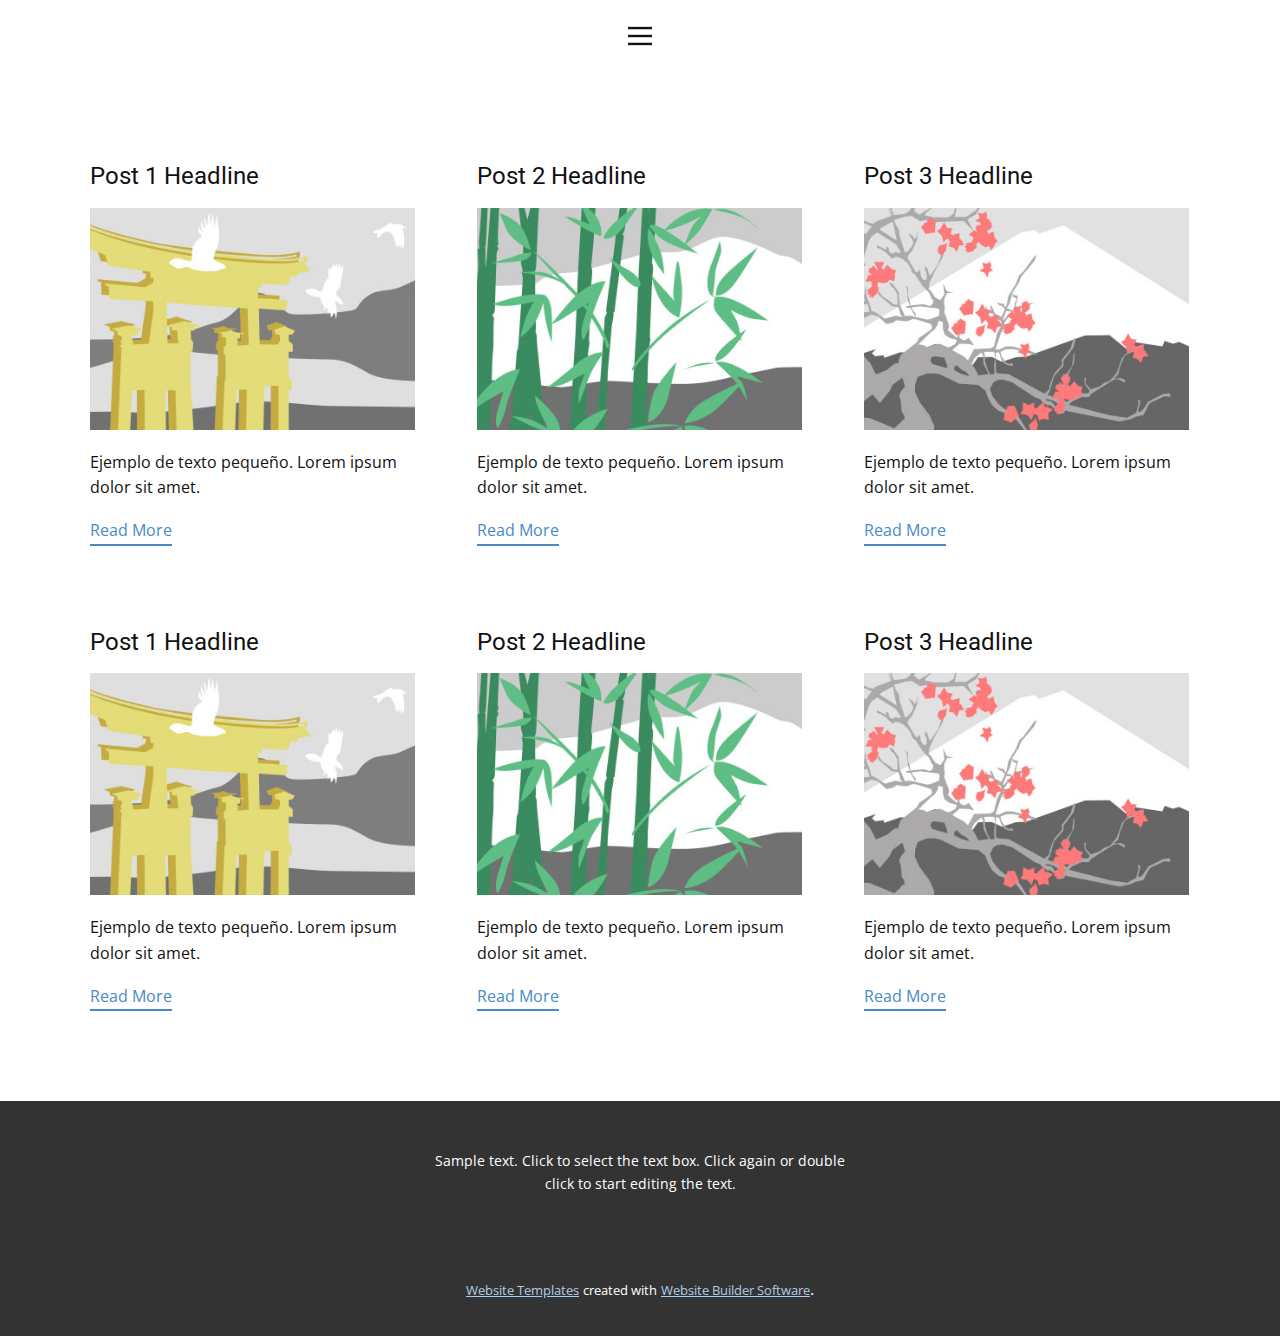
<file: blog/blog.html>
<html style="font-size: 16px;"><head>
    <meta name="viewport" content="width=device-width, initial-scale=1.0">
    <meta charset="utf-8">
    <meta name="keywords" content="">
    <meta name="description" content="">
    <meta name="page_type" content="np-template-header-footer-from-plugin">
    <title>Blog Template</title>
    <link rel="stylesheet" href="../nicepage.css" media="screen">
<link rel="stylesheet" href="../Blog-Template.css" media="screen">
    <script class="u-script" type="text/javascript" src="../jquery.js" defer=""></script>
    <script class="u-script" type="text/javascript" src="../nicepage.js" defer=""></script>
    <meta name="generator" content="Nicepage 4.10.5, nicepage.com">
    <link id="u-theme-google-font" rel="stylesheet" href="https://fonts.googleapis.com/css?family=Roboto:100,100i,300,300i,400,400i,500,500i,700,700i,900,900i|Open+Sans:300,300i,400,400i,500,500i,600,600i,700,700i,800,800i">
    
    
    <script type="application/ld+json">{
		"@context": "http://schema.org",
		"@type": "Organization",
		"name": ""
}</script>
    <meta name="theme-color" content="#478ac9">
  </head>
  <body class="u-body u-xl-mode"><header class="u-clearfix u-header u-header" id="sec-965c"><div class="u-clearfix u-sheet u-sheet-1">
        <nav class="u-align-left u-menu u-menu-dropdown u-offcanvas u-menu-1" data-responsive-from="XL">
          <div class="menu-collapse">
            <a class="u-button-style u-nav-link" href="#" style="padding: 4px 0px; font-size: calc(1em + 8px);">
              <svg class="u-svg-link" preserveAspectRatio="xMidYMin slice" viewBox="0 0 302 302" style=""><use xmlns:xlink="http://www.w3.org/1999/xlink" xlink:href="#svg-5c50"></use></svg>
              <svg xmlns="http://www.w3.org/2000/svg" xmlns:xlink="http://www.w3.org/1999/xlink" version="1.1" id="svg-5c50" x="0px" y="0px" viewBox="0 0 302 302" style="enable-background:new 0 0 302 302;" xml:space="preserve" class="u-svg-content"><g><rect y="36" width="302" height="30"></rect><rect y="236" width="302" height="30"></rect><rect y="136" width="302" height="30"></rect>
</g><g></g><g></g><g></g><g></g><g></g><g></g><g></g><g></g><g></g><g></g><g></g><g></g><g></g><g></g><g></g></svg>
            </a>
          </div>
          <div class="u-nav-container">
            <ul class="u-nav u-unstyled u-nav-1"><li class="u-nav-item"><a class="u-button-style u-nav-link u-text-active-palette-1-base u-text-hover-palette-2-base" href="../Casa.html" style="padding: 10px 20px;">Casa</a>
</li><li class="u-nav-item"><a class="u-button-style u-nav-link u-text-active-palette-1-base u-text-hover-palette-2-base" href="../About.html" style="padding: 10px 20px;">About</a>
</li><li class="u-nav-item"><a class="u-button-style u-nav-link u-text-active-palette-1-base u-text-hover-palette-2-base" href="../Contact.html" style="padding: 10px 20px;">Contact</a>
</li></ul>
          </div>
          <div class="u-nav-container-collapse">
            <div class="u-align-center u-black u-container-style u-inner-container-layout u-opacity u-opacity-95 u-sidenav">
              <div class="u-inner-container-layout u-sidenav-overflow">
                <div class="u-menu-close"></div>
                <ul class="u-align-center u-nav u-popupmenu-items u-unstyled u-nav-2"><li class="u-nav-item"><a class="u-button-style u-nav-link" href="../Casa.html" style="padding: 10px 20px;">Casa</a>
</li><li class="u-nav-item"><a class="u-button-style u-nav-link" href="../About.html" style="padding: 10px 20px;">About</a>
</li><li class="u-nav-item"><a class="u-button-style u-nav-link" href="../Contact.html" style="padding: 10px 20px;">Contact</a>
</li></ul>
              </div>
            </div>
            <div class="u-black u-menu-overlay u-opacity u-opacity-70"></div>
          </div>
        </nav>
      </div></header>
    <section class="u-clearfix u-section-1" id="sec-9ca1">
      <div class="u-clearfix u-sheet u-valign-middle u-sheet-1"><!--blog--><!--blog_options_json--><!--{"type":"Recent","source":"","tags":"","count":""}--><!--/blog_options_json-->
        <div class="u-blog u-expanded-width u-repeater u-repeater-1"><!--blog_post-->
          <div class="u-blog-post u-container-style u-repeater-item u-white u-repeater-item-1">
            <div class="u-container-layout u-similar-container u-valign-top u-container-layout-1"><!--blog_post_header-->
              <h4 class="u-blog-control u-text u-text-1">
                <a class="u-post-header-link" href="../blog/enviar-5.html"><!--blog_post_header_content-->Post 1 Headline<!--/blog_post_header_content--></a>
              </h4><!--/blog_post_header--><!--blog_post_image-->
              <a class="u-post-header-link" href="../blog/enviar-5.html"><img alt="" class="u-blog-control u-expanded-width u-image u-image-default u-image-1" src="[data-uri]"></a><!--/blog_post_image--><!--blog_post_content-->
              <div class="u-blog-control u-post-content u-text u-text-2 fr-view">Ejemplo de texto pequeño. Lorem ipsum dolor sit amet.</div><!--/blog_post_content--><!--blog_post_readmore-->
              <a href="../blog/enviar-5.html" class="u-blog-control u-border-2 u-border-palette-1-base u-btn u-btn-rectangle u-button-style u-none u-btn-1"><!--blog_post_readmore_content--><!--options_json--><!--{"content":"Read More","defaultValue":"Lee mas"}--><!--/options_json-->Read More<!--/blog_post_readmore_content--></a><!--/blog_post_readmore-->
            </div>
          </div><div class="u-blog-post u-container-style u-repeater-item u-video-cover u-white">
            <div class="u-container-layout u-similar-container u-valign-top u-container-layout-2"><!--blog_post_header-->
              <h4 class="u-blog-control u-text u-text-3">
                <a class="u-post-header-link" href="../blog/enviar-4.html"><!--blog_post_header_content-->Post 2 Headline<!--/blog_post_header_content--></a>
              </h4><!--/blog_post_header--><!--blog_post_image-->
              <a class="u-post-header-link" href="../blog/enviar-4.html"><img alt="" class="u-blog-control u-expanded-width u-image u-image-default u-image-2" src="[data-uri]"></a><!--/blog_post_image--><!--blog_post_content-->
              <div class="u-blog-control u-post-content u-text u-text-4 fr-view">Ejemplo de texto pequeño. Lorem ipsum dolor sit amet.</div><!--/blog_post_content--><!--blog_post_readmore-->
              <a href="../blog/enviar-4.html" class="u-blog-control u-border-2 u-border-palette-1-base u-btn u-btn-rectangle u-button-style u-none u-btn-2"><!--blog_post_readmore_content--><!--options_json--><!--{"content":"Read More","defaultValue":"Lee mas"}--><!--/options_json-->Read More<!--/blog_post_readmore_content--></a><!--/blog_post_readmore-->
            </div>
          </div><div class="u-blog-post u-container-style u-repeater-item u-video-cover u-white">
            <div class="u-container-layout u-similar-container u-valign-top u-container-layout-3"><!--blog_post_header-->
              <h4 class="u-blog-control u-text u-text-5">
                <a class="u-post-header-link" href="../blog/enviar-3.html"><!--blog_post_header_content-->Post 3 Headline<!--/blog_post_header_content--></a>
              </h4><!--/blog_post_header--><!--blog_post_image-->
              <a class="u-post-header-link" href="../blog/enviar-3.html"><img alt="" class="u-blog-control u-expanded-width u-image u-image-default u-image-3" src="[data-uri]"></a><!--/blog_post_image--><!--blog_post_content-->
              <div class="u-blog-control u-post-content u-text u-text-6 fr-view">Ejemplo de texto pequeño. Lorem ipsum dolor sit amet.</div><!--/blog_post_content--><!--blog_post_readmore-->
              <a href="../blog/enviar-3.html" class="u-blog-control u-border-2 u-border-palette-1-base u-btn u-btn-rectangle u-button-style u-none u-btn-3"><!--blog_post_readmore_content--><!--options_json--><!--{"content":"Read More","defaultValue":"Lee mas"}--><!--/options_json-->Read More<!--/blog_post_readmore_content--></a><!--/blog_post_readmore-->
            </div>
          </div><div class="u-blog-post u-container-style u-repeater-item u-white u-repeater-item-1">
            <div class="u-container-layout u-similar-container u-valign-top u-container-layout-1"><!--blog_post_header-->
              <h4 class="u-blog-control u-text u-text-1">
                <a class="u-post-header-link" href="../blog/enviar-2.html"><!--blog_post_header_content-->Post 1 Headline<!--/blog_post_header_content--></a>
              </h4><!--/blog_post_header--><!--blog_post_image-->
              <a class="u-post-header-link" href="../blog/enviar-2.html"><img alt="" class="u-blog-control u-expanded-width u-image u-image-default u-image-1" src="[data-uri]"></a><!--/blog_post_image--><!--blog_post_content-->
              <div class="u-blog-control u-post-content u-text u-text-2 fr-view">Ejemplo de texto pequeño. Lorem ipsum dolor sit amet.</div><!--/blog_post_content--><!--blog_post_readmore-->
              <a href="../blog/enviar-2.html" class="u-blog-control u-border-2 u-border-palette-1-base u-btn u-btn-rectangle u-button-style u-none u-btn-1"><!--blog_post_readmore_content--><!--options_json--><!--{"content":"Read More","defaultValue":"Lee mas"}--><!--/options_json-->Read More<!--/blog_post_readmore_content--></a><!--/blog_post_readmore-->
            </div>
          </div><div class="u-blog-post u-container-style u-repeater-item u-video-cover u-white">
            <div class="u-container-layout u-similar-container u-valign-top u-container-layout-2"><!--blog_post_header-->
              <h4 class="u-blog-control u-text u-text-3">
                <a class="u-post-header-link" href="../blog/enviar-1.html"><!--blog_post_header_content-->Post 2 Headline<!--/blog_post_header_content--></a>
              </h4><!--/blog_post_header--><!--blog_post_image-->
              <a class="u-post-header-link" href="../blog/enviar-1.html"><img alt="" class="u-blog-control u-expanded-width u-image u-image-default u-image-2" src="[data-uri]"></a><!--/blog_post_image--><!--blog_post_content-->
              <div class="u-blog-control u-post-content u-text u-text-4 fr-view">Ejemplo de texto pequeño. Lorem ipsum dolor sit amet.</div><!--/blog_post_content--><!--blog_post_readmore-->
              <a href="../blog/enviar-1.html" class="u-blog-control u-border-2 u-border-palette-1-base u-btn u-btn-rectangle u-button-style u-none u-btn-2"><!--blog_post_readmore_content--><!--options_json--><!--{"content":"Read More","defaultValue":"Lee mas"}--><!--/options_json-->Read More<!--/blog_post_readmore_content--></a><!--/blog_post_readmore-->
            </div>
          </div><div class="u-blog-post u-container-style u-repeater-item u-video-cover u-white">
            <div class="u-container-layout u-similar-container u-valign-top u-container-layout-3"><!--blog_post_header-->
              <h4 class="u-blog-control u-text u-text-5">
                <a class="u-post-header-link" href="../blog/enviar.html"><!--blog_post_header_content-->Post 3 Headline<!--/blog_post_header_content--></a>
              </h4><!--/blog_post_header--><!--blog_post_image-->
              <a class="u-post-header-link" href="../blog/enviar.html"><img alt="" class="u-blog-control u-expanded-width u-image u-image-default u-image-3" src="[data-uri]"></a><!--/blog_post_image--><!--blog_post_content-->
              <div class="u-blog-control u-post-content u-text u-text-6 fr-view">Ejemplo de texto pequeño. Lorem ipsum dolor sit amet.</div><!--/blog_post_content--><!--blog_post_readmore-->
              <a href="../blog/enviar.html" class="u-blog-control u-border-2 u-border-palette-1-base u-btn u-btn-rectangle u-button-style u-none u-btn-3"><!--blog_post_readmore_content--><!--options_json--><!--{"content":"Read More","defaultValue":"Lee mas"}--><!--/options_json-->Read More<!--/blog_post_readmore_content--></a><!--/blog_post_readmore-->
            </div>
          </div><!--/blog_post--><!--blog_post-->
          <!--/blog_post--><!--blog_post-->
          <!--/blog_post-->
        </div><!--/blog-->
      </div>
    </section>
    
    
    <footer class="u-align-center u-clearfix u-footer u-grey-80 u-footer" id="sec-ed0d"><div class="u-clearfix u-sheet u-sheet-1">
        <p class="u-small-text u-text u-text-variant u-text-1">Sample text. Click to select the text box. Click again or double click to start editing the text.</p>
      </div></footer>
    <section class="u-backlink u-clearfix u-grey-80">
      <a class="u-link" href="https://nicepage.com/website-templates" target="_blank">
        <span>Website Templates</span>
      </a>
      <p class="u-text">
        <span>created with</span>
      </p>
      <a class="u-link" href="" target="_blank">
        <span>Website Builder Software</span>
      </a>. 
    </section>
  
</body></html>
</file>
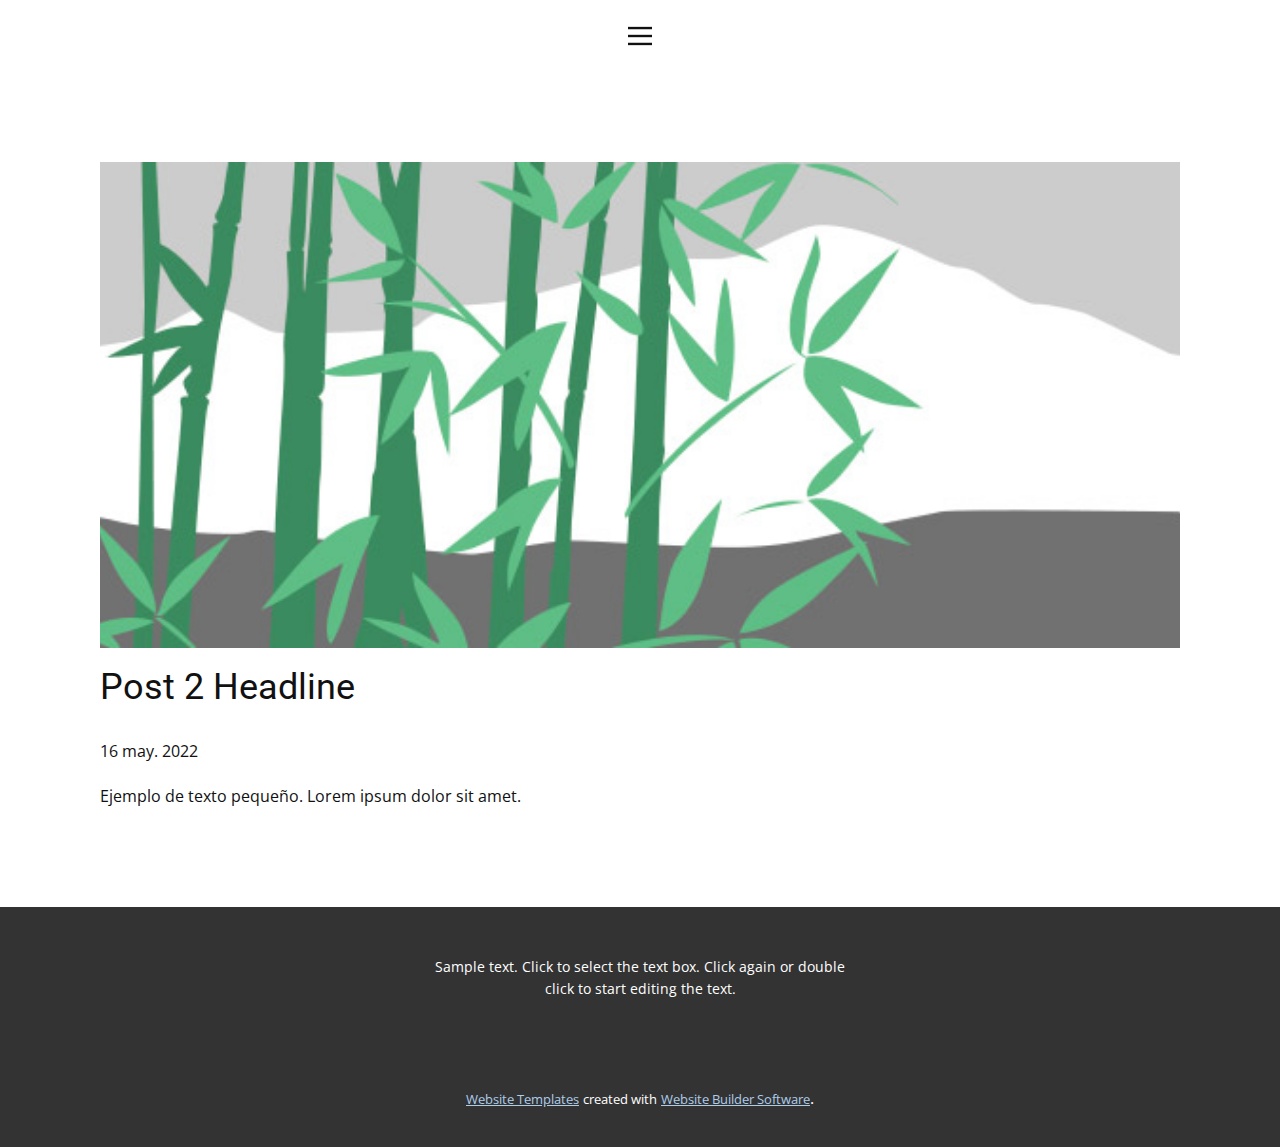
<file: blog/enviar-1.html>
<!doctype html>
<html style="font-size: 16px;"><head>
    <meta name="viewport" content="width=device-width, initial-scale=1.0">
    <meta charset="utf-8">
    <meta name="keywords" content="Post 1 Headline">
    <meta name="description" content="">
    <meta name="page_type" content="np-template-header-footer-from-plugin">
    <title>Post 2 Headline</title>
    <link rel="stylesheet" href="../nicepage.css" media="screen">
<link rel="stylesheet" href="../Post-Template.css" media="screen">
    <script class="u-script" type="text/javascript" src="../jquery.js" defer=""></script>
    <script class="u-script" type="text/javascript" src="../nicepage.js" defer=""></script>
    <meta name="generator" content="Nicepage 4.10.5, nicepage.com">
    <link id="u-theme-google-font" rel="stylesheet" href="https://fonts.googleapis.com/css?family=Roboto:100,100i,300,300i,400,400i,500,500i,700,700i,900,900i|Open+Sans:300,300i,400,400i,500,500i,600,600i,700,700i,800,800i">
    
    
    <script type="application/ld+json">{
		"@context": "http://schema.org",
		"@type": "Organization",
		"name": ""
}</script>
    <meta name="theme-color" content="#478ac9">
  </head>
  <body class="u-body u-xl-mode"><header class="u-clearfix u-header u-header" id="sec-965c"><div class="u-clearfix u-sheet u-sheet-1">
        <nav class="u-align-left u-menu u-menu-dropdown u-offcanvas u-menu-1" data-responsive-from="XL">
          <div class="menu-collapse">
            <a class="u-button-style u-nav-link" href="#" style="padding: 4px 0px; font-size: calc(1em + 8px);">
              <svg class="u-svg-link" preserveAspectRatio="xMidYMin slice" viewBox="0 0 302 302" style=""><use xmlns:xlink="http://www.w3.org/1999/xlink" xlink:href="#svg-5c50"></use></svg>
              <svg xmlns="http://www.w3.org/2000/svg" xmlns:xlink="http://www.w3.org/1999/xlink" version="1.1" id="svg-5c50" x="0px" y="0px" viewBox="0 0 302 302" style="enable-background:new 0 0 302 302;" xml:space="preserve" class="u-svg-content"><g><rect y="36" width="302" height="30"></rect><rect y="236" width="302" height="30"></rect><rect y="136" width="302" height="30"></rect>
</g><g></g><g></g><g></g><g></g><g></g><g></g><g></g><g></g><g></g><g></g><g></g><g></g><g></g><g></g><g></g></svg>
            </a>
          </div>
          <div class="u-nav-container">
            <ul class="u-nav u-unstyled u-nav-1"><li class="u-nav-item"><a class="u-button-style u-nav-link u-text-active-palette-1-base u-text-hover-palette-2-base" href="../Casa.html" style="padding: 10px 20px;">Casa</a>
</li><li class="u-nav-item"><a class="u-button-style u-nav-link u-text-active-palette-1-base u-text-hover-palette-2-base" href="../About.html" style="padding: 10px 20px;">About</a>
</li><li class="u-nav-item"><a class="u-button-style u-nav-link u-text-active-palette-1-base u-text-hover-palette-2-base" href="../Contact.html" style="padding: 10px 20px;">Contact</a>
</li></ul>
          </div>
          <div class="u-nav-container-collapse">
            <div class="u-align-center u-black u-container-style u-inner-container-layout u-opacity u-opacity-95 u-sidenav">
              <div class="u-inner-container-layout u-sidenav-overflow">
                <div class="u-menu-close"></div>
                <ul class="u-align-center u-nav u-popupmenu-items u-unstyled u-nav-2"><li class="u-nav-item"><a class="u-button-style u-nav-link" href="../Casa.html" style="padding: 10px 20px;">Casa</a>
</li><li class="u-nav-item"><a class="u-button-style u-nav-link" href="../About.html" style="padding: 10px 20px;">About</a>
</li><li class="u-nav-item"><a class="u-button-style u-nav-link" href="../Contact.html" style="padding: 10px 20px;">Contact</a>
</li></ul>
              </div>
            </div>
            <div class="u-black u-menu-overlay u-opacity u-opacity-70"></div>
          </div>
        </nav>
      </div></header>
    <section class="u-align-center u-clearfix u-section-1" id="sec-bfd5">
      <div class="u-clearfix u-sheet u-valign-middle-md u-valign-middle-sm u-valign-middle-xs u-sheet-1"><!--post_details--><!--post_details_options_json--><!--{"source":""}--><!--/post_details_options_json--><!--blog_post-->
        <div class="u-container-style u-expanded-width u-post-details u-post-details-1">
          <div class="u-container-layout u-valign-middle u-container-layout-1"><!--blog_post_image-->
            <img alt="" class="u-blog-control u-expanded-width u-image u-image-default u-image-1" src="[data-uri]"><!--/blog_post_image--><!--blog_post_header-->
            <h2 class="u-blog-control u-text u-text-1">Post 2 Headline</h2><!--/blog_post_header--><!--blog_post_metadata-->
            <div class="u-blog-control u-metadata u-metadata-1"><!--blog_post_metadata_date-->
              <span class="u-meta-date u-meta-icon">16 may. 2022</span><!--/blog_post_metadata_date--><!--blog_post_metadata_category-->
              <!--/blog_post_metadata_category--><!--blog_post_metadata_comments-->
              <!--/blog_post_metadata_comments-->
            </div><!--/blog_post_metadata--><!--blog_post_content-->
            <div class="u-align-justify u-blog-control u-post-content u-text u-text-2 fr-view">
  Ejemplo de texto pequeño. Lorem ipsum dolor sit amet.
  </div><!--/blog_post_content-->
          </div>
        </div><!--/blog_post--><!--/post_details-->
      </div>
    </section>
    
    
    <footer class="u-align-center u-clearfix u-footer u-grey-80 u-footer" id="sec-ed0d"><div class="u-clearfix u-sheet u-sheet-1">
        <p class="u-small-text u-text u-text-variant u-text-1">Sample text. Click to select the text box. Click again or double click to start editing the text.</p>
      </div></footer>
    <section class="u-backlink u-clearfix u-grey-80">
      <a class="u-link" href="https://nicepage.com/website-templates" target="_blank">
        <span>Website Templates</span>
      </a>
      <p class="u-text">
        <span>created with</span>
      </p>
      <a class="u-link" href="" target="_blank">
        <span>Website Builder Software</span>
      </a>. 
    </section>
  
</body></html>
</file>
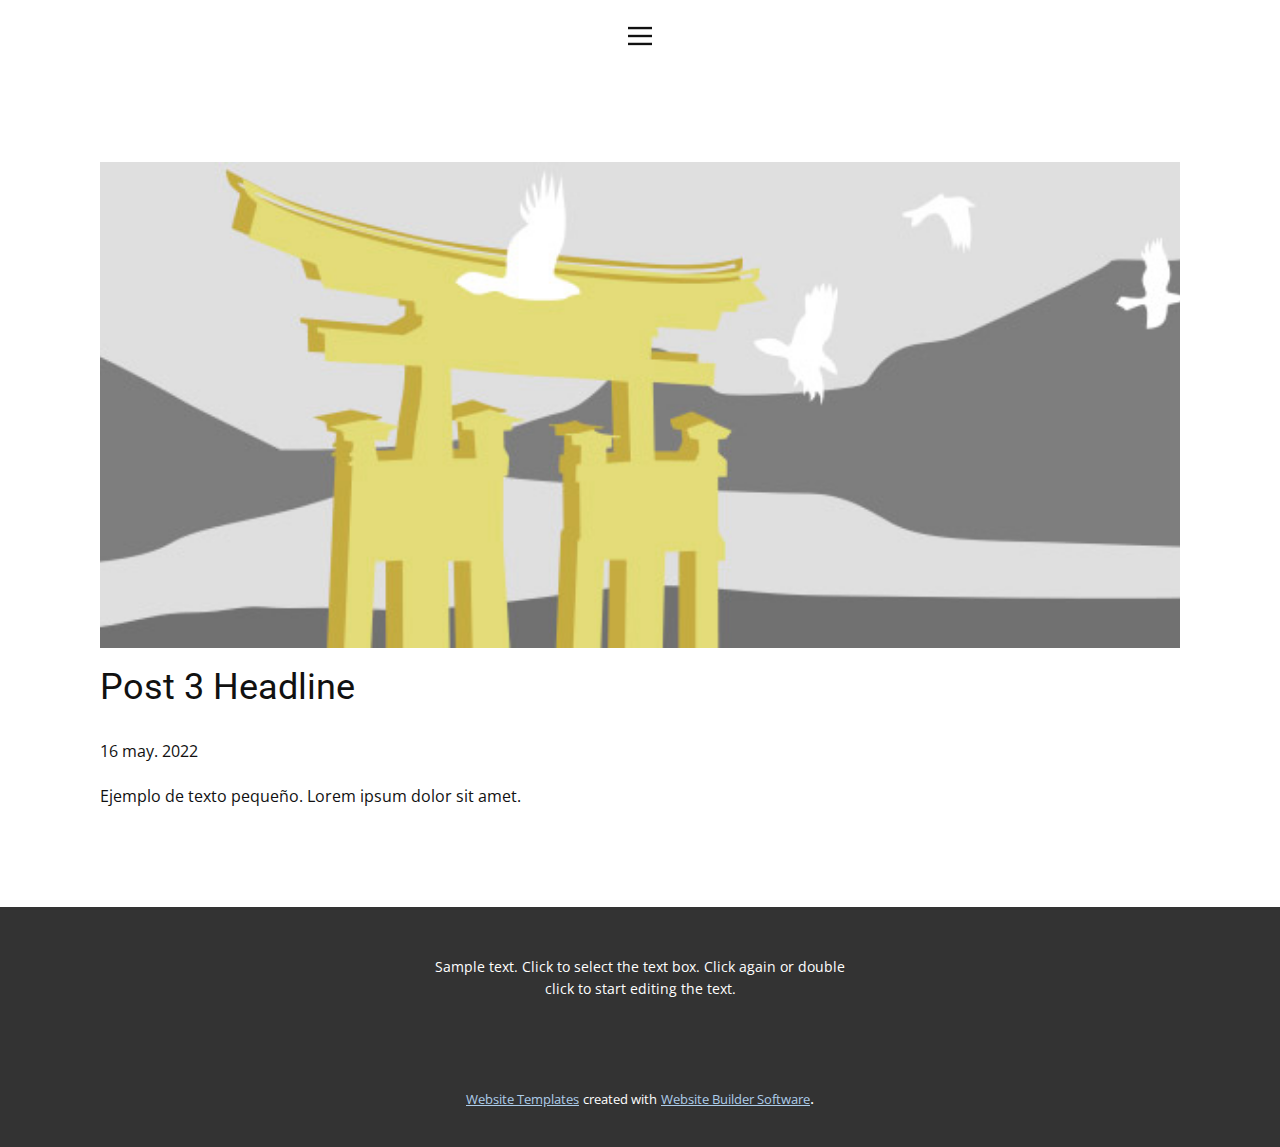
<file: blog/enviar-2.html>
<!doctype html>
<html style="font-size: 16px;"><head>
    <meta name="viewport" content="width=device-width, initial-scale=1.0">
    <meta charset="utf-8">
    <meta name="keywords" content="Post 1 Headline">
    <meta name="description" content="">
    <meta name="page_type" content="np-template-header-footer-from-plugin">
    <title>Post 3 Headline</title>
    <link rel="stylesheet" href="../nicepage.css" media="screen">
<link rel="stylesheet" href="../Post-Template.css" media="screen">
    <script class="u-script" type="text/javascript" src="../jquery.js" defer=""></script>
    <script class="u-script" type="text/javascript" src="../nicepage.js" defer=""></script>
    <meta name="generator" content="Nicepage 4.10.5, nicepage.com">
    <link id="u-theme-google-font" rel="stylesheet" href="https://fonts.googleapis.com/css?family=Roboto:100,100i,300,300i,400,400i,500,500i,700,700i,900,900i|Open+Sans:300,300i,400,400i,500,500i,600,600i,700,700i,800,800i">
    
    
    <script type="application/ld+json">{
		"@context": "http://schema.org",
		"@type": "Organization",
		"name": ""
}</script>
    <meta name="theme-color" content="#478ac9">
  </head>
  <body class="u-body u-xl-mode"><header class="u-clearfix u-header u-header" id="sec-965c"><div class="u-clearfix u-sheet u-sheet-1">
        <nav class="u-align-left u-menu u-menu-dropdown u-offcanvas u-menu-1" data-responsive-from="XL">
          <div class="menu-collapse">
            <a class="u-button-style u-nav-link" href="#" style="padding: 4px 0px; font-size: calc(1em + 8px);">
              <svg class="u-svg-link" preserveAspectRatio="xMidYMin slice" viewBox="0 0 302 302" style=""><use xmlns:xlink="http://www.w3.org/1999/xlink" xlink:href="#svg-5c50"></use></svg>
              <svg xmlns="http://www.w3.org/2000/svg" xmlns:xlink="http://www.w3.org/1999/xlink" version="1.1" id="svg-5c50" x="0px" y="0px" viewBox="0 0 302 302" style="enable-background:new 0 0 302 302;" xml:space="preserve" class="u-svg-content"><g><rect y="36" width="302" height="30"></rect><rect y="236" width="302" height="30"></rect><rect y="136" width="302" height="30"></rect>
</g><g></g><g></g><g></g><g></g><g></g><g></g><g></g><g></g><g></g><g></g><g></g><g></g><g></g><g></g><g></g></svg>
            </a>
          </div>
          <div class="u-nav-container">
            <ul class="u-nav u-unstyled u-nav-1"><li class="u-nav-item"><a class="u-button-style u-nav-link u-text-active-palette-1-base u-text-hover-palette-2-base" href="../Casa.html" style="padding: 10px 20px;">Casa</a>
</li><li class="u-nav-item"><a class="u-button-style u-nav-link u-text-active-palette-1-base u-text-hover-palette-2-base" href="../About.html" style="padding: 10px 20px;">About</a>
</li><li class="u-nav-item"><a class="u-button-style u-nav-link u-text-active-palette-1-base u-text-hover-palette-2-base" href="../Contact.html" style="padding: 10px 20px;">Contact</a>
</li></ul>
          </div>
          <div class="u-nav-container-collapse">
            <div class="u-align-center u-black u-container-style u-inner-container-layout u-opacity u-opacity-95 u-sidenav">
              <div class="u-inner-container-layout u-sidenav-overflow">
                <div class="u-menu-close"></div>
                <ul class="u-align-center u-nav u-popupmenu-items u-unstyled u-nav-2"><li class="u-nav-item"><a class="u-button-style u-nav-link" href="../Casa.html" style="padding: 10px 20px;">Casa</a>
</li><li class="u-nav-item"><a class="u-button-style u-nav-link" href="../About.html" style="padding: 10px 20px;">About</a>
</li><li class="u-nav-item"><a class="u-button-style u-nav-link" href="../Contact.html" style="padding: 10px 20px;">Contact</a>
</li></ul>
              </div>
            </div>
            <div class="u-black u-menu-overlay u-opacity u-opacity-70"></div>
          </div>
        </nav>
      </div></header>
    <section class="u-align-center u-clearfix u-section-1" id="sec-bfd5">
      <div class="u-clearfix u-sheet u-valign-middle-md u-valign-middle-sm u-valign-middle-xs u-sheet-1"><!--post_details--><!--post_details_options_json--><!--{"source":""}--><!--/post_details_options_json--><!--blog_post-->
        <div class="u-container-style u-expanded-width u-post-details u-post-details-1">
          <div class="u-container-layout u-valign-middle u-container-layout-1"><!--blog_post_image-->
            <img alt="" class="u-blog-control u-expanded-width u-image u-image-default u-image-1" src="[data-uri]"><!--/blog_post_image--><!--blog_post_header-->
            <h2 class="u-blog-control u-text u-text-1">Post 3 Headline</h2><!--/blog_post_header--><!--blog_post_metadata-->
            <div class="u-blog-control u-metadata u-metadata-1"><!--blog_post_metadata_date-->
              <span class="u-meta-date u-meta-icon">16 may. 2022</span><!--/blog_post_metadata_date--><!--blog_post_metadata_category-->
              <!--/blog_post_metadata_category--><!--blog_post_metadata_comments-->
              <!--/blog_post_metadata_comments-->
            </div><!--/blog_post_metadata--><!--blog_post_content-->
            <div class="u-align-justify u-blog-control u-post-content u-text u-text-2 fr-view">
  Ejemplo de texto pequeño. Lorem ipsum dolor sit amet.
  </div><!--/blog_post_content-->
          </div>
        </div><!--/blog_post--><!--/post_details-->
      </div>
    </section>
    
    
    <footer class="u-align-center u-clearfix u-footer u-grey-80 u-footer" id="sec-ed0d"><div class="u-clearfix u-sheet u-sheet-1">
        <p class="u-small-text u-text u-text-variant u-text-1">Sample text. Click to select the text box. Click again or double click to start editing the text.</p>
      </div></footer>
    <section class="u-backlink u-clearfix u-grey-80">
      <a class="u-link" href="https://nicepage.com/website-templates" target="_blank">
        <span>Website Templates</span>
      </a>
      <p class="u-text">
        <span>created with</span>
      </p>
      <a class="u-link" href="" target="_blank">
        <span>Website Builder Software</span>
      </a>. 
    </section>
  
</body></html>
</file>
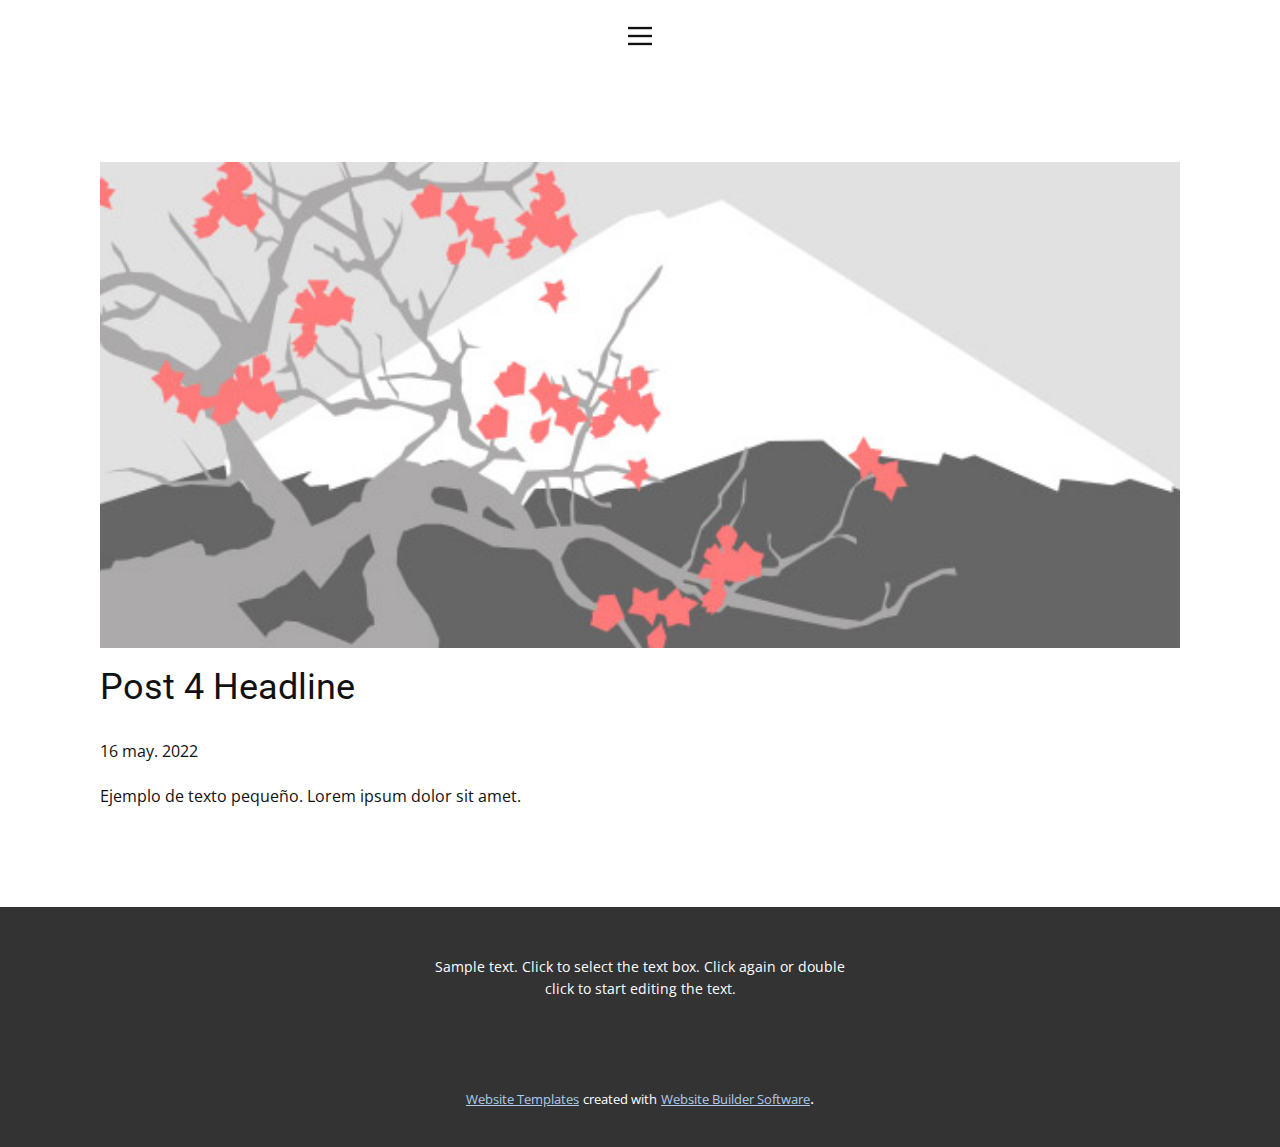
<file: blog/enviar-3.html>
<!doctype html>
<html style="font-size: 16px;"><head>
    <meta name="viewport" content="width=device-width, initial-scale=1.0">
    <meta charset="utf-8">
    <meta name="keywords" content="Post 1 Headline">
    <meta name="description" content="">
    <meta name="page_type" content="np-template-header-footer-from-plugin">
    <title>Post 4 Headline</title>
    <link rel="stylesheet" href="../nicepage.css" media="screen">
<link rel="stylesheet" href="../Post-Template.css" media="screen">
    <script class="u-script" type="text/javascript" src="../jquery.js" defer=""></script>
    <script class="u-script" type="text/javascript" src="../nicepage.js" defer=""></script>
    <meta name="generator" content="Nicepage 4.10.5, nicepage.com">
    <link id="u-theme-google-font" rel="stylesheet" href="https://fonts.googleapis.com/css?family=Roboto:100,100i,300,300i,400,400i,500,500i,700,700i,900,900i|Open+Sans:300,300i,400,400i,500,500i,600,600i,700,700i,800,800i">
    
    
    <script type="application/ld+json">{
		"@context": "http://schema.org",
		"@type": "Organization",
		"name": ""
}</script>
    <meta name="theme-color" content="#478ac9">
  </head>
  <body class="u-body u-xl-mode"><header class="u-clearfix u-header u-header" id="sec-965c"><div class="u-clearfix u-sheet u-sheet-1">
        <nav class="u-align-left u-menu u-menu-dropdown u-offcanvas u-menu-1" data-responsive-from="XL">
          <div class="menu-collapse">
            <a class="u-button-style u-nav-link" href="#" style="padding: 4px 0px; font-size: calc(1em + 8px);">
              <svg class="u-svg-link" preserveAspectRatio="xMidYMin slice" viewBox="0 0 302 302" style=""><use xmlns:xlink="http://www.w3.org/1999/xlink" xlink:href="#svg-5c50"></use></svg>
              <svg xmlns="http://www.w3.org/2000/svg" xmlns:xlink="http://www.w3.org/1999/xlink" version="1.1" id="svg-5c50" x="0px" y="0px" viewBox="0 0 302 302" style="enable-background:new 0 0 302 302;" xml:space="preserve" class="u-svg-content"><g><rect y="36" width="302" height="30"></rect><rect y="236" width="302" height="30"></rect><rect y="136" width="302" height="30"></rect>
</g><g></g><g></g><g></g><g></g><g></g><g></g><g></g><g></g><g></g><g></g><g></g><g></g><g></g><g></g><g></g></svg>
            </a>
          </div>
          <div class="u-nav-container">
            <ul class="u-nav u-unstyled u-nav-1"><li class="u-nav-item"><a class="u-button-style u-nav-link u-text-active-palette-1-base u-text-hover-palette-2-base" href="../Casa.html" style="padding: 10px 20px;">Casa</a>
</li><li class="u-nav-item"><a class="u-button-style u-nav-link u-text-active-palette-1-base u-text-hover-palette-2-base" href="../About.html" style="padding: 10px 20px;">About</a>
</li><li class="u-nav-item"><a class="u-button-style u-nav-link u-text-active-palette-1-base u-text-hover-palette-2-base" href="../Contact.html" style="padding: 10px 20px;">Contact</a>
</li></ul>
          </div>
          <div class="u-nav-container-collapse">
            <div class="u-align-center u-black u-container-style u-inner-container-layout u-opacity u-opacity-95 u-sidenav">
              <div class="u-inner-container-layout u-sidenav-overflow">
                <div class="u-menu-close"></div>
                <ul class="u-align-center u-nav u-popupmenu-items u-unstyled u-nav-2"><li class="u-nav-item"><a class="u-button-style u-nav-link" href="../Casa.html" style="padding: 10px 20px;">Casa</a>
</li><li class="u-nav-item"><a class="u-button-style u-nav-link" href="../About.html" style="padding: 10px 20px;">About</a>
</li><li class="u-nav-item"><a class="u-button-style u-nav-link" href="../Contact.html" style="padding: 10px 20px;">Contact</a>
</li></ul>
              </div>
            </div>
            <div class="u-black u-menu-overlay u-opacity u-opacity-70"></div>
          </div>
        </nav>
      </div></header>
    <section class="u-align-center u-clearfix u-section-1" id="sec-bfd5">
      <div class="u-clearfix u-sheet u-valign-middle-md u-valign-middle-sm u-valign-middle-xs u-sheet-1"><!--post_details--><!--post_details_options_json--><!--{"source":""}--><!--/post_details_options_json--><!--blog_post-->
        <div class="u-container-style u-expanded-width u-post-details u-post-details-1">
          <div class="u-container-layout u-valign-middle u-container-layout-1"><!--blog_post_image-->
            <img alt="" class="u-blog-control u-expanded-width u-image u-image-default u-image-1" src="[data-uri]"><!--/blog_post_image--><!--blog_post_header-->
            <h2 class="u-blog-control u-text u-text-1">Post 4 Headline</h2><!--/blog_post_header--><!--blog_post_metadata-->
            <div class="u-blog-control u-metadata u-metadata-1"><!--blog_post_metadata_date-->
              <span class="u-meta-date u-meta-icon">16 may. 2022</span><!--/blog_post_metadata_date--><!--blog_post_metadata_category-->
              <!--/blog_post_metadata_category--><!--blog_post_metadata_comments-->
              <!--/blog_post_metadata_comments-->
            </div><!--/blog_post_metadata--><!--blog_post_content-->
            <div class="u-align-justify u-blog-control u-post-content u-text u-text-2 fr-view">
  Ejemplo de texto pequeño. Lorem ipsum dolor sit amet.
  </div><!--/blog_post_content-->
          </div>
        </div><!--/blog_post--><!--/post_details-->
      </div>
    </section>
    
    
    <footer class="u-align-center u-clearfix u-footer u-grey-80 u-footer" id="sec-ed0d"><div class="u-clearfix u-sheet u-sheet-1">
        <p class="u-small-text u-text u-text-variant u-text-1">Sample text. Click to select the text box. Click again or double click to start editing the text.</p>
      </div></footer>
    <section class="u-backlink u-clearfix u-grey-80">
      <a class="u-link" href="https://nicepage.com/website-templates" target="_blank">
        <span>Website Templates</span>
      </a>
      <p class="u-text">
        <span>created with</span>
      </p>
      <a class="u-link" href="" target="_blank">
        <span>Website Builder Software</span>
      </a>. 
    </section>
  
</body></html>
</file>
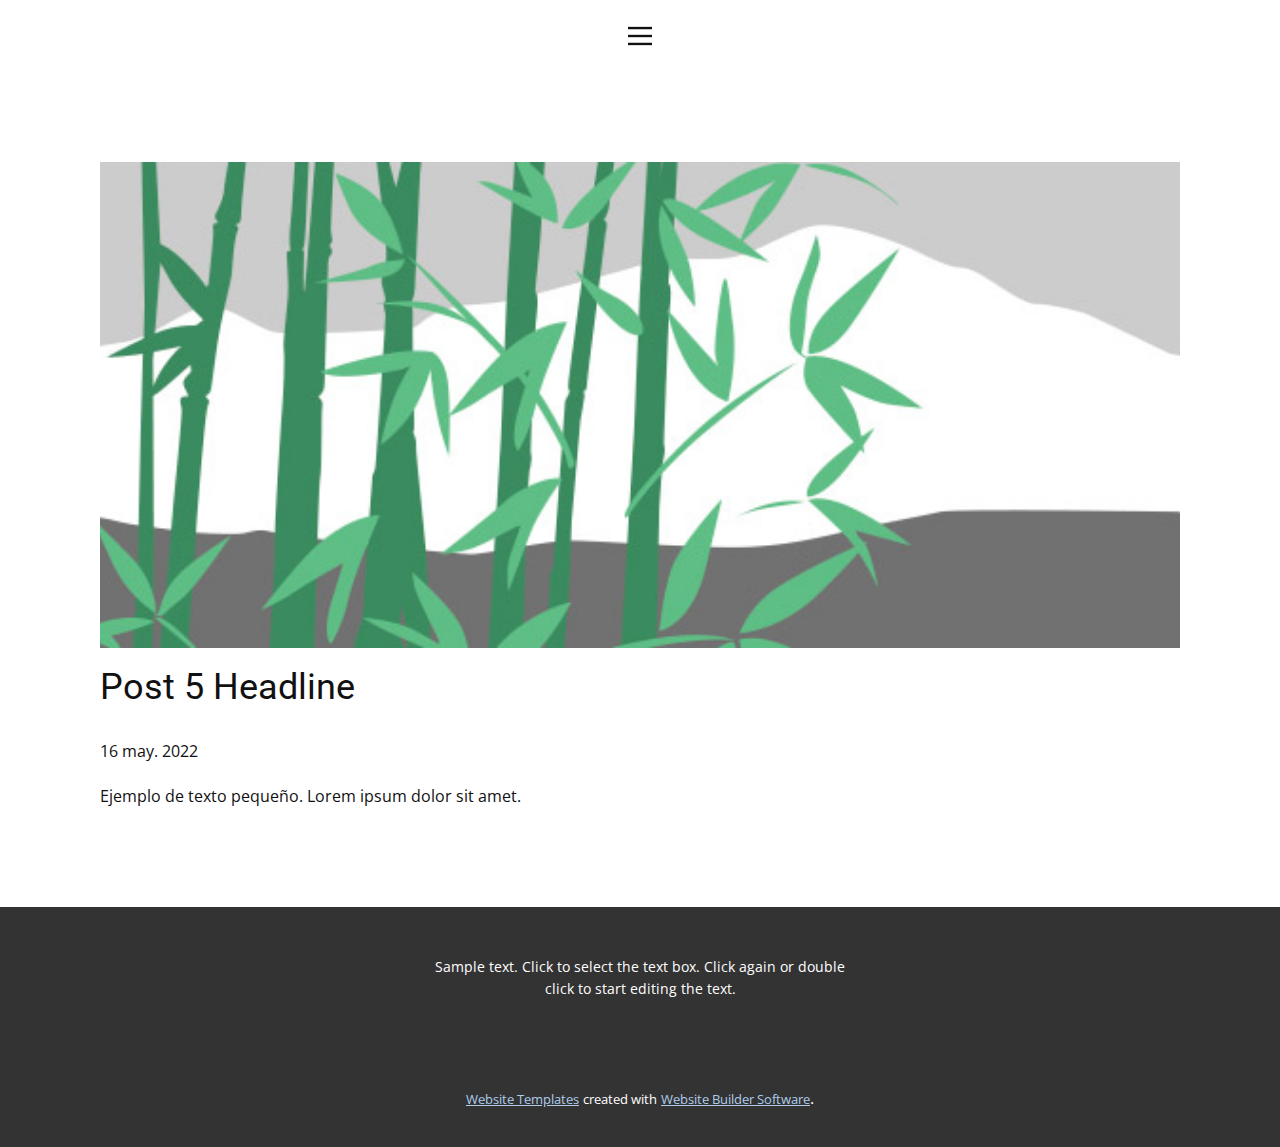
<file: blog/enviar-4.html>
<!doctype html>
<html style="font-size: 16px;"><head>
    <meta name="viewport" content="width=device-width, initial-scale=1.0">
    <meta charset="utf-8">
    <meta name="keywords" content="Post 1 Headline">
    <meta name="description" content="">
    <meta name="page_type" content="np-template-header-footer-from-plugin">
    <title>Post 5 Headline</title>
    <link rel="stylesheet" href="../nicepage.css" media="screen">
<link rel="stylesheet" href="../Post-Template.css" media="screen">
    <script class="u-script" type="text/javascript" src="../jquery.js" defer=""></script>
    <script class="u-script" type="text/javascript" src="../nicepage.js" defer=""></script>
    <meta name="generator" content="Nicepage 4.10.5, nicepage.com">
    <link id="u-theme-google-font" rel="stylesheet" href="https://fonts.googleapis.com/css?family=Roboto:100,100i,300,300i,400,400i,500,500i,700,700i,900,900i|Open+Sans:300,300i,400,400i,500,500i,600,600i,700,700i,800,800i">
    
    
    <script type="application/ld+json">{
		"@context": "http://schema.org",
		"@type": "Organization",
		"name": ""
}</script>
    <meta name="theme-color" content="#478ac9">
  </head>
  <body class="u-body u-xl-mode"><header class="u-clearfix u-header u-header" id="sec-965c"><div class="u-clearfix u-sheet u-sheet-1">
        <nav class="u-align-left u-menu u-menu-dropdown u-offcanvas u-menu-1" data-responsive-from="XL">
          <div class="menu-collapse">
            <a class="u-button-style u-nav-link" href="#" style="padding: 4px 0px; font-size: calc(1em + 8px);">
              <svg class="u-svg-link" preserveAspectRatio="xMidYMin slice" viewBox="0 0 302 302" style=""><use xmlns:xlink="http://www.w3.org/1999/xlink" xlink:href="#svg-5c50"></use></svg>
              <svg xmlns="http://www.w3.org/2000/svg" xmlns:xlink="http://www.w3.org/1999/xlink" version="1.1" id="svg-5c50" x="0px" y="0px" viewBox="0 0 302 302" style="enable-background:new 0 0 302 302;" xml:space="preserve" class="u-svg-content"><g><rect y="36" width="302" height="30"></rect><rect y="236" width="302" height="30"></rect><rect y="136" width="302" height="30"></rect>
</g><g></g><g></g><g></g><g></g><g></g><g></g><g></g><g></g><g></g><g></g><g></g><g></g><g></g><g></g><g></g></svg>
            </a>
          </div>
          <div class="u-nav-container">
            <ul class="u-nav u-unstyled u-nav-1"><li class="u-nav-item"><a class="u-button-style u-nav-link u-text-active-palette-1-base u-text-hover-palette-2-base" href="../Casa.html" style="padding: 10px 20px;">Casa</a>
</li><li class="u-nav-item"><a class="u-button-style u-nav-link u-text-active-palette-1-base u-text-hover-palette-2-base" href="../About.html" style="padding: 10px 20px;">About</a>
</li><li class="u-nav-item"><a class="u-button-style u-nav-link u-text-active-palette-1-base u-text-hover-palette-2-base" href="../Contact.html" style="padding: 10px 20px;">Contact</a>
</li></ul>
          </div>
          <div class="u-nav-container-collapse">
            <div class="u-align-center u-black u-container-style u-inner-container-layout u-opacity u-opacity-95 u-sidenav">
              <div class="u-inner-container-layout u-sidenav-overflow">
                <div class="u-menu-close"></div>
                <ul class="u-align-center u-nav u-popupmenu-items u-unstyled u-nav-2"><li class="u-nav-item"><a class="u-button-style u-nav-link" href="../Casa.html" style="padding: 10px 20px;">Casa</a>
</li><li class="u-nav-item"><a class="u-button-style u-nav-link" href="../About.html" style="padding: 10px 20px;">About</a>
</li><li class="u-nav-item"><a class="u-button-style u-nav-link" href="../Contact.html" style="padding: 10px 20px;">Contact</a>
</li></ul>
              </div>
            </div>
            <div class="u-black u-menu-overlay u-opacity u-opacity-70"></div>
          </div>
        </nav>
      </div></header>
    <section class="u-align-center u-clearfix u-section-1" id="sec-bfd5">
      <div class="u-clearfix u-sheet u-valign-middle-md u-valign-middle-sm u-valign-middle-xs u-sheet-1"><!--post_details--><!--post_details_options_json--><!--{"source":""}--><!--/post_details_options_json--><!--blog_post-->
        <div class="u-container-style u-expanded-width u-post-details u-post-details-1">
          <div class="u-container-layout u-valign-middle u-container-layout-1"><!--blog_post_image-->
            <img alt="" class="u-blog-control u-expanded-width u-image u-image-default u-image-1" src="[data-uri]"><!--/blog_post_image--><!--blog_post_header-->
            <h2 class="u-blog-control u-text u-text-1">Post 5 Headline</h2><!--/blog_post_header--><!--blog_post_metadata-->
            <div class="u-blog-control u-metadata u-metadata-1"><!--blog_post_metadata_date-->
              <span class="u-meta-date u-meta-icon">16 may. 2022</span><!--/blog_post_metadata_date--><!--blog_post_metadata_category-->
              <!--/blog_post_metadata_category--><!--blog_post_metadata_comments-->
              <!--/blog_post_metadata_comments-->
            </div><!--/blog_post_metadata--><!--blog_post_content-->
            <div class="u-align-justify u-blog-control u-post-content u-text u-text-2 fr-view">
  Ejemplo de texto pequeño. Lorem ipsum dolor sit amet.
  </div><!--/blog_post_content-->
          </div>
        </div><!--/blog_post--><!--/post_details-->
      </div>
    </section>
    
    
    <footer class="u-align-center u-clearfix u-footer u-grey-80 u-footer" id="sec-ed0d"><div class="u-clearfix u-sheet u-sheet-1">
        <p class="u-small-text u-text u-text-variant u-text-1">Sample text. Click to select the text box. Click again or double click to start editing the text.</p>
      </div></footer>
    <section class="u-backlink u-clearfix u-grey-80">
      <a class="u-link" href="https://nicepage.com/website-templates" target="_blank">
        <span>Website Templates</span>
      </a>
      <p class="u-text">
        <span>created with</span>
      </p>
      <a class="u-link" href="" target="_blank">
        <span>Website Builder Software</span>
      </a>. 
    </section>
  
</body></html>
</file>
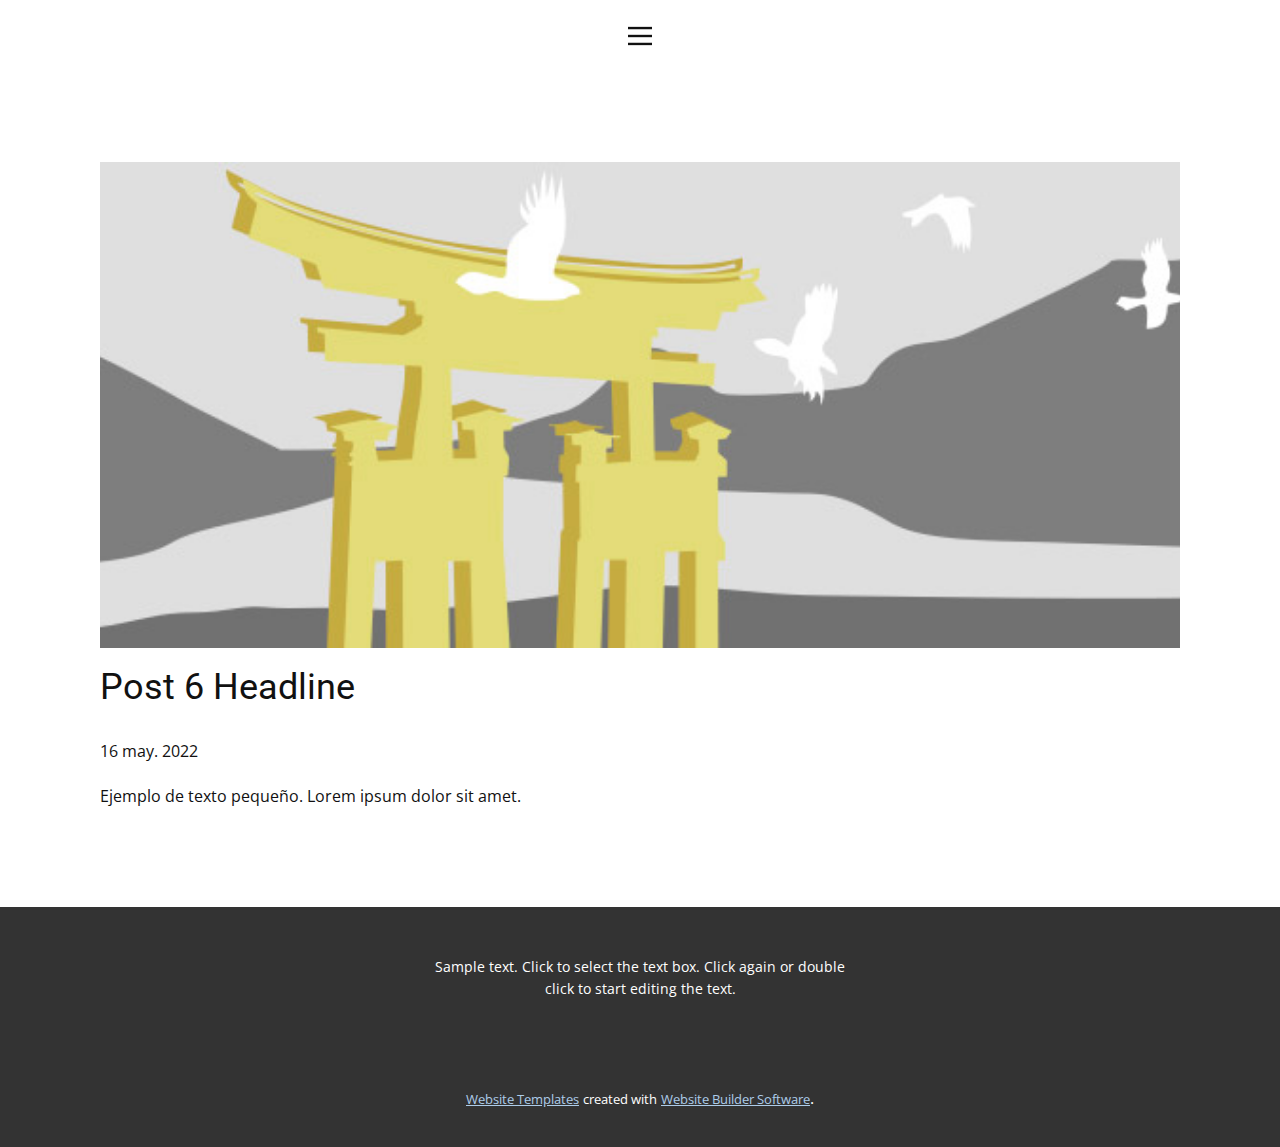
<file: blog/enviar-5.html>
<!doctype html>
<html style="font-size: 16px;"><head>
    <meta name="viewport" content="width=device-width, initial-scale=1.0">
    <meta charset="utf-8">
    <meta name="keywords" content="Post 1 Headline">
    <meta name="description" content="">
    <meta name="page_type" content="np-template-header-footer-from-plugin">
    <title>Post 6 Headline</title>
    <link rel="stylesheet" href="../nicepage.css" media="screen">
<link rel="stylesheet" href="../Post-Template.css" media="screen">
    <script class="u-script" type="text/javascript" src="../jquery.js" defer=""></script>
    <script class="u-script" type="text/javascript" src="../nicepage.js" defer=""></script>
    <meta name="generator" content="Nicepage 4.10.5, nicepage.com">
    <link id="u-theme-google-font" rel="stylesheet" href="https://fonts.googleapis.com/css?family=Roboto:100,100i,300,300i,400,400i,500,500i,700,700i,900,900i|Open+Sans:300,300i,400,400i,500,500i,600,600i,700,700i,800,800i">
    
    
    <script type="application/ld+json">{
		"@context": "http://schema.org",
		"@type": "Organization",
		"name": ""
}</script>
    <meta name="theme-color" content="#478ac9">
  </head>
  <body class="u-body u-xl-mode"><header class="u-clearfix u-header u-header" id="sec-965c"><div class="u-clearfix u-sheet u-sheet-1">
        <nav class="u-align-left u-menu u-menu-dropdown u-offcanvas u-menu-1" data-responsive-from="XL">
          <div class="menu-collapse">
            <a class="u-button-style u-nav-link" href="#" style="padding: 4px 0px; font-size: calc(1em + 8px);">
              <svg class="u-svg-link" preserveAspectRatio="xMidYMin slice" viewBox="0 0 302 302" style=""><use xmlns:xlink="http://www.w3.org/1999/xlink" xlink:href="#svg-5c50"></use></svg>
              <svg xmlns="http://www.w3.org/2000/svg" xmlns:xlink="http://www.w3.org/1999/xlink" version="1.1" id="svg-5c50" x="0px" y="0px" viewBox="0 0 302 302" style="enable-background:new 0 0 302 302;" xml:space="preserve" class="u-svg-content"><g><rect y="36" width="302" height="30"></rect><rect y="236" width="302" height="30"></rect><rect y="136" width="302" height="30"></rect>
</g><g></g><g></g><g></g><g></g><g></g><g></g><g></g><g></g><g></g><g></g><g></g><g></g><g></g><g></g><g></g></svg>
            </a>
          </div>
          <div class="u-nav-container">
            <ul class="u-nav u-unstyled u-nav-1"><li class="u-nav-item"><a class="u-button-style u-nav-link u-text-active-palette-1-base u-text-hover-palette-2-base" href="../Casa.html" style="padding: 10px 20px;">Casa</a>
</li><li class="u-nav-item"><a class="u-button-style u-nav-link u-text-active-palette-1-base u-text-hover-palette-2-base" href="../About.html" style="padding: 10px 20px;">About</a>
</li><li class="u-nav-item"><a class="u-button-style u-nav-link u-text-active-palette-1-base u-text-hover-palette-2-base" href="../Contact.html" style="padding: 10px 20px;">Contact</a>
</li></ul>
          </div>
          <div class="u-nav-container-collapse">
            <div class="u-align-center u-black u-container-style u-inner-container-layout u-opacity u-opacity-95 u-sidenav">
              <div class="u-inner-container-layout u-sidenav-overflow">
                <div class="u-menu-close"></div>
                <ul class="u-align-center u-nav u-popupmenu-items u-unstyled u-nav-2"><li class="u-nav-item"><a class="u-button-style u-nav-link" href="../Casa.html" style="padding: 10px 20px;">Casa</a>
</li><li class="u-nav-item"><a class="u-button-style u-nav-link" href="../About.html" style="padding: 10px 20px;">About</a>
</li><li class="u-nav-item"><a class="u-button-style u-nav-link" href="../Contact.html" style="padding: 10px 20px;">Contact</a>
</li></ul>
              </div>
            </div>
            <div class="u-black u-menu-overlay u-opacity u-opacity-70"></div>
          </div>
        </nav>
      </div></header>
    <section class="u-align-center u-clearfix u-section-1" id="sec-bfd5">
      <div class="u-clearfix u-sheet u-valign-middle-md u-valign-middle-sm u-valign-middle-xs u-sheet-1"><!--post_details--><!--post_details_options_json--><!--{"source":""}--><!--/post_details_options_json--><!--blog_post-->
        <div class="u-container-style u-expanded-width u-post-details u-post-details-1">
          <div class="u-container-layout u-valign-middle u-container-layout-1"><!--blog_post_image-->
            <img alt="" class="u-blog-control u-expanded-width u-image u-image-default u-image-1" src="[data-uri]"><!--/blog_post_image--><!--blog_post_header-->
            <h2 class="u-blog-control u-text u-text-1">Post 6 Headline</h2><!--/blog_post_header--><!--blog_post_metadata-->
            <div class="u-blog-control u-metadata u-metadata-1"><!--blog_post_metadata_date-->
              <span class="u-meta-date u-meta-icon">16 may. 2022</span><!--/blog_post_metadata_date--><!--blog_post_metadata_category-->
              <!--/blog_post_metadata_category--><!--blog_post_metadata_comments-->
              <!--/blog_post_metadata_comments-->
            </div><!--/blog_post_metadata--><!--blog_post_content-->
            <div class="u-align-justify u-blog-control u-post-content u-text u-text-2 fr-view">
  Ejemplo de texto pequeño. Lorem ipsum dolor sit amet.
  </div><!--/blog_post_content-->
          </div>
        </div><!--/blog_post--><!--/post_details-->
      </div>
    </section>
    
    
    <footer class="u-align-center u-clearfix u-footer u-grey-80 u-footer" id="sec-ed0d"><div class="u-clearfix u-sheet u-sheet-1">
        <p class="u-small-text u-text u-text-variant u-text-1">Sample text. Click to select the text box. Click again or double click to start editing the text.</p>
      </div></footer>
    <section class="u-backlink u-clearfix u-grey-80">
      <a class="u-link" href="https://nicepage.com/website-templates" target="_blank">
        <span>Website Templates</span>
      </a>
      <p class="u-text">
        <span>created with</span>
      </p>
      <a class="u-link" href="" target="_blank">
        <span>Website Builder Software</span>
      </a>. 
    </section>
  
</body></html>
</file>
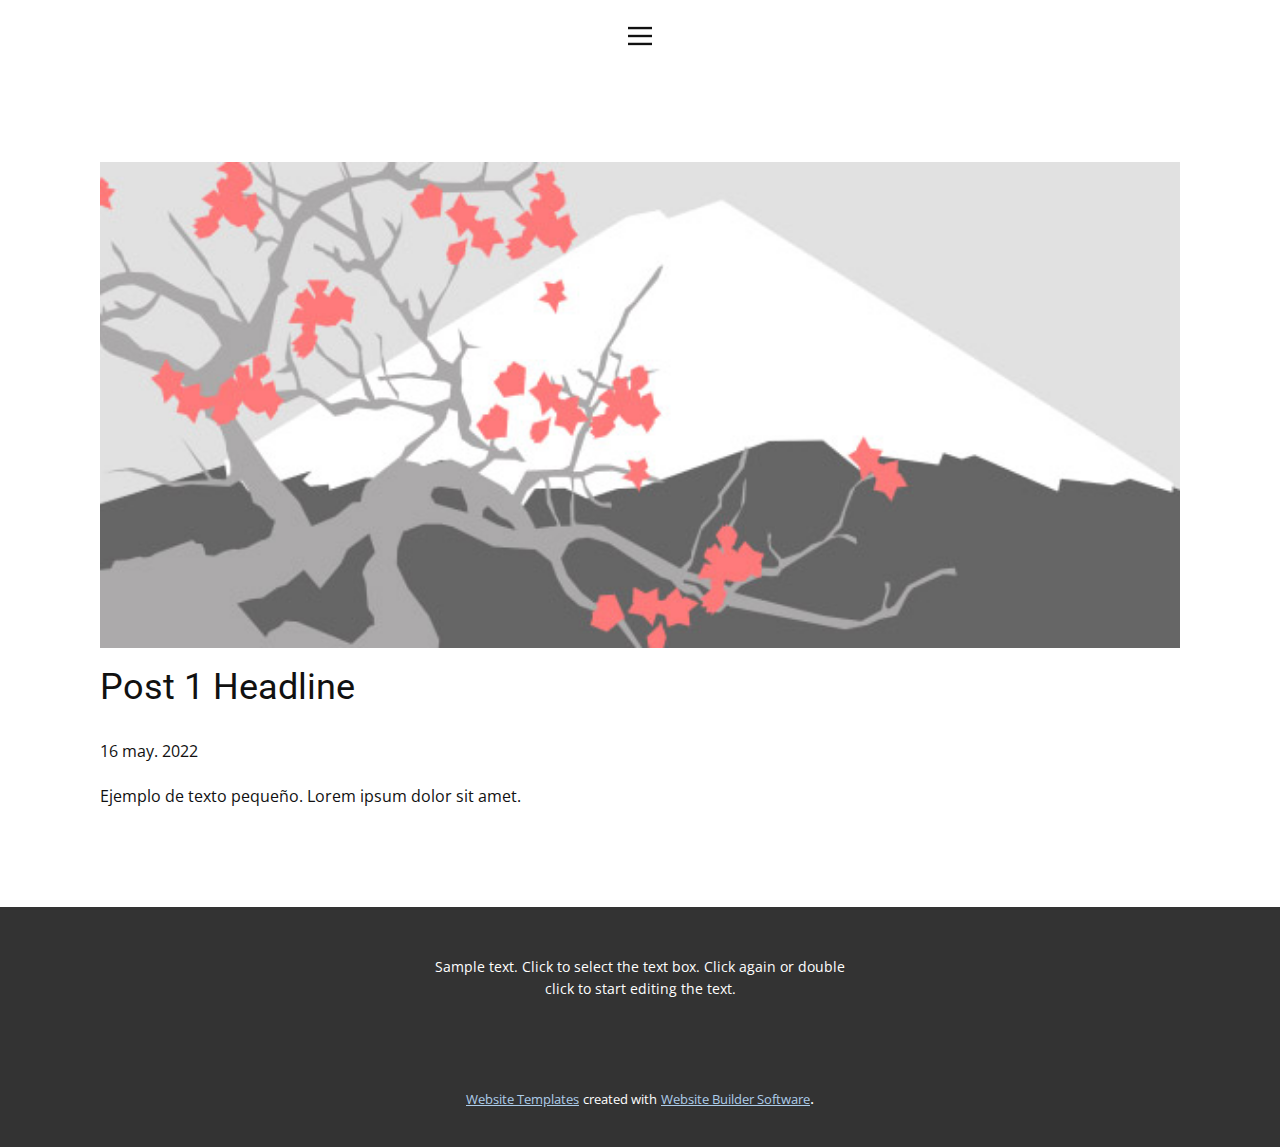
<file: blog/enviar.html>
<!doctype html>
<html style="font-size: 16px;"><head>
    <meta name="viewport" content="width=device-width, initial-scale=1.0">
    <meta charset="utf-8">
    <meta name="keywords" content="Post 1 Headline">
    <meta name="description" content="">
    <meta name="page_type" content="np-template-header-footer-from-plugin">
    <title>Post 1 Headline</title>
    <link rel="stylesheet" href="../nicepage.css" media="screen">
<link rel="stylesheet" href="../Post-Template.css" media="screen">
    <script class="u-script" type="text/javascript" src="../jquery.js" defer=""></script>
    <script class="u-script" type="text/javascript" src="../nicepage.js" defer=""></script>
    <meta name="generator" content="Nicepage 4.10.5, nicepage.com">
    <link id="u-theme-google-font" rel="stylesheet" href="https://fonts.googleapis.com/css?family=Roboto:100,100i,300,300i,400,400i,500,500i,700,700i,900,900i|Open+Sans:300,300i,400,400i,500,500i,600,600i,700,700i,800,800i">
    
    
    <script type="application/ld+json">{
		"@context": "http://schema.org",
		"@type": "Organization",
		"name": ""
}</script>
    <meta name="theme-color" content="#478ac9">
  </head>
  <body class="u-body u-xl-mode"><header class="u-clearfix u-header u-header" id="sec-965c"><div class="u-clearfix u-sheet u-sheet-1">
        <nav class="u-align-left u-menu u-menu-dropdown u-offcanvas u-menu-1" data-responsive-from="XL">
          <div class="menu-collapse">
            <a class="u-button-style u-nav-link" href="#" style="padding: 4px 0px; font-size: calc(1em + 8px);">
              <svg class="u-svg-link" preserveAspectRatio="xMidYMin slice" viewBox="0 0 302 302" style=""><use xmlns:xlink="http://www.w3.org/1999/xlink" xlink:href="#svg-5c50"></use></svg>
              <svg xmlns="http://www.w3.org/2000/svg" xmlns:xlink="http://www.w3.org/1999/xlink" version="1.1" id="svg-5c50" x="0px" y="0px" viewBox="0 0 302 302" style="enable-background:new 0 0 302 302;" xml:space="preserve" class="u-svg-content"><g><rect y="36" width="302" height="30"></rect><rect y="236" width="302" height="30"></rect><rect y="136" width="302" height="30"></rect>
</g><g></g><g></g><g></g><g></g><g></g><g></g><g></g><g></g><g></g><g></g><g></g><g></g><g></g><g></g><g></g></svg>
            </a>
          </div>
          <div class="u-nav-container">
            <ul class="u-nav u-unstyled u-nav-1"><li class="u-nav-item"><a class="u-button-style u-nav-link u-text-active-palette-1-base u-text-hover-palette-2-base" href="../Casa.html" style="padding: 10px 20px;">Casa</a>
</li><li class="u-nav-item"><a class="u-button-style u-nav-link u-text-active-palette-1-base u-text-hover-palette-2-base" href="../About.html" style="padding: 10px 20px;">About</a>
</li><li class="u-nav-item"><a class="u-button-style u-nav-link u-text-active-palette-1-base u-text-hover-palette-2-base" href="../Contact.html" style="padding: 10px 20px;">Contact</a>
</li></ul>
          </div>
          <div class="u-nav-container-collapse">
            <div class="u-align-center u-black u-container-style u-inner-container-layout u-opacity u-opacity-95 u-sidenav">
              <div class="u-inner-container-layout u-sidenav-overflow">
                <div class="u-menu-close"></div>
                <ul class="u-align-center u-nav u-popupmenu-items u-unstyled u-nav-2"><li class="u-nav-item"><a class="u-button-style u-nav-link" href="../Casa.html" style="padding: 10px 20px;">Casa</a>
</li><li class="u-nav-item"><a class="u-button-style u-nav-link" href="../About.html" style="padding: 10px 20px;">About</a>
</li><li class="u-nav-item"><a class="u-button-style u-nav-link" href="../Contact.html" style="padding: 10px 20px;">Contact</a>
</li></ul>
              </div>
            </div>
            <div class="u-black u-menu-overlay u-opacity u-opacity-70"></div>
          </div>
        </nav>
      </div></header>
    <section class="u-align-center u-clearfix u-section-1" id="sec-bfd5">
      <div class="u-clearfix u-sheet u-valign-middle-md u-valign-middle-sm u-valign-middle-xs u-sheet-1"><!--post_details--><!--post_details_options_json--><!--{"source":""}--><!--/post_details_options_json--><!--blog_post-->
        <div class="u-container-style u-expanded-width u-post-details u-post-details-1">
          <div class="u-container-layout u-valign-middle u-container-layout-1"><!--blog_post_image-->
            <img alt="" class="u-blog-control u-expanded-width u-image u-image-default u-image-1" src="[data-uri]"><!--/blog_post_image--><!--blog_post_header-->
            <h2 class="u-blog-control u-text u-text-1">Post 1 Headline</h2><!--/blog_post_header--><!--blog_post_metadata-->
            <div class="u-blog-control u-metadata u-metadata-1"><!--blog_post_metadata_date-->
              <span class="u-meta-date u-meta-icon">16 may. 2022</span><!--/blog_post_metadata_date--><!--blog_post_metadata_category-->
              <!--/blog_post_metadata_category--><!--blog_post_metadata_comments-->
              <!--/blog_post_metadata_comments-->
            </div><!--/blog_post_metadata--><!--blog_post_content-->
            <div class="u-align-justify u-blog-control u-post-content u-text u-text-2 fr-view">
  Ejemplo de texto pequeño. Lorem ipsum dolor sit amet.
  </div><!--/blog_post_content-->
          </div>
        </div><!--/blog_post--><!--/post_details-->
      </div>
    </section>
    
    
    <footer class="u-align-center u-clearfix u-footer u-grey-80 u-footer" id="sec-ed0d"><div class="u-clearfix u-sheet u-sheet-1">
        <p class="u-small-text u-text u-text-variant u-text-1">Sample text. Click to select the text box. Click again or double click to start editing the text.</p>
      </div></footer>
    <section class="u-backlink u-clearfix u-grey-80">
      <a class="u-link" href="https://nicepage.com/website-templates" target="_blank">
        <span>Website Templates</span>
      </a>
      <p class="u-text">
        <span>created with</span>
      </p>
      <a class="u-link" href="" target="_blank">
        <span>Website Builder Software</span>
      </a>. 
    </section>
  
</body></html>
</file>
